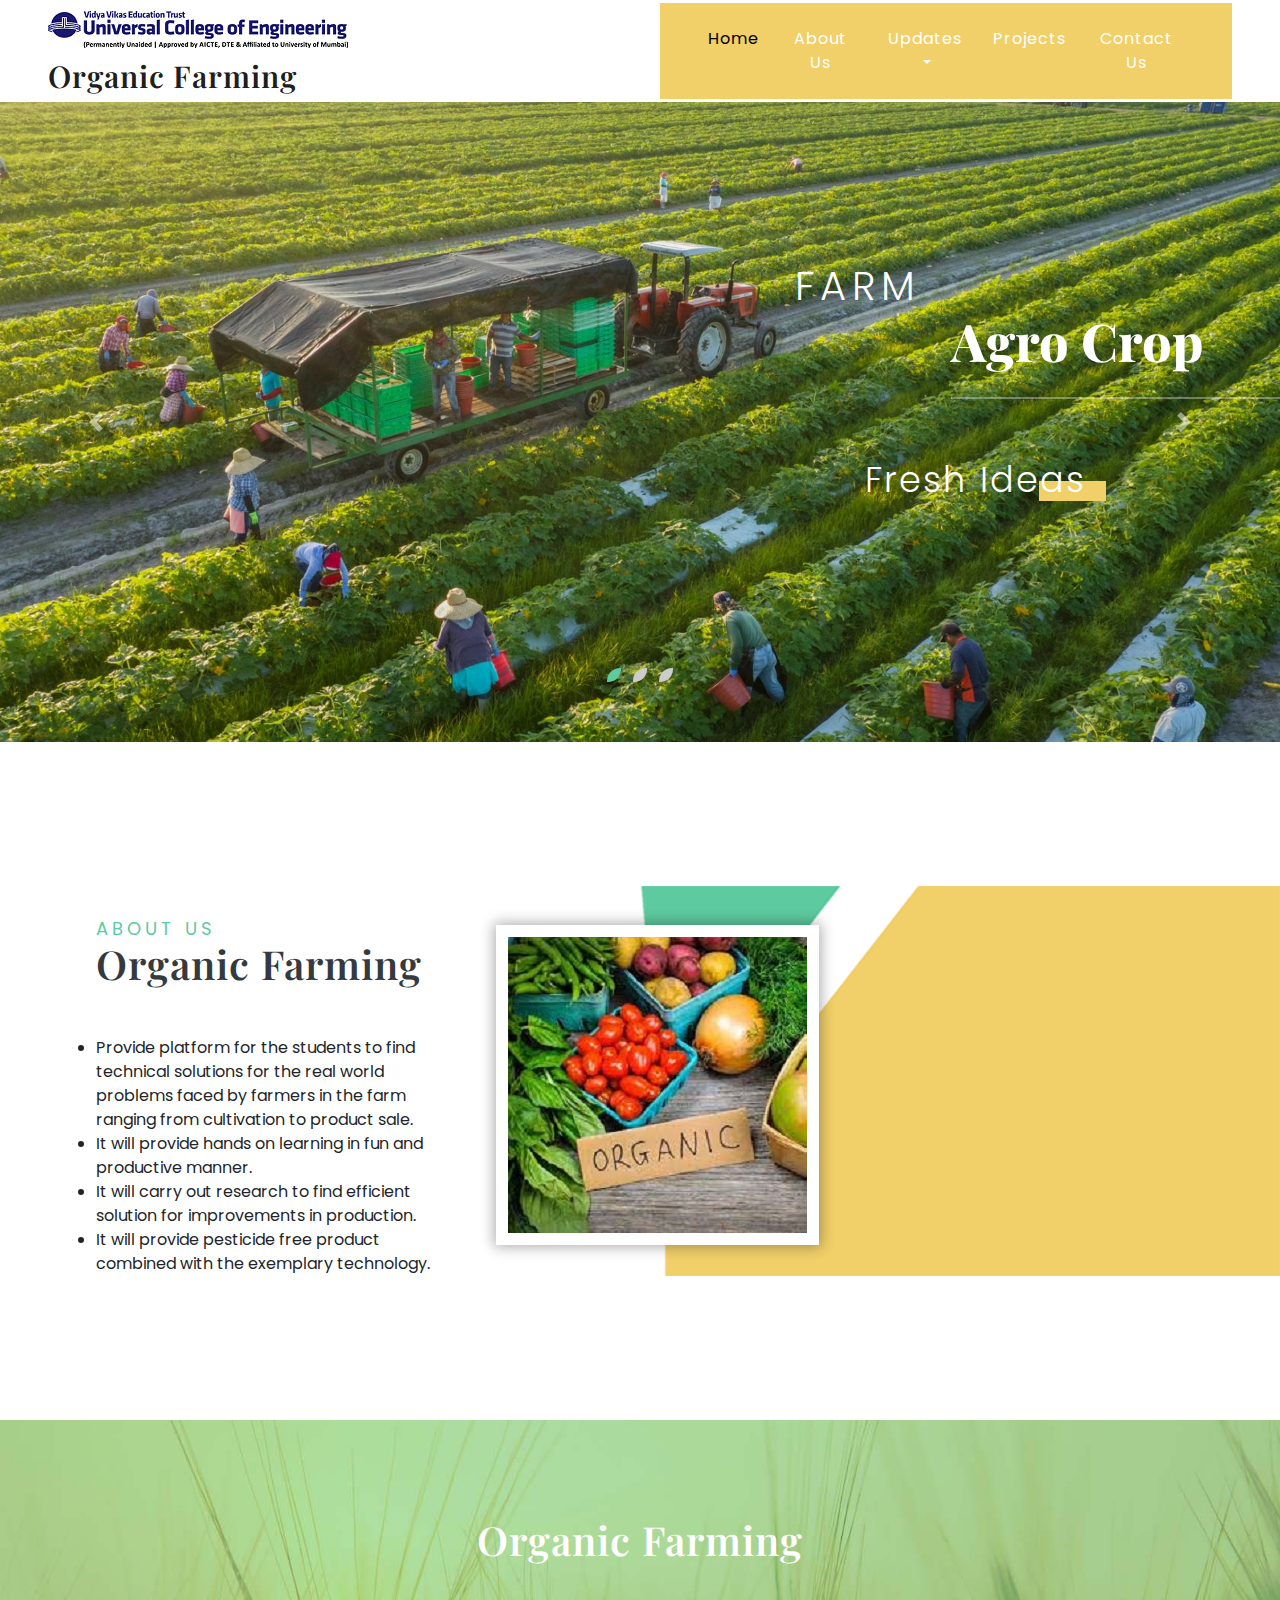
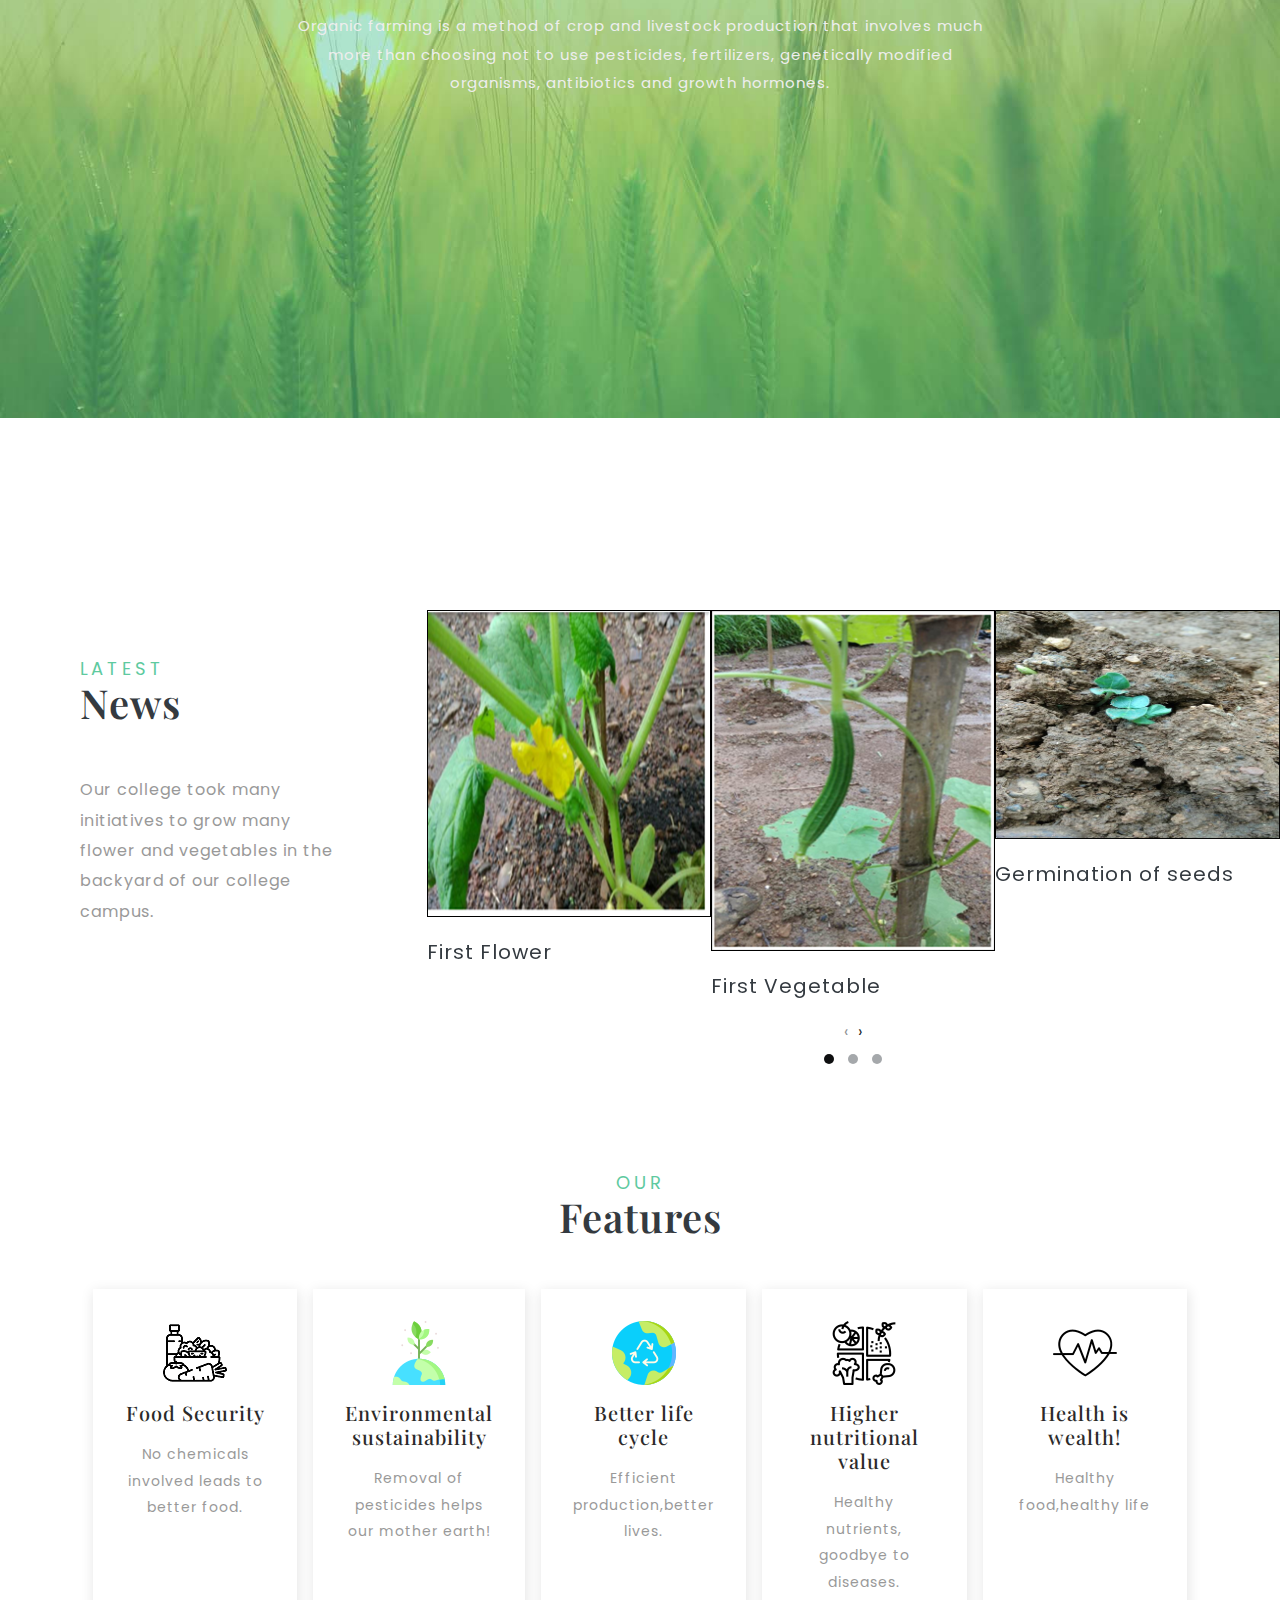
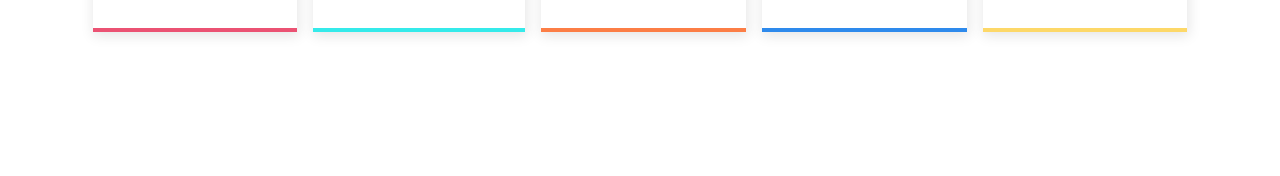
<file: index.html>
<!DOCTYPE html>
<html lang="eng">

<head>
	<title>Organic Farming</title>
	<!-- Meta tag Keywords -->
	<meta name="viewport" content="width=device-width, initial-scale=1">
	<meta charset="UTF-8" />
	
	<script>
		addEventListener("load", function () {
			setTimeout(hideURLbar, 0);
		}, false);

		function hideURLbar() {
			window.scrollTo(0, 1);
		}
	</script>
	<!-- //Meta tag Keywords -->

	<!-- Custom-Files -->
	<link rel="stylesheet" href="css/bootstrap.css">
	<!-- Bootstrap-Core-CSS -->
	<link rel="stylesheet" href="css/owl.carousel.css" type="text/css" media="all">
	<link rel="stylesheet" href="css/owl.theme.css" type="text/css" media="all">
	<!-- Carousel (for News section) -->
	<link rel="stylesheet" href="css/flexslider.css" type="text/css" media="screen" property="" />
	<!-- Flexslider css (for Testimonials) -->
	<link rel="stylesheet" href="css/style.css" type="text/css" media="all" />
	<!-- Style-CSS -->
	<link rel="stylesheet" href="css/fontawesome-all.css">
	<!-- Font-Awesome-Icons-CSS -->
	<!-- Favicon -->
	<link rel="shortcut icon" type="image/png" href="images/favicon.ico">
	<!-- //Custom-Files -->

	<!-- Web-Fonts -->
	<link href="//fonts.googleapis.com/css?family=Playfair+Display:400,400i,700,700i,900,900i&amp;subset=cyrillic,latin-ext,vietnamese"
	    rel="stylesheet">
	<link href="//fonts.googleapis.com/css?family=Poppins:100,100i,200,200i,300,300i,400,400i,500,500i,600,600i,700,700i,800,800i,900,900i&amp;subset=devanagari,latin-ext"
	    rel="stylesheet">
	<!-- //Web-Fonts -->

</head>

<body>
	<!-- header -->
	<header>
		<!-- navigation -->
		<nav class="navbar navbar-expand-lg navbar-light px-sm-5 px-3 py-0">
			<h1>
				<img src="images/Logo1.png" alt="">
				<a class="navbar-brand py-2" href="index.html">Organic Farming</a>
			</h1>
			<button class="navbar-toggler" type="button" data-toggle="collapse" data-target="#navbarSupportedContent" aria-controls="navbarSupportedContent"
			    aria-expanded="false" aria-label="Toggle navigation">
				<span class="navbar-toggler-icon"></span>
			</button>

			<div class="collapse navbar-collapse" id="navbarSupportedContent">
				<ul class="navbar-nav mr-auto ml-xl-5 ml-lg-3 px-xl-5 px-lg-4 py-4 text-center">
					<li class="nav-item">
						<a class="nav-link active" href="index.html">Home
							<span class="sr-only">(current)</span>
						</a>
					</li>
					<li class="nav-item mx-lg-4 my-lg-0 my-3">
						<a class="nav-link" href="about.html">About Us</a>
					</li>
					 <li class="nav-item dropdown">
						<a class="nav-link dropdown-toggle" href="#" id="navbarDropdown" role="button" data-toggle="dropdown" aria-haspopup="true"
						    aria-expanded="false">
							Updates
						</a>
						<div class="dropdown-menu" aria-labelledby="navbarDropdown">
							<a class="dropdown-item scroll" href="#news">Our News</a>
							<!-- <a class="dropdown-item scroll" #href="#testi">Office order</a> -->
							<!-- <a class="dropdown-item scroll" #href="#works">Our Visits</a> -->
							<a class="dropdown-item" href="coc.html">Code of Conduct</a>
							<!--<div class="dropdown-divider"></div>
							<a class="dropdown-item" href="404.html">404 Error Page</a>
						</div>-->
					</li> 
					<li class="nav-item mx-lg-4 my-lg-0 my-3">
						<a class="nav-link" href="projects.html">Projects</a>
					</li>
					<li class="nav-item">
						<a class="nav-link" href="contact.html">Contact Us</a>
					</li>
				</ul>
				<!-- <div class="header-contact-w3ls text-center mt-lg-0 mt-4">
					<a href="contact.html" class="py-sm-4 py-3 px-4">
						<i class="fas fa-at mr-2"></i>Contact Us</a>
				</div> -->
			</div>
		</nav>
		<!-- //navigation -->
	</header>
	<!-- //header -->

	<!-- banner -->
	<!-- banner slider -->
	<div id="carouselExampleIndicators" class="carousel slide" data-ride="carousel">
		<ol class="carousel-indicators">
			<li data-target="#carouselExampleIndicators" data-slide-to="0" class="active"></li>
			<li data-target="#carouselExampleIndicators" data-slide-to="1"></li>
			<li data-target="#carouselExampleIndicators" data-slide-to="2"></li>
		</ol>
		<!-- Wrapper for slides -->
		<div class="carousel-inner">
			<div class="carousel-item active">
				<div class=" banner-slider1">
					<div class="banner-agile-text text-white offset-xl-7 offset-sm-6 offset-5">
						<h4 class="text-uppercase">Farm</h4>
						<h3 class="pb-md-4 pb-3 mb-md-5 mb-3">Agro Crop</h3>
						<p>Fresh Ideas</p>
						<!-- banner social icons -->
						<!-- <div class="social-agile-banner">
							<ul>
								<li class="para-share-ew3ls mr-3">Share :</li>
								<li>
									<a href="#" class="rounded-circle">
										<i class="fab fa-facebook-f"></i>
									</a>
								</li>
								<li class="px-sm-2 px-1">
									<a href="#" class="rounded-circle">
										<i class="fab fa-google-plus-g"></i>
									</a>
								</li>
								<li>
									<a href="#" class="rounded-circle">
										<i class="fab fa-twitter"></i>
									</a>
								</li>
								<li class="pl-sm-2 pl-1">
									<a href="#" class="rounded-circle">
										<i class="fab fa-dribbble"></i>
									</a>
								</li>
							</ul>
						</div> -->
						<!-- //banner social icons -->
					</div>
				</div>
			</div>
			<div class="carousel-item">
				<div class=" banner-slider2">
					<div class="banner-agile-text text-white offset-xl-7 offset-md-6 offset-sm-5">
						<h4 class="text-uppercase">Fruits</h4>
						<h3 class="pb-4 mb-md-5 mb-3">Agro Crop</h3>
						<p>Fresh Ideas</p>
						<!-- banner social icons -->
						<!-- <div class="social-agile-banner">
							<ul>
								<li class="para-share-ew3ls mr-3">Share :</li>
								<li>
									<a href="#" class="rounded-circle">
										<i class="fab fa-facebook-f"></i>
									</a>
								</li>
								<li class="px-2">
									<a href="#" class="rounded-circle">
										<i class="fab fa-google-plus-g"></i>
									</a>
								</li>
								<li>
									<a href="#" class="rounded-circle">
										<i class="fab fa-twitter"></i>
									</a>
								</li>
								<li class="pl-2">
									<a href="#" class="rounded-circle">
										<i class="fab fa-dribbble"></i>
									</a>
								</li>
							</ul>
						</div> -->
						<!-- //banner social icons -->
					</div>
				</div>
			</div>
			<div class="carousel-item">
				<div class=" banner-slider3">
					<div class="banner-agile-text text-white offset-xl-7 offset-md-6 offset-sm-5">
						<h4 class="text-uppercase">Healthy</h4>
						<h3 class="pb-4 mb-md-5 mb-3">Agro Crop</h3>
						<p>Fresh Ideas</p>
					</div>
				</div>
			</div>
		</div>
		<!-- Left and right controls -->
		<a class="carousel-control-prev" href="#carouselExampleIndicators" role="button" data-slide="prev">
			<span class="carousel-control-prev-icon" aria-hidden="true"></span>
			<span class="sr-only">Previous</span>
		</a>
		<a class="carousel-control-next" href="#carouselExampleIndicators" role="button" data-slide="next">
			<span class="carousel-control-next-icon" aria-hidden="true"></span>
			<span class="sr-only">Next</span>
		</a>
	</div>

	<!-- banner bottom -->
	<div class="about py-5">
		<div class="py-xl-5 py-lg-3">
			<div class="d-flex py-xl-5 py-lg-3">
				<div class="col-lg-5 agileits_works-grid">
					<h3 class="tittle mb-xl-5 mb-4 text-dark">
						<span class="text-uppercase">About Us</span>Organic Farming</h3>
						<ul>
							<li>
								Provide platform for the students to find technical solutions for the real world
									problems faced by farmers in the farm ranging from cultivation to product sale.
							</li>
							<li>
								It will provide hands on learning in fun and productive manner.
							</li>
							<li>
								It will carry out research to find efficient solution for improvements in production.
							</li>
							<li>
								It will provide pesticide free product combined with the exemplary technology.
							</li>
						</ul>
				</div>
				<div class="col-lg-7 agileits_works-grid1 p-0 text-right mt-lg-0 mt-5">
					<img src="images/bg.png" alt="" class="img-fluid first-img" />
					<img src="images/h1.png" alt="" class="img-fluid img-posi-2" />
				</div>
			</div>
		</div>
	</div>
	<!-- //banner bottom -->

	<!-- middle section -->
	<section class="middle-w3ls py-5 text-center">
		<div class="container py-xl-5 py-lg-3">
			<h3 class="tittle mb-xl-5 mb-4 text-white">Organic Farming</h3>
			<p>Organic farming is a method of crop and livestock production that involves much more than choosing not to use pesticides, fertilizers, genetically modified organisms, antibiotics and growth hormones.</p>
			<!-- <img src="images/screens2.png" alt="" class="img-fluid" /> -->
		</div>
	</section>
	<!-- //middle section -->

	<!-- news -->
	<section class="banner-bottom-w3ls py-5" id="news">
		<div class="py-xl-5 py-lg-3">
			<div class="d-flex">
				<div class="col-lg-4 about-right slider-right-con">
					<h3 class="tittle mb-xl-5 mb-4 text-dark">
						<span class="text-uppercase">Latest</span>News</h3>
					<p> Our college took many initiatives to grow many flower and vegetables in the backyard of our college campus.
					</p>
				</div>
				<div class="col-lg-8 left-slider p-lg-0 mt-lg-0 mt-sm-5 mt-4">
					<div class="owl-carousel owl-theme">
						<div class="item">
							<div class="item-review">
								<img src="images/Flower.png" class="img-fluid" alt="First Flower" />
								<p class="mt-3 text-dark">First Flower</p>
							</div>
						</div>
						<div class="item">
							<div class="item-review">
								<img src="images/Vegetable.png" class="img-fluid" alt="First Vegetable" />
								<p class="mt-3 text-dark">First Vegetable</p>
							</div>
						</div>
						<div class="item">
							<div class="item-review">
								<img src="images/Germination.png" class="img-fluid" alt="Germination of seeds" />
								<p class="mt-3 text-dark">Germination of seeds</p>
							</div>
						</div>
						<div class="item">
							<div class="item-review">
								<img src="images/tomato.png" class="img-fluid" alt="" />
								<p class="mt-3 text-dark">Tomato Saplings</p>
							</div>
						</div>
						<div class="item">
							<div class="item-review">
								<img src="images/Collection of leaves.png" class="img-fluid" alt="Collection of leaves" />
								<p class="mt-3 text-dark">Collection of leaves</p>
							</div>
						</div>
						<div class="item">
							<div class="item-review">
								<img src="images/Cripper.png" class="img-fluid" alt="Cripper" />
								<p class="mt-3 text-dark">Cripper</p>
							</div>
						</div>
						<div class="item">
							<div class="item-review">
								<img src="images/n1.jpg" class="img-fluid" alt="" />
								<p class="mt-3 text-dark">Pomegranate</p>
							</div>
						</div>
						
						<div class="item">
							<div class="item-review">
								<img src="images/n3.jpg" class="img-fluid" alt="" />
								<p class="mt-3 text-dark">Grains</p>
							</div>
						</div>
					</div>
				</div>
			</div>
		</div>
	</section>
	<!-- //news -->

	<!-- blogs -->
	<!-- <div class="blogs py-5">
		<div class="container py-xl-5 py-lg-3">
			<div class="blogs-main offset-lg-2">
				<h3 class="tittle mb-xl-5 mb-4 text-dark">
					<span class="text-uppercase text-white">new</span>Blog
				</h3>
				<section class="slider">
					<div class="flexslider">
						<ul class="slides">
							<li>
								<div class="inner-blogs-w3ls">
									<img src="images/n1.jpg" alt=" " class="img-fluid" />
									<div class="blogs-info-wthree text-center">
										<p>Sed ut perspiciatis</p>
										<h5 class="para-w3-agileits text-dark mt-3 mb-5">Luis aute irure dolor in com modo consequat.</h5>
										<a href="single.html" class="button-w3ls">Read More</a>
									</div>
									<div class="clearfix"></div>
								</div>
							</li>
							<li>
								<div class="inner-blogs-w3ls">
									<img src="images/n3.jpg" alt=" " class="img-fluid" />
									<div class="blogs-info-wthree text-center">
										<p>Sed ut perspiciatis</p>
										<h5 class="para-w3-agileits text-dark mt-3 mb-5">Luis aute irure dolor in com modo consequat.</h5>
										<a href="single.html" class="button-w3ls">Read More</a>
									</div>
									<div class="clearfix"></div>
								</div>
							</li>
							<li>
								<div class="inner-blogs-w3ls">
									<img src="images/n2.jpg" alt=" " class="img-fluid" />
									<div class="blogs-info-wthree text-center">
										<p>Sed ut perspiciatis</p>
										<h5 class="para-w3-agileits text-dark mt-3 mb-5">Luis aute irure dolor in com modo consequat.</h5>
										<a href="single.html" class="button-w3ls">Read More</a>
									</div>
									<div class="clearfix"></div>
								</div>
							</li>
						</ul>
					</div>
				</section>
			</div>
		</div> -->
		<!-- blog social icons -->
		<!-- <div class="backeffect-social">
			<p class="text-white mb-2">Share</p>
			<ul class="list-unstyled text-center py-sm-5 py-4 px-lg-4 px-3">
				<li>
					<a href="#" class="rounded-circle">
						<i class="fab fa-facebook-f active"></i>
					</a>
				</li>
				<li class="my-sm-5 my-4">
					<a href="#" class="rounded-circle">
						<i class="fab fa-google-plus-g"></i>
					</a>
				</li>
				<li>
					<a href="#" class="rounded-circle">
						<i class="fab fa-twitter"></i>
					</a>
				</li>
			</ul>
		</div> -->
		<!-- //blog social icons -->
	<!-- </div> -->
	<!-- //blogs -->

	<!-- testimonials -->
	<!-- <div class="testimonials py-5" id="testi">
		<div class="py-xl-5 py-lg-3">
			<h3 class="tittle mb-xl-5 mb-4 text-dark text-center">
				<span class="text-uppercase">our</span>Testimonials</h3>
			<div class="d-flex testi-grid-row testi-grid-row-2">
				<div class="col-md-6 testi-grid-bg p-0">

				</div>
				<div class="col-md-6 testi-grid testi-text text-center p-5 active">
					<h4 class="text-white">Consectetur adipiscing</h4>
					<p class="text-white">consectetur adipiscing elit tincidunt ellus feugiat porttitor nulla magna vitae nisl </p> -->
					<!-- <div class="testi-social test-social2 mt-4">
						<ul class="list-unstyled text-center">
							<li>
								<a href="#" class="rounded-circle">
									<i class="fab fa-facebook-f"></i>
								</a>
							</li>
							<li class="mx-3">
								<a href="#" class="rounded-circle">
									<i class="fab fa-google-plus-g"></i>
								</a>
							</li>
							<li>
								<a href="#" class="rounded-circle">
									<i class="fab fa-twitter"></i>
								</a>
							</li>
						</ul>
					</div> -->
				<!-- </div>
			</div> -->
			<!-- <div class="d-flex testi-w3l">
				<div class="col-xl-6 testi-wthreegrids p-0">
					<div class="d-flex testi-grid-row">
						<div class="col-sm-6 testi-grid-bg1 p-0">

						</div>
						<div class="col-sm-6 testi-grid testi-text text-center p-4">
							<h4>Vishakha Shelke</h4>
							<p>consectetur adipiscing elit tincidunt ellus feugiat porttitor nulla magna vitae nisl </p> -->
							<!-- <div class="testi-social mt-5">
								<ul class="list-unstyled text-center">
									<li>
										<a href="#" class="rounded-circle">
											<i class="fab fa-facebook-f"></i>
										</a>
									</li>
									<li class="mx-3">
										<a href="#" class="rounded-circle">
											<i class="fab fa-google-plus-g"></i>
										</a>
									</li>
									<li>
										<a href="#" class="rounded-circle">
											<i class="fab fa-twitter"></i>
										</a>
									</li>
								</ul>
							</div> -->
						<!-- </div>
					</div> -->
					<!-- <div class="d-flex testi-grid-row">
						<div class="col-sm-6 testi-grid-bg2 p-0">

						</div>
						<div class="col-sm-6 testi-grid testi-text text-center p-4">
							<h4>Rose Sue</h4>
							<p>consectetur adipiscing elit tincidunt ellus feugiat porttitor nulla magna vitae nisl </p> -->
							<!-- <div class="testi-social mt-5">
								<ul class="list-unstyled text-center">
									<li>
										<a href="#" class="rounded-circle">
											<i class="fab fa-facebook-f"></i>
										</a>
									</li>
									<li class="mx-3">
										<a href="#" class="rounded-circle">
											<i class="fab fa-google-plus-g"></i>
										</a>
									</li>
									<li>
										<a href="#" class="rounded-circle">
											<i class="fab fa-twitter"></i>
										</a>
									</li>
								</ul>
							</div> -->
						<!-- </div>
					</div>
				</div> -->
				<!-- <div class="col-xl-6 testi-wthreegrids p-0">
					<div class="d-flex testi-grid-row">
						<div class="col-sm-6 testi-grid-bg3 p-0">

						</div>
						<div class="col-sm-6 testi-grid testi-text text-center p-4">
							<h4>Alan Austin</h4>
							<p>consectetur adipiscing elit tincidunt ellus feugiat porttitor nulla magna vitae nisl </p> -->
							<!-- <div class="testi-social mt-5">
								<ul class="list-unstyled text-center">
									<li>
										<a href="#" class="rounded-circle">
											<i class="fab fa-facebook-f"></i>
										</a>
									</li>
									<li class="mx-3">
										<a href="#" class="rounded-circle">
											<i class="fab fa-google-plus-g"></i>
										</a>
									</li>
									<li>
										<a href="#" class="rounded-circle">
											<i class="fab fa-twitter"></i>
										</a>
									</li>
								</ul>
							</div> -->
						<!-- </div>
					</div> -->
					<!-- <div class="d-flex testi-grid-row">
						<div class="col-sm-6 testi-grid-bg4 p-0">

						</div>
						<div class="col-sm-6 testi-grid testi-text text-center p-4">
							<h4>Jake Tim</h4>
							<p>consectetur adipiscing elit tincidunt ellus feugiat porttitor nulla magna vitae nisl </p> -->
							<!-- <div class="testi-social mt-5">
								<ul class="list-unstyled text-center">
									<li>
										<a href="#" class="rounded-circle">
											<i class="fab fa-facebook-f"></i>
										</a>
									</li>
									<li class="mx-3">
										<a href="#" class="rounded-circle">
											<i class="fab fa-google-plus-g"></i>
										</a>
									</li>
									<li>
										<a href="#" class="rounded-circle">
											<i class="fab fa-twitter"></i>
										</a>
									</li>
								</ul>
							</div> -->
						<!-- </div>
					</div>
				</div>
			</div>
		</div>
	</div> -->
	<!-- //testimonials -->

	<!-- works -->
	<div class="serives-agile pb-5" id="works">
		<div class="container pb-xl-5 pb-lg-3">
			<h3 class="tittle mb-xl-5 mb-4 text-dark text-center">
				<span class="text-uppercase">our</span>Features</h3>
			<div class="d-flex welcome-bottom text-center">
				<div class="welcome-grid">
					<img src="images/diet.png" alt="">
					<!-- <i class="fab fa-apple"></i> -->
					<h4 class="my-3">Food Security</h4>
					<p>No chemicals involved leads to better food.</p>
				</div>
				<div class="welcome-grid">
					<img src="images/green-earth.png" alt="">
					<!-- <i class="fab fa-skyatlas"></i> -->
					<h4 class="my-3">Environmental sustainability</h4>
					<p>Removal of pesticides helps our mother earth!</p>
				</div>

				<div class="welcome-grid">
					<img src="images/recycle.png" alt="">
					<!-- <i class="fab fa-yelp"></i> -->
					<h4 class="my-3">Better life cycle</h4>
					<p>Efficient production,better lives.</p>
				</div>
				<div class="welcome-grid">
					<img src="images/nutrition.png" alt="">
					<!-- <i class="fab fa-viadeo"></i> -->
					<h4 class="my-3">Higher nutritional value</h4>
					<p>Healthy nutrients, goodbye to diseases.</p>
				</div>
				<div class="welcome-grid">
					<img src="images/heart.png" alt="">
					<!-- <i class="fab fa-pagelines"></i> -->
					<h4 class="my-3">Health is wealth!</h4>
					<p>Healthy food,healthy life</p>
				</div>
			</div>
		</div>
	</div>
	<!-- works -->

	<!-- footer -->
	<footer>
		<div class="padding-w3ls-footer pt-sm-5">
			<!-- <div class="d-flex footer-ones"> -->
				<!-- logo -->
				<!-- <div class="col-lg-3 col-sm-4 logo2 text-sm-left text-center mb-sm-0 mb-3">
					<h2>
						<a href="index.html">Agro Crop</a>
					</h2>
				</div> -->
				<!-- //logo -->
				<!-- navigation -->
				<!-- <div class="col-lg-4 col-sm-8 ftr-menu py-xl-4 py-3 text-center">
					<ul>
						<li>
							<a href="index.html">Home</a>
						</li>
						<li class="mx-xl-3 mx-lg-2 mx-3">
							<a href="about.html">About Us</a>
						</li>
						<li>
							<a href="projects.html">Projects</a>
						</li>
						<li class="ml-xl-3 ml-lg-2 ml-3">
							<a href="contact.html">Contact Us</a>
						</li>
					</ul>
				</div> -->
				<!-- //navigation -->
			<!-- </div> -->
			<!-- footer end -->
			<!-- <div class="d-flex footer-end"> -->
				<!-- footer social icons -->
				<!-- <div class="col-lg-3 footer-social">
					<ul class="list-unstyled text-center">
						<li class="text-white mr-3">Share</li>
						<li>
							<a href="#" class="rounded-circle active">
								<i class="fab fa-facebook-f"></i>
							</a>
						</li>
						<li class="mx-3">
							<a href="#" class="rounded-circle">
								<i class="fab fa-google-plus-g"></i>
							</a>
						</li>
						<li>
							<a href="#" class="rounded-circle">
								<i class="fab fa-twitter"></i>
							</a>
						</li>
					</ul>
				</div> -->
				<!-- //footer social icons -->
				<!-- newsletter -->
				<!-- <div class="col-lg-4 subscribe wthree-sub py-4">
					<form action="#" method="post">
						<input type="email" name="email" placeholder="Enter your Email..." required="">
						<input type="submit" value="Subscribe">
					</form>
				</div> -->
				<!-- //newsletter -->
				
			<!-- </div> -->
			<!-- //footer end -->
		</div>
	</footer>
	<!-- //footer -->


	<!-- Js files -->
	<!-- JavaScript -->
	<script src="js/jquery-2.2.3.min.js"></script>
	<!-- Default-JavaScript-File -->

	<!-- carousel (for new section) -->
	<script src="js/owl.carousel.js"></script>
	<script>
		$(document).ready(function () {
			$('.owl-carousel').owlCarousel({
				loop: true,
				margin: 10,
				responsiveClass: true,
				responsive: {
					0: {
						items: 1,
						nav: true
					},
					480: {
						items: 2,
						nav: true,
						loop: false
					},
					736: {
						items: 4,
						nav: true,
						loop: false
					},
					991: {
						items: 3,
						nav: true,
						loop: false,
						margin: 0
					}
				}
			})
		})
	</script>
	<!-- //carousel (for new section) -->

	<!-- flexSlider (for testimonials) -->
	<script defer src="js/jquery.flexslider.js"></script>
	<script>
		$(window).load(function () {
			$('.flexslider').flexslider({
				animation: "slide",
				start: function (slider) {
					$('body').removeClass('loading');
				}
			});
		});
	</script>
	<!-- //flexSlider (for testimonials) -->

	<!-- smooth scrolling -->
	<script src="js/SmoothScroll.min.js"></script>
	<!-- move-top -->
	<script src="js/move-top.js"></script>
	<!-- easing -->
	<script src="js/easing.js"></script>
	<!--  necessary snippets for few javascript files -->
	<script src="js/Agro Crop.js"></script>

	<script src="js/bootstrap.js"></script>
	<!-- Necessary-JavaScript-File-For-Bootstrap -->

	<!-- //Js files -->

</body>

</html>
</file>
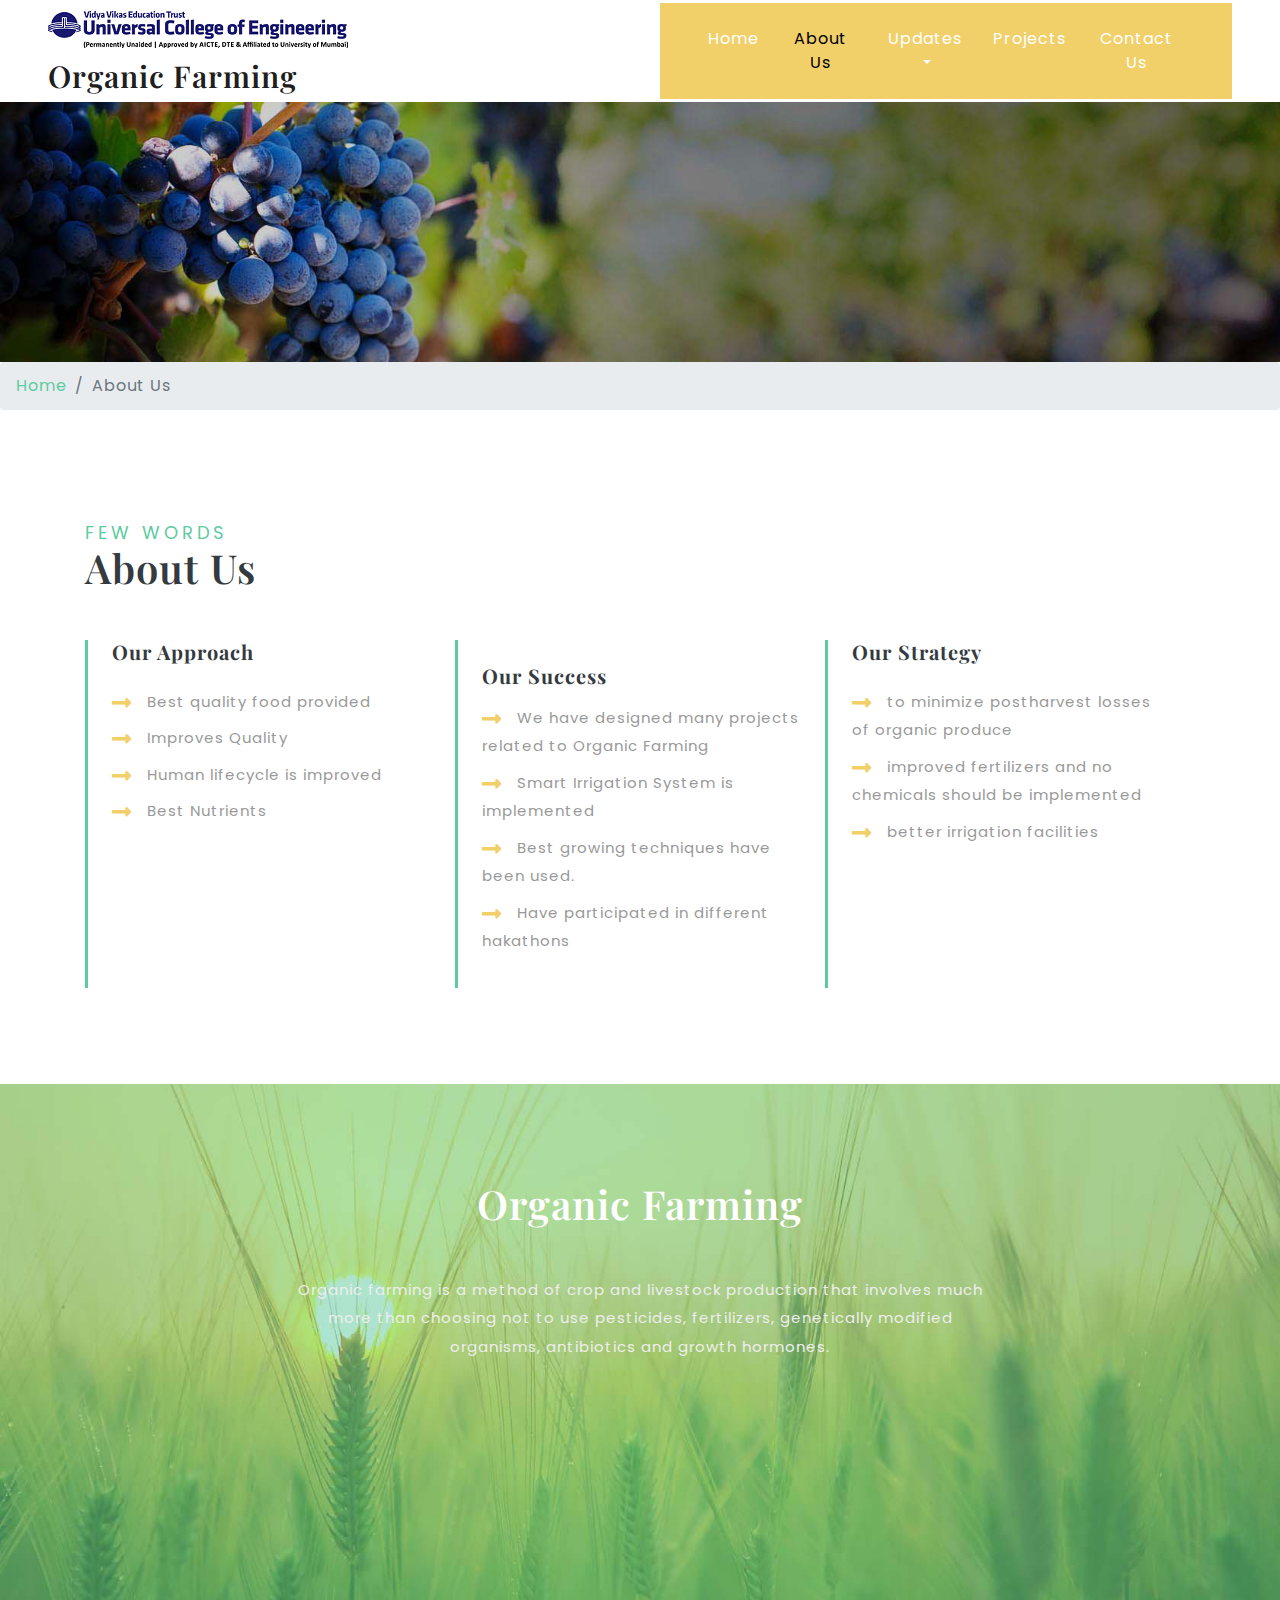
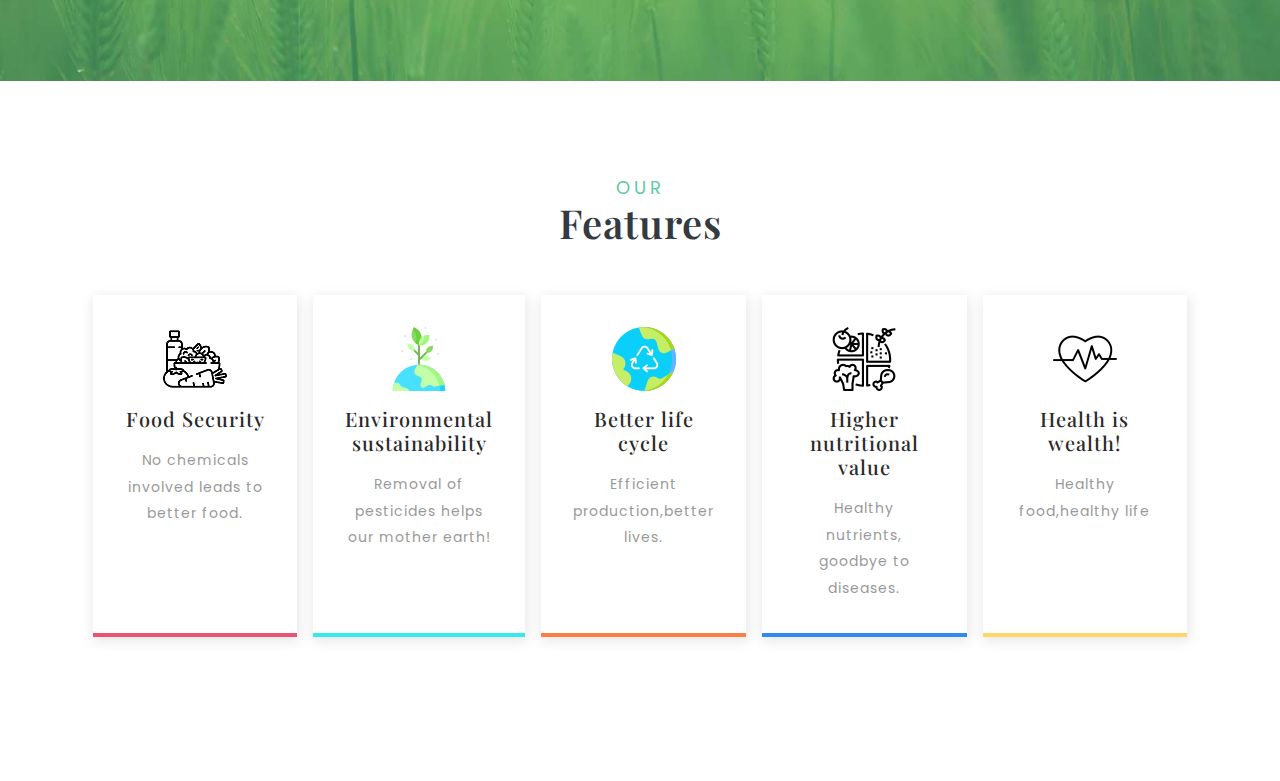
<file: about.html>
<!DOCTYPE html>
<html lang="eng">
	<head>
		<title>Organic Farming</title>
		<!-- Meta tag Keywords -->
		<meta name="viewport" content="width=device-width, initial-scale=1" />
		<meta charset="UTF-8" />

		<script>
			addEventListener(
				"load",
				function () {
					setTimeout(hideURLbar, 0);
				},
				false
			);

			function hideURLbar() {
				window.scrollTo(0, 1);
			}
		</script>
		<!-- //Meta tag Keywords -->

		<!-- Custom-Files -->
		<link rel="stylesheet" href="css/bootstrap.css" />
		<!-- Bootstrap-Core-CSS -->
		<link
			rel="stylesheet"
			href="css/flexslider.css"
			type="text/css"
			media="screen"
			property=""
		/>
		<!-- Flexslider css (for Testimonials) -->
		<link rel="stylesheet" href="css/style.css" type="text/css" media="all" />
		<!-- Style-CSS -->
		<link rel="stylesheet" href="css/fontawesome-all.css" />
		<!-- Font-Awesome-Icons-CSS -->
		<!-- Favicon -->
		<link rel="shortcut icon" type="image/png" href="images/favicon.ico" />
		<!-- //Custom-Files -->

		<!-- Web-Fonts -->
		<link
			href="//fonts.googleapis.com/css?family=Playfair+Display:400,400i,700,700i,900,900i&amp;subset=cyrillic,latin-ext,vietnamese"
			rel="stylesheet"
		/>
		<link
			href="//fonts.googleapis.com/css?family=Poppins:100,100i,200,200i,300,300i,400,400i,500,500i,600,600i,700,700i,800,800i,900,900i&amp;subset=devanagari,latin-ext"
			rel="stylesheet"
		/>
		<!-- //Web-Fonts -->
	</head>

	<body>
		<!-- header -->
		<header>
			<!-- navigation -->
			<nav class="navbar navbar-expand-lg navbar-light px-sm-5 px-3 py-0">
				<h1>
					<img src="images/Logo1.png" alt="" />
					<a class="navbar-brand py-2" href="index.html">Organic Farming</a>
				</h1>
				<button
					class="navbar-toggler"
					type="button"
					data-toggle="collapse"
					data-target="#navbarSupportedContent"
					aria-controls="navbarSupportedContent"
					aria-expanded="false"
					aria-label="Toggle navigation"
				>
					<span class="navbar-toggler-icon"></span>
				</button>

				<div class="collapse navbar-collapse" id="navbarSupportedContent">
					<ul
						class="navbar-nav mr-auto ml-xl-5 ml-lg-3 px-xl-5 px-lg-4 py-4 text-center"
					>
						<li class="nav-item">
							<a class="nav-link" href="index.html"
								>Home
								<span class="sr-only">(current)</span>
							</a>
						</li>
						<li class="nav-item mx-lg-4 my-lg-0 my-3">
							<a class="nav-link active" href="about.html">About Us</a>
						</li>
						<li class="nav-item dropdown">
							<a
								class="nav-link dropdown-toggle"
								href="#"
								id="navbarDropdown"
								role="button"
								data-toggle="dropdown"
								aria-haspopup="true"
								aria-expanded="false"
							>
								Updates
							</a>
							<div class="dropdown-menu" aria-labelledby="navbarDropdown">
								<a class="dropdown-item" href="#news">Our News</a>
								<!-- <a class="dropdown-item scroll" href="#testi">Office order</a> -->
								<!-- <a class="dropdown-item scroll" href="#works">Our visits</a> -->
								<a class="dropdown-item" href="coc.html">Code of conduct</a>
								<!--<div class="dropdown-divider"></div>
							<a class="dropdown-item" href="404.html">404 Error Page</a>-->
							</div>
						</li>
						<li class="nav-item mx-lg-4 my-lg-0 my-3">
							<a class="nav-link" href="projects.html">Projects</a>
						</li>
						<li class="nav-item">
							<a class="nav-link" href="contact.html">Contact Us</a>
						</li>
					</ul>
				</div>
			</nav>
			<!-- //navigation -->
		</header>
		<!-- //header -->

		<!-- banner 2 -->
		<div class="banner2-w3ls"></div>
		<!-- //banner 2 -->
		<!-- page details -->
		<div class="breadcrumb-agile">
			<nav aria-label="breadcrumb">
				<ol class="breadcrumb">
					<li class="breadcrumb-item">
						<a href="index.html">Home</a>
					</li>
					<li class="breadcrumb-item active" aria-current="page">About Us</li>
				</ol>
			</nav>
		</div>
		<!-- //page details -->

		<!-- about-top -->
		<div class="about-page py-5">
			<div class="container py-xl-5 py-lg-3">
				<h3 class="tittle mb-xl-5 mb-4 text-dark">
					<span class="text-uppercase">few words</span>About Us
				</h3>
				<!-- <div class="abt-img">
				<h3 class="sub-w3ls-headf text-white text-right pr-4">A few words about our Agro Crop</h3>
			</div> -->
				<div class="d-flex abtf-info mt-5">
					<div class="about-grids px-4">
						<h5 class="about-w3ls-page font-weight-bold text-dark pb-3">
							Our Approach
						</h5>
						<p class="paragraphf my-2">
							<i class="fas fa-long-arrow-alt-right"></i> Best quality food
							provided
						</p>
						<p class="paragraphf my-2">
							<i class="fas fa-long-arrow-alt-right"></i> Improves Quality
						</p>
						<p class="paragraphf my-2">
							<i class="fas fa-long-arrow-alt-right"></i> Human lifecycle is
							improved
						</p>
						<p class="paragraphf my-2">
							<i class="fas fa-long-arrow-alt-right"></i> Best Nutrients
						</p>
						<!-- <p class="paragraphf mt-3">In lectus lectus, euismod eu lacus non, blandit imperdiet nulla. </p> -->
					</div>
					<div class="about-grids px-4 py-4 my-lg-0 my-4">
						<h5 class="about-w3ls-page font-weight-bold text-dark pb-3">
							Our Success
						</h5>
						<p class="paragraphf">
							<i class="fas fa-long-arrow-alt-right"></i> We have designed many
							projects related to Organic Farming
						</p>
						<p class="paragraphf my-2">
							<i class="fas fa-long-arrow-alt-right"></i> Smart Irrigation
							System is implemented
						</p>
						<p class="paragraphf">
							<i class="fas fa-long-arrow-alt-right"></i> Best growing
							techniques have been used.
						</p>
						<p class="paragraphf my-2">
							<i class="fas fa-long-arrow-alt-right"></i> Have participated in
							different hakathons
						</p>
						<!-- <p class="paragraphf">
						<i class="fas fa-long-arrow-alt-right"></i> Aenean ipsum elit</p> -->
					</div>
					<div class="about-grids px-4">
						<h5 class="about-w3ls-page font-weight-bold text-dark pb-3">
							Our Strategy
						</h5>
						<p class="paragraphf my-2">
							<i class="fas fa-long-arrow-alt-right"></i> to minimize
							postharvest losses of organic produce
						</p>
						<p class="paragraphf my-2">
							<i class="fas fa-long-arrow-alt-right"></i> improved fertilizers
							and no chemicals should be implemented
						</p>
						<p class="paragraphf my-2">
							<i class="fas fa-long-arrow-alt-right"></i> better irrigation
							facilities
						</p>
					</div>
				</div>
			</div>
		</div>
		<!--//about-top-->

		<!-- middle section -->
		<section class="middle-w3ls py-5 text-center">
			<div class="container py-xl-5 py-lg-3">
				<h3 class="tittle mb-xl-5 mb-4 text-white">Organic Farming</h3>
				<p>
					Organic farming is a method of crop and livestock production that
					involves much more than choosing not to use pesticides, fertilizers,
					genetically modified organisms, antibiotics and growth hormones.
				</p>
				<!-- <img src="images/screens2.png" alt="" class="img-fluid" /> -->
			</div>
		</section>
		<!-- //middle section -->

		<!-- team -->
		<!-- <div class="team py-5">
		<div class="container py-xl-5 py-lg-3">
			<h3 class="tittle mb-xl-5 mb-4 text-dark">
				<span class="text-uppercase">our</span>Team</h3>
			<div class="row team-agileinfo agileits-w3layouts">
				<div class="col-md-6 team-grid w3-agileits">
					<div class="row">
						<div class="col-8 team-grid-left text-right mt-xl-3">
							<h4>Angela Lea</h4>
							<p>Adipisci velit, sed quia non numquam eius modi tempora incidunt ut labore et dolore magnam</p>
						</div>
						<div class="col-4 team-grid-right">
							<img src="images/t1.jpg" alt=" " class="img-fluid" />
						</div>
					</div>
				</div>
				<div class="col-md-6 team-grid w3-agileits mt-md-0 mt-4">
					<div class="row">
						<div class="col-4 team-grid-right">
							<img src="images/t3.jpg" alt=" " class="img-fluid" />
						</div>
						<div class="col-8 team-grid-left text-left mt-xl-3">
							<h4>Irene Jan</h4>
							<p>Adipisci velit, sed quia non numquam eius modi tempora incidunt ut labore et dolore magnam</p>
						</div>
					</div>
				</div>
			</div>
			<div class="row team-agileinfo agileits-w3layouts mt-lg-5 mt-4">
				<div class="col-md-6 team-grid w3-agileits">
					<div class="row">
						<div class="col-4 team-grid-right">
							<img src="images/t2.jpg" alt=" " class="img-fluid" />
						</div>
						<div class="col-8 team-grid-left text-left mt-xl-3">
							<h4>Nathan Tim</h4>
							<p>Adipisci velit, sed quia non numquam eius modi tempora incidunt ut labore et dolore magnam</p>
						</div>
					</div>
				</div>
				<div class="col-md-6 team-grid w3-agileits mt-md-0 mt-4">
					<div class="row">
						<div class="col-8 team-grid-left text-right mt-xl-3">
							<h4>Keith Ryan</h4>
							<p>Adipisci velit, sed quia non numquam eius modi tempora incidunt ut labore et dolore magnam</p>
						</div>
						<div class="col-4 team-grid-right">
							<img src="images/t4.jpg" alt=" " class="img-fluid" />
						</div>

					</div>
				</div>
			</div>
		</div>
	</div> -->
		<!-- //team -->

		<!-- blogs -->
		<!-- <div class="blogs py-5">
		<div class="container py-xl-5 py-lg-3">
			<div class="blogs-main offset-lg-2">
				<h3 class="tittle mb-xl-5 mb-4 text-dark">
					<span class="text-uppercase text-white">new</span>Blog
				</h3>
				<section class="slider">
					<div class="flexslider">
						<ul class="slides">
							<li>
								<div class="inner-blogs-w3ls">
									<img src="images/n1.jpg" alt=" " class="img-fluid" />
									<div class="blogs-info-wthree text-center">
										<p>Sed ut perspiciatis</p>
										<h5 class="para-w3-agileits text-dark mt-3 mb-5">Luis aute irure dolor in com modo consequat.</h5>
										<a href="single.html" class="button-w3ls">Read More</a>
									</div>
									<div class="clearfix"></div>
								</div>
							</li>
							<li>
								<div class="inner-blogs-w3ls">
									<img src="images/n3.jpg" alt=" " class="img-fluid" />
									<div class="blogs-info-wthree text-center">
										<p>Sed ut perspiciatis</p>
										<h5 class="para-w3-agileits text-dark mt-3 mb-5">Luis aute irure dolor in com modo consequat.</h5>
										<a href="single.html" class="button-w3ls">Read More</a>
									</div>
									<div class="clearfix"></div>
								</div>
							</li>
							<li>
								<div class="inner-blogs-w3ls">
									<img src="images/n2.jpg" alt=" " class="img-fluid" />
									<div class="blogs-info-wthree text-center">
										<p>Sed ut perspiciatis</p>
										<h5 class="para-w3-agileits text-dark mt-3 mb-5">Luis aute irure dolor in com modo consequat.</h5>
										<a href="single.html" class="button-w3ls">Read More</a>
									</div>
									<div class="clearfix"></div>
								</div>
							</li>
						</ul>
					</div>
				</section>
			</div>
		</div> -->
		<!-- blog social icons -->
		<!-- <div class="backeffect-social">
			<p class="text-white mb-2">Share</p>
			<ul class="list-unstyled text-center py-sm-5 py-4 px-lg-4 px-3">
				<li>
					<a href="#" class="rounded-circle">
						<i class="fab fa-facebook-f active"></i>
					</a>
				</li>
				<li class="my-sm-5 my-4">
					<a href="#" class="rounded-circle">
						<i class="fab fa-google-plus-g"></i>
					</a>
				</li>
				<li>
					<a href="#" class="rounded-circle">
						<i class="fab fa-twitter"></i>
					</a>
				</li>
			</ul>
		</div> -->
		<!-- //blog social icons -->
		<!-- </div> -->
		<!-- //blogs -->

		<!-- testimonials -->
		<!-- <div class="testimonials py-5" id="testi">
		<div class="py-xl-5 py-lg-3">
			<h3 class="tittle mb-xl-5 mb-4 text-dark text-center">
				<span class="text-uppercase">our</span>Testimonials</h3>
			<div class="d-flex testi-grid-row testi-grid-row-2">
				<div class="col-md-6 testi-grid-bg p-0">

				</div>
				<div class="col-md-6 testi-grid testi-text text-center p-5 active">
					<h4 class="text-white">Consectetur adipiscing</h4>
					<p class="text-white">consectetur adipiscing elit tincidunt ellus feugiat porttitor nulla magna vitae nisl </p>
					<div class="testi-social test-social2 mt-4">
						<ul class="list-unstyled text-center">
							<li>
								<a href="#" class="rounded-circle">
									<i class="fab fa-facebook-f"></i>
								</a>
							</li>
							<li class="mx-3">
								<a href="#" class="rounded-circle">
									<i class="fab fa-google-plus-g"></i>
								</a>
							</li>
							<li>
								<a href="#" class="rounded-circle">
									<i class="fab fa-twitter"></i>
								</a>
							</li>
						</ul>
					</div>
				</div>
			</div>
			<div class="d-flex testi-w3l">
				<div class="col-xl-6 testi-wthreegrids p-0">
					<div class="d-flex testi-grid-row">
						<div class="col-sm-6 testi-grid-bg1 p-0">

						</div>
						<div class="col-sm-6 testi-grid testi-text text-center p-4">
							<h4>Fiona Kylie</h4>
							<p>consectetur adipiscing elit tincidunt ellus feugiat porttitor nulla magna vitae nisl </p>
							<div class="testi-social mt-5">
								<ul class="list-unstyled text-center">
									<li>
										<a href="#" class="rounded-circle">
											<i class="fab fa-facebook-f"></i>
										</a>
									</li>
									<li class="mx-3">
										<a href="#" class="rounded-circle">
											<i class="fab fa-google-plus-g"></i>
										</a>
									</li>
									<li>
										<a href="#" class="rounded-circle">
											<i class="fab fa-twitter"></i>
										</a>
									</li>
								</ul>
							</div>
						</div>
					</div>
					<div class="d-flex testi-grid-row">
						<div class="col-sm-6 testi-grid-bg2 p-0">

						</div>
						<div class="col-sm-6 testi-grid testi-text text-center p-4">
							<h4>Rose Sue</h4>
							<p>consectetur adipiscing elit tincidunt ellus feugiat porttitor nulla magna vitae nisl </p>
							<div class="testi-social mt-5">
								<ul class="list-unstyled text-center">
									<li>
										<a href="#" class="rounded-circle">
											<i class="fab fa-facebook-f"></i>
										</a>
									</li>
									<li class="mx-3">
										<a href="#" class="rounded-circle">
											<i class="fab fa-google-plus-g"></i>
										</a>
									</li>
									<li>
										<a href="#" class="rounded-circle">
											<i class="fab fa-twitter"></i>
										</a>
									</li>
								</ul>
							</div>
						</div>
					</div>
				</div>
				<div class="col-xl-6 testi-wthreegrids p-0">
					<div class="d-flex testi-grid-row">
						<div class="col-sm-6 testi-grid-bg3 p-0">

						</div>
						<div class="col-sm-6 testi-grid testi-text text-center p-4">
							<h4>Alan Austin</h4>
							<p>consectetur adipiscing elit tincidunt ellus feugiat porttitor nulla magna vitae nisl </p>
							<div class="testi-social mt-5">
								<ul class="list-unstyled text-center">
									<li>
										<a href="#" class="rounded-circle">
											<i class="fab fa-facebook-f"></i>
										</a>
									</li>
									<li class="mx-3">
										<a href="#" class="rounded-circle">
											<i class="fab fa-google-plus-g"></i>
										</a>
									</li>
									<li>
										<a href="#" class="rounded-circle">
											<i class="fab fa-twitter"></i>
										</a>
									</li>
								</ul>
							</div>
						</div>
					</div>
					<div class="d-flex testi-grid-row">
						<div class="col-sm-6 testi-grid-bg4 p-0">

						</div>
						<div class="col-sm-6 testi-grid testi-text text-center p-4">
							<h4>Jake Tim</h4>
							<p>consectetur adipiscing elit tincidunt ellus feugiat porttitor nulla magna vitae nisl </p>
							<div class="testi-social mt-5">
								<ul class="list-unstyled text-center">
									<li>
										<a href="#" class="rounded-circle">
											<i class="fab fa-facebook-f"></i>
										</a>
									</li>
									<li class="mx-3">
										<a href="#" class="rounded-circle">
											<i class="fab fa-google-plus-g"></i>
										</a>
									</li>
									<li>
										<a href="#" class="rounded-circle">
											<i class="fab fa-twitter"></i>
										</a>
									</li>
								</ul>
							</div>
						</div>
					</div>
				</div>
			</div>
		</div>
	</div> -->
		<!-- //testimonials -->

		<!-- works -->
		<div class="serives-agile pb-5" id="works">
			<div class="container pb-xl-5 pb-lg-3">
				<h3 class="tittle mb-xl-5 mb-4 text-dark text-center">
					<span class="text-uppercase">our</span>Features
				</h3>
				<div class="d-flex welcome-bottom text-center">
					<div class="welcome-grid">
						<img src="images/diet.png" alt="" />
						<!-- <i class="fab fa-apple"></i> -->
						<h4 class="my-3">Food Security</h4>
						<p>No chemicals involved leads to better food.</p>
					</div>
					<div class="welcome-grid">
						<img src="images/green-earth.png" alt="" />
						<!-- <i class="fab fa-skyatlas"></i> -->
						<h4 class="my-3">Environmental sustainability</h4>
						<p>Removal of pesticides helps our mother earth!</p>
					</div>

					<div class="welcome-grid">
						<!-- <i class="fab fa-yelp"></i> -->
						<img src="images/recycle.png" alt="" />
						<h4 class="my-3">Better life cycle</h4>
						<p>Efficient production,better lives.</p>
					</div>
					<div class="welcome-grid">
						<!-- <i class="fab fa-viadeo"></i> -->
						<img src="images/nutrition.png" alt="" />
						<h4 class="my-3">Higher nutritional value</h4>
						<p>Healthy nutrients, goodbye to diseases.</p>
					</div>
					<div class="welcome-grid">
						<img src="images/heart.png" alt="" />
						<!-- <i class="fab fa-pagelines"></i> -->
						<h4 class="my-3">Health is wealth!</h4>
						<p>Healthy food,healthy life</p>
					</div>
				</div>
			</div>
		</div>
		<!-- works -->

		<!-- footer -->
		<footer>
			<div class="padding-w3ls-footer pt-sm-5">
				<!-- <div class="d-flex footer-ones"> -->
				<!-- logo -->
				<!-- <div class="col-lg-3 col-sm-4 logo2 text-sm-left text-center mb-sm-0 mb-3">
					<h2>
						<a href="index.html">Organic Farming</a>
					</h2>
				</div> -->
				<!-- //logo -->
				<!-- navigation -->
				<!-- <div class="col-lg-4 col-sm-8 ftr-menu py-xl-4 py-3 text-center">
					<ul>
						<li>
							<a href="index.html">Home</a>
						</li>
						<li class="mx-xl-3 mx-lg-2 mx-3">
							<a href="about.html">About Us</a>
						</li>
						<li>
							<a href="projects.html">Projects</a>
						</li>
						<li class="ml-xl-3 ml-lg-2 ml-3">
							<a href="contact.html">Contact Us</a>
						</li>
					</ul>
				</div> -->
				<!-- //navigation -->
				<!-- </div> -->
				<!-- footer end -->
				<!-- <div class="d-flex footer-end"> -->
				<!-- footer social icons -->
				<!-- <div class="col-lg-3 footer-social">
					<ul class="list-unstyled text-center">
						<li class="text-white mr-3">Share</li>
						<li>
							<a href="#" class="rounded-circle active">
								<i class="fab fa-facebook-f"></i>
							</a>
						</li>
						<li class="mx-3">
							<a href="#" class="rounded-circle">
								<i class="fab fa-google-plus-g"></i>
							</a>
						</li>
						<li>
							<a href="#" class="rounded-circle">
								<i class="fab fa-twitter"></i>
							</a>
						</li>
					</ul>
				</div> -->
				<!-- //footer social icons -->
				<!-- newsletter -->
				<!-- <div class="col-lg-4 subscribe wthree-sub py-4">
					<form action="#" method="post">
						<input type="email" name="email" placeholder="Enter your Email..." required="">
						<input type="submit" value="Subscribe">
					</form>
				</div> -->
				<!-- //newsletter -->

				<!-- </div> -->
				<!-- //footer end -->
			</div>
		</footer>
		<!-- //footer -->

		<!-- Js files -->
		<!-- JavaScript -->
		<script src="js/jquery-2.2.3.min.js"></script>
		<!-- Default-JavaScript-File -->

		<!-- flexSlider (for testimonials) -->
		<script defer src="js/jquery.flexslider.js"></script>
		<script>
			$(window).load(function () {
				$(".flexslider").flexslider({
					animation: "slide",
					start: function (slider) {
						$("body").removeClass("loading");
					},
				});
			});
		</script>
		<!-- //flexSlider (for testimonials) -->

		<!-- smooth scrolling -->
		<script src="js/SmoothScroll.min.js"></script>
		<!-- move-top -->
		<script src="js/move-top.js"></script>
		<!-- easing -->
		<script src="js/easing.js"></script>
		<!--  necessary snippets for few javascript files -->
		<script src="js/Agro Crop.js"></script>

		<script src="js/bootstrap.js"></script>
		<!-- Necessary-JavaScript-File-For-Bootstrap -->

		<!-- //Js files -->
	</body>
</html>
</file>
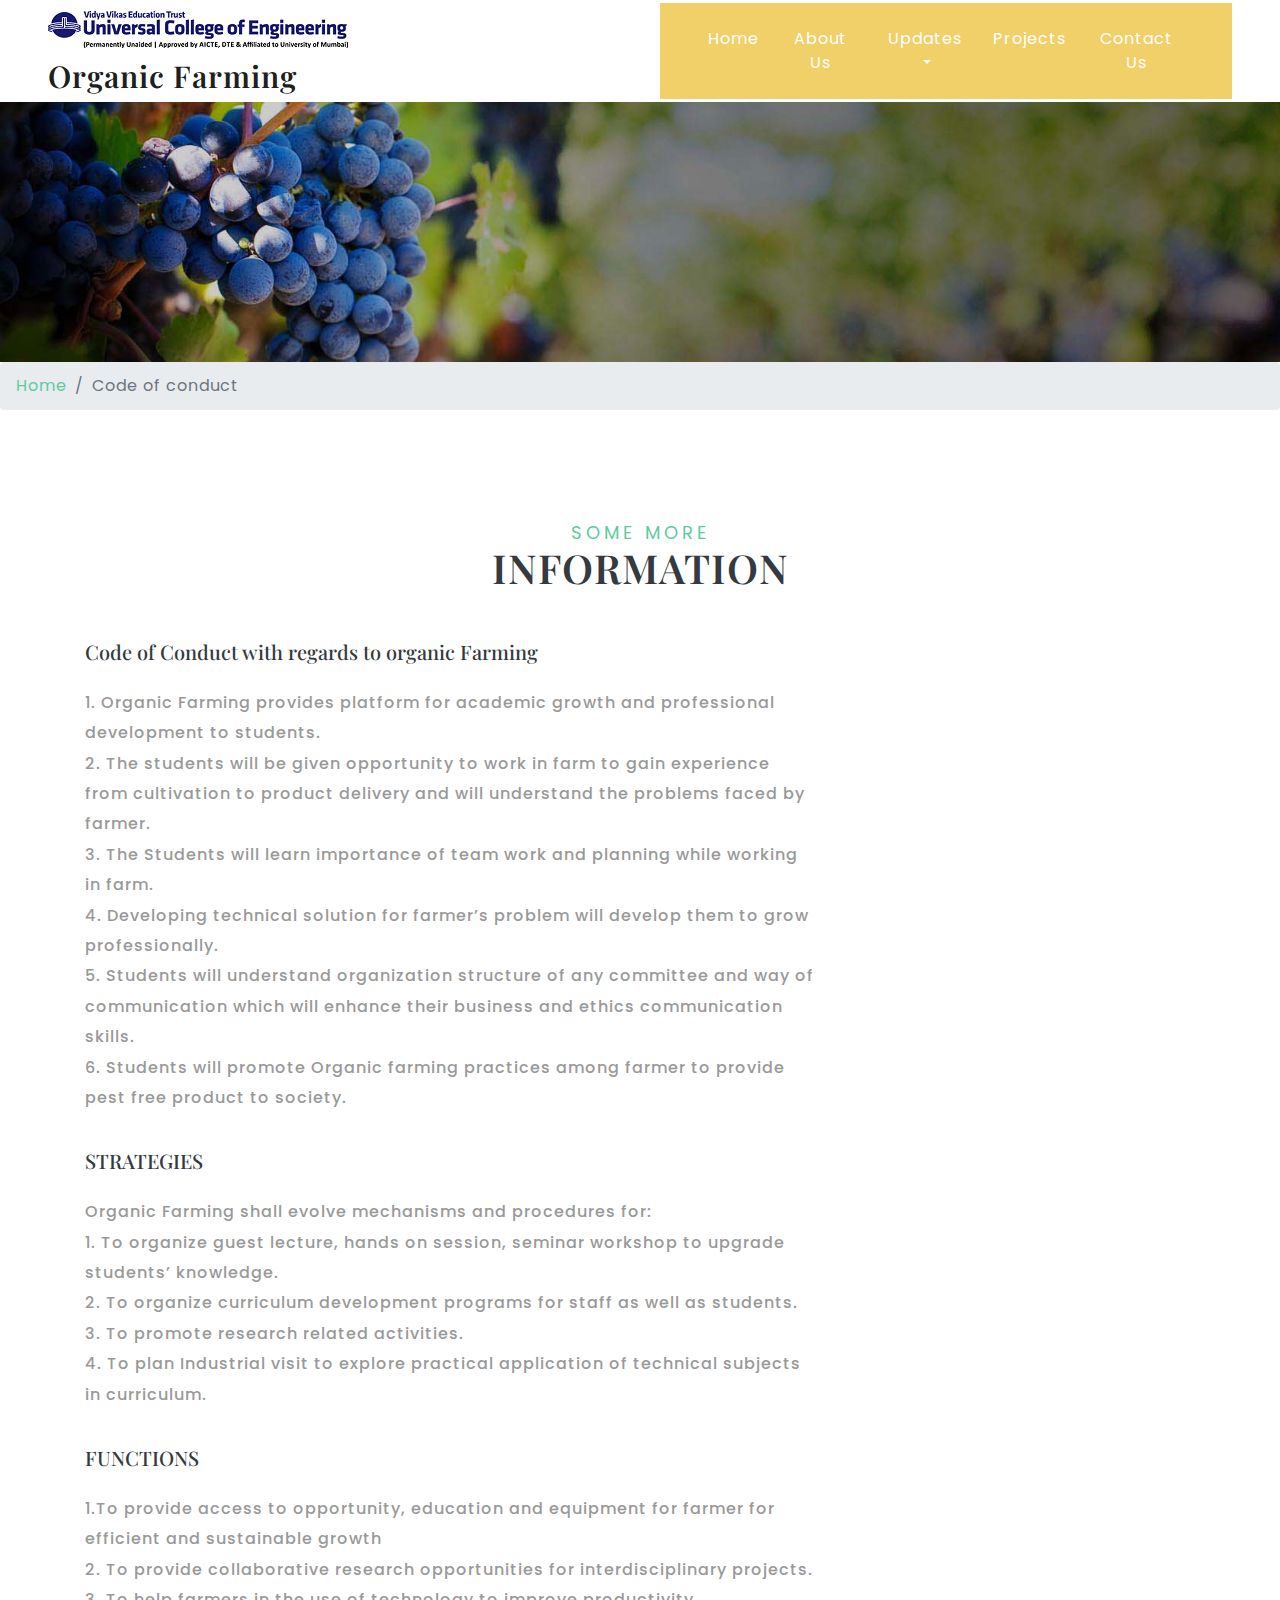
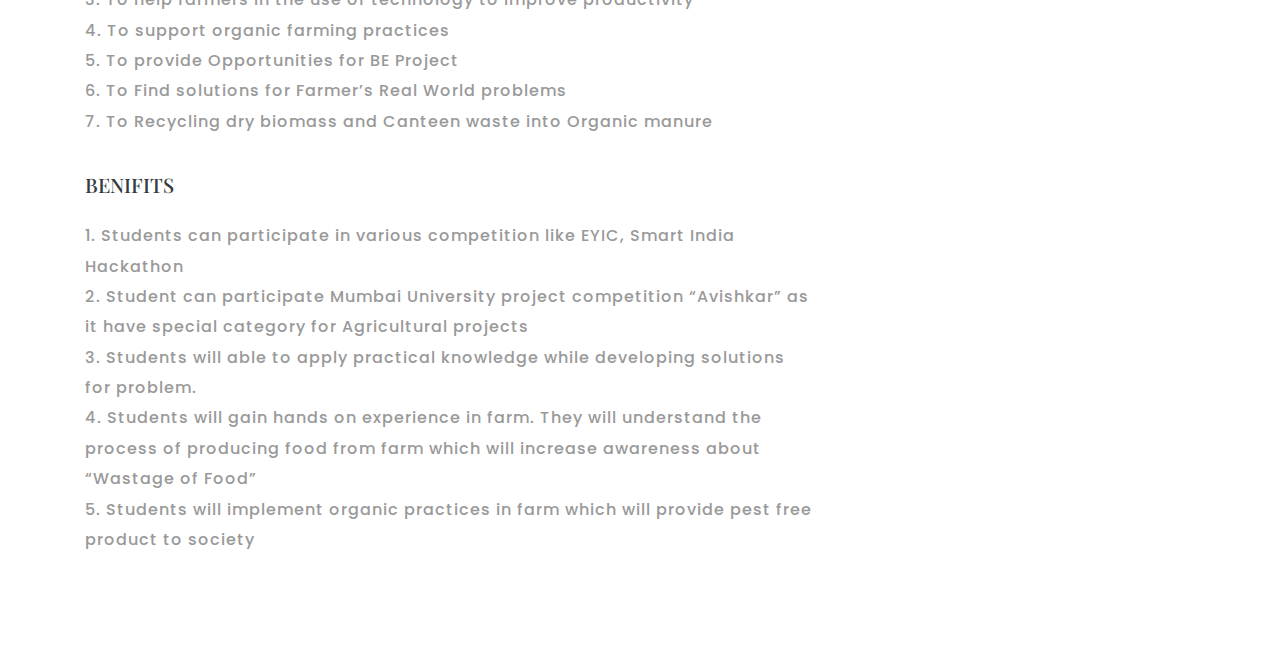
<file: coc.html>
<!DOCTYPE html>
<html lang="eng">

<head>
	<title>Organic Farming</title>
	<!-- Meta tag Keywords -->
	<meta name="viewport" content="width=device-width, initial-scale=1">
	<meta charset="UTF-8" />
	
	<script>
		addEventListener("load", function () {
			setTimeout(hideURLbar, 0);
		}, false);

		function hideURLbar() {
			window.scrollTo(0, 1);
		}
	</script>
	<!-- //Meta tag Keywords -->

	<!-- Custom-Files -->
	<link rel="stylesheet" href="css/bootstrap.css">
	<!-- Bootstrap-Core-CSS -->
	<link rel="stylesheet" href="css/lightbox.css">
	<!-- lightbox css -->
	<link rel="stylesheet" href="css/style.css" type="text/css" media="all" />
	<!-- Style-CSS -->
	<link rel="stylesheet" href="css/fontawesome-all.css">
	<!-- Font-Awesome-Icons-CSS -->
	<!-- Favicon -->
	<link rel="shortcut icon" type="image/png" href="images/favicon.ico">
	<!-- //Custom-Files -->

	<!-- Web-Fonts -->
	<link href="//fonts.googleapis.com/css?family=Playfair+Display:400,400i,700,700i,900,900i&amp;subset=cyrillic,latin-ext,vietnamese"
	    rel="stylesheet">
	<link href="//fonts.googleapis.com/css?family=Poppins:100,100i,200,200i,300,300i,400,400i,500,500i,600,600i,700,700i,800,800i,900,900i&amp;subset=devanagari,latin-ext"
	    rel="stylesheet">
	<!-- //Web-Fonts -->

</head>

<body>
	<!-- header -->
	<header>
		<!-- navigation -->
		<nav class="navbar navbar-expand-lg navbar-light px-sm-5 px-3 py-0">
		<h1>
			<img src="images\Logo1.png">
			<a class="navbar-brand py-2" href="index.html">Organic Farming</a>
		</h1>
			<button class="navbar-toggler" type="button" data-toggle="collapse" data-target="#navbarSupportedContent" aria-controls="navbarSupportedContent"
			    aria-expanded="false" aria-label="Toggle navigation">
				<span class="navbar-toggler-icon"></span>
			</button>

			<div class="collapse navbar-collapse" id="navbarSupportedContent">
				<ul class="navbar-nav mr-auto ml-xl-5 ml-lg-3 px-xl-5 px-lg-4 py-4 text-center">
					<li class="nav-item">
						<a class="nav-link" href="index.html">Home
							<span class="sr-only">(current)</span>
						</a>
					</li>
					<li class="nav-item mx-lg-4 my-lg-0 my-3">
						<a class="nav-link" href="about.html">About Us</a>
                    </li>
                    <li class="nav-item dropdown">
						<a class="nav-link dropdown-toggle" href="#" id="navbarDropdown" role="button" data-toggle="dropdown" aria-haspopup="true"
						    aria-expanded="false">
							Updates
						</a>
						<div class="dropdown-menu" aria-labelledby="navbarDropdown">
							<a class="dropdown-item" href="index.html">Our News</a>
							<!-- <a class="dropdown-item scroll" href="index.html">Office order</a> -->
							<!-- <a class="dropdown-item scroll" href="index.html">Our visits</a> -->
							<a class="dropdown-item" href="coc.html">Code of conduct</a>
						<!--	<div class="dropdown-divider"></div>
							<a class="dropdown-item" href="404.html">404 Error Page</a>
						</div>-->
					</li> 
                    <li class="nav-item mx-lg-4 my-lg-0 my-3">
						<a class="nav-link " href="projects.html">Projects</a>
					</li>
					<li class="nav-item">
						<a class="nav-link" href="contact.html">Contact Us</a>
					</li>
                </ul>
            </div>
        </nav>
    </header>
    <!-- //middle section -->
<!-- banner 2 -->
<div class="banner2-w3ls">

</div>
<!-- //banner 2 -->
<!-- page details -->
<div class="breadcrumb-agile">
	<nav aria-label="breadcrumb">
		<ol class="breadcrumb">
			<li class="breadcrumb-item">
				<a href="index.html">Home</a>
			</li>
			<li class="breadcrumb-item active" aria-current="page">Code of conduct</li>
		</ol>
	</nav>
</div>
<!-- single page-->
<div class="single-w3l py-5">
	<div class="container py-xl-5 py-lg-3">
		<h3 class="tittle mb-xl-5 mb-4 text-dark text-center">
			<span class="text-uppercase">some more</span>INFORMATION</h3>
		<div class="row inner_sec_info">
        <!-- left side -->
			<div class="col-xl-8 single-left">
				<div class="single-left1">
            <h5 class="card-title">
                <a #href="single.html" class="text-dark">Code of Conduct with regards to organic Farming</a><br>
                <br><p>
                    1.	Organic Farming provides platform for academic growth and professional development to students.<br>
                    2.	The students will be given opportunity to work in farm to gain experience from cultivation to product delivery and will understand the problems faced by farmer.<br>
                    3.	The Students will learn importance of team work and planning while working in farm.<br>
                    4.	Developing technical solution for farmer’s problem will develop them to grow professionally.<br>
                    5.	Students will understand organization structure of any committee and way of communication which will enhance their business and ethics communication skills.<br>
                    6.	Students will promote Organic farming practices among farmer to provide pest free product to society.<br>
                </p><br></h5></div></div>
            <div class="col-xl-8 single-left">
				<div class="single-left1">
            <h5 class="card-title">
                <a #href="single.html" class="text-dark">STRATEGIES</a><br>
                <br><p>Organic Farming shall evolve mechanisms and procedures for:<br>
                    1.	To organize guest lecture, hands on session, seminar workshop to upgrade students’ knowledge.<br>
                    2.	To organize curriculum development programs for staff as well as students.<br>
                    3.	To promote research related activities.<br>
                    4.	To plan Industrial visit to explore practical application of technical subjects in curriculum.<br>
                    </p><br></h5></div></div>
                    <div class="col-xl-8 single-left">
                        <div class="single-left1">
                    <h5 class="card-title">
                        <a #href="single.html" class="text-dark">FUNCTIONS</a><br>
                        <br><p>1.To provide access to opportunity, education and equipment for farmer for efficient and sustainable growth<br>
                            2.	To provide collaborative research opportunities for interdisciplinary projects.<br>
                            3.	To help farmers in the use of technology to improve productivity <br>
                            4.	To support organic farming practices<br>
                            5.	To provide Opportunities for BE Project<br>
                            6.	To Find solutions for Farmer’s Real World problems<br>
                            7.	To Recycling dry biomass and Canteen waste into Organic manure<br>
                            </p><br></h5></div></div>
                            <div class="col-xl-8 single-left">
                                <div class="single-left1">
                            <h5 class="card-title">
                                <a #href="single.html" class="text-dark">BENIFITS</a><br>
								<br><p>	1. Students can participate in various competition like EYIC, Smart India Hackathon<br>
									2.	Student can participate Mumbai University project competition “Avishkar” as it have special category for Agricultural projects<br>
                                    3.	Students will able to apply practical knowledge while developing solutions for problem.<br>
                                    4.	Students will gain hands on experience in farm. They will understand the process of producing food from farm which will increase awareness about “Wastage of Food”<br>
                                    5.	Students will implement organic practices in farm which will provide pest free product to society<br>
								
								</p></h5></div></div>


                                    
			</div>
	</div>
</div>


<!-- Js files -->
	<!-- JavaScript -->
	<script src="js/jquery-2.2.3.min.js"></script>
	<!-- Default-JavaScript-File -->

	<!-- carousel (for new section) -->
	<script src="js/owl.carousel.js"></script>
	<script>
		$(document).ready(function () {
			$('.owl-carousel').owlCarousel({
				loop: true,
				margin: 10,
				responsiveClass: true,
				responsive: {
					0: {
						items: 1,
						nav: true
					},
					480: {
						items: 2,
						nav: true,
						loop: false
					},
					736: {
						items: 4,
						nav: true,
						loop: false
					},
					991: {
						items: 3,
						nav: true,
						loop: false,
						margin: 0
					}
				}
			})
		})
	</script>
	<!-- //carousel (for new section) -->

	<!-- flexSlider (for testimonials) -->
	<script defer src="js/jquery.flexslider.js"></script>
	<script>
		$(window).load(function () {
			$('.flexslider').flexslider({
				animation: "slide",
				start: function (slider) {
					$('body').removeClass('loading');
				}
			});
		});
	</script>
	<!-- //flexSlider (for testimonials) -->

	<!-- smooth scrolling -->
	<script src="js/SmoothScroll.min.js"></script>
	<!-- move-top -->
	<script src="js/move-top.js"></script>
	<!-- easing -->
	<script src="js/easing.js"></script>
	<!--  necessary snippets for few javascript files -->
	<script src="js/Agro Crop.js"></script>

	<script src="js/bootstrap.js"></script>
	<!-- Necessary-JavaScript-File-For-Bootstrap -->

	<!-- //Js files -->

</body>
</html>
</file>
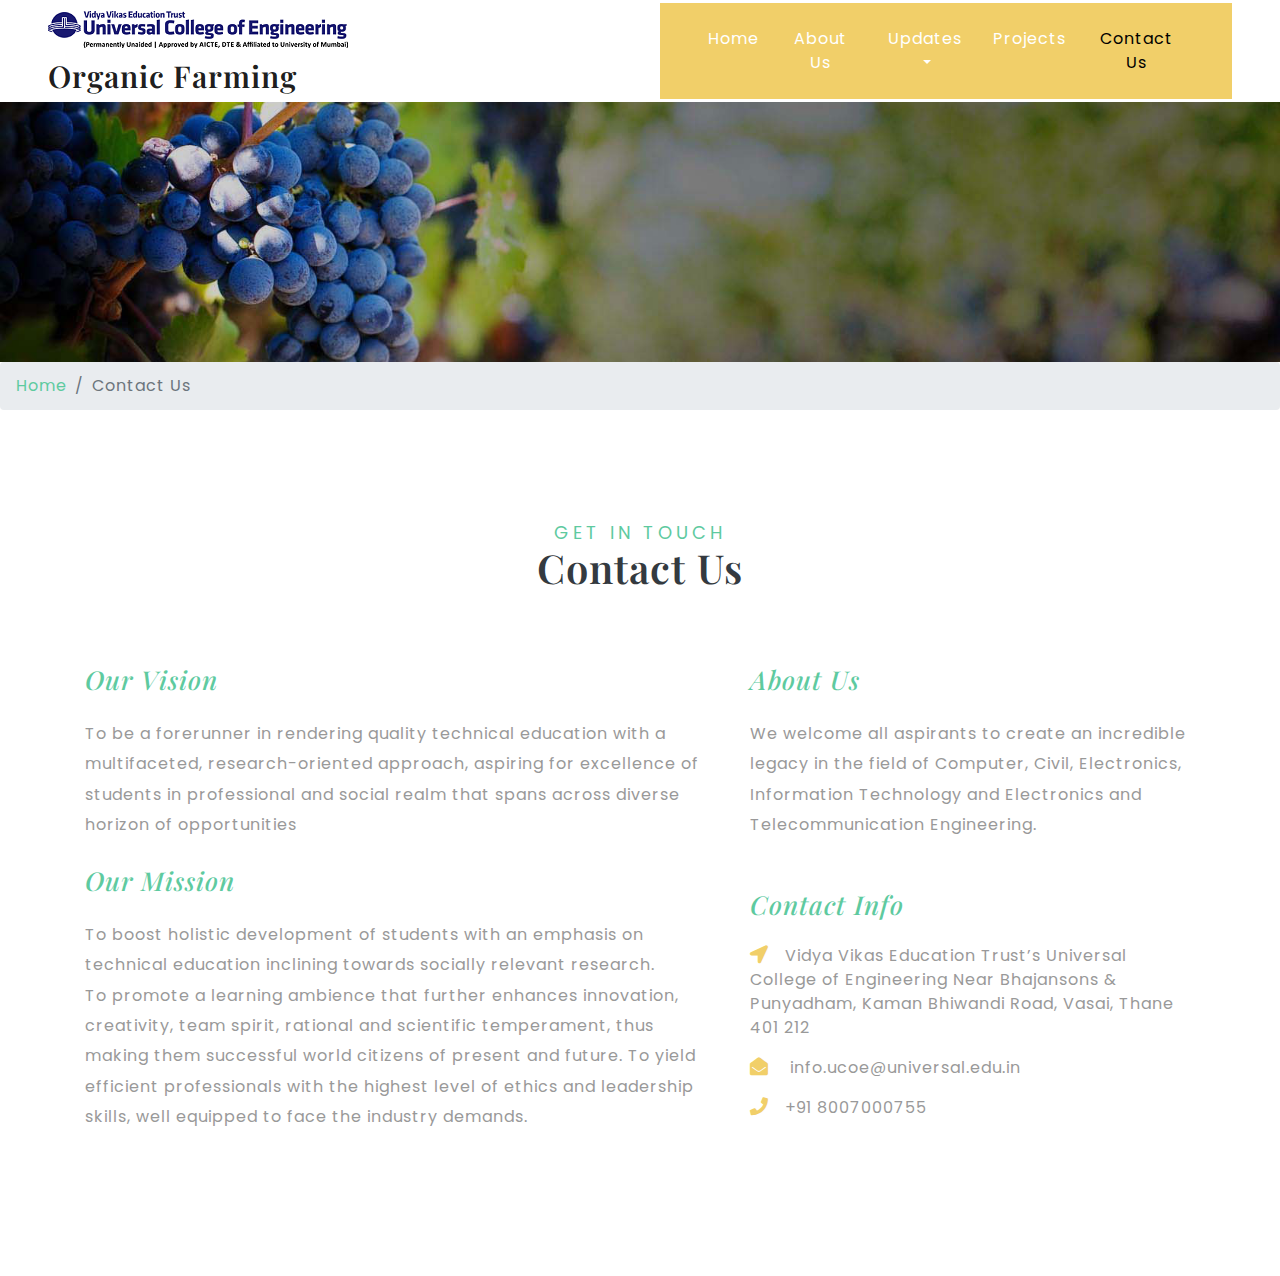
<file: contact.html>
<!DOCTYPE html>
<html lang="eng">

<head>
	<title>Organic Farming</title>
	<!-- Meta tag Keywords -->
	<meta name="viewport" content="width=device-width, initial-scale=1">
	<meta charset="UTF-8" />
	
	<script>
		addEventListener("load", function () {
			setTimeout(hideURLbar, 0);
		}, false);

		function hideURLbar() {
			window.scrollTo(0, 1);
		}
	</script>
	<!-- //Meta tag Keywords -->

	<!-- Custom-Files -->
	<link rel="stylesheet" href="css/bootstrap.css">
	<!-- Bootstrap-Core-CSS -->
	<link rel="stylesheet" href="css/style.css" type="text/css" media="all" />
	<!-- Style-CSS -->
	<link rel="stylesheet" href="css/fontawesome-all.css">
	<!-- Font-Awesome-Icons-CSS -->
	<!-- Favicon -->
	<link rel="shortcut icon" type="image/png" href="images/favicon.ico">
	<!-- //Custom-Files -->

	<!-- Web-Fonts -->
	<link href="//fonts.googleapis.com/css?family=Playfair+Display:400,400i,700,700i,900,900i&amp;subset=cyrillic,latin-ext,vietnamese"
	    rel="stylesheet">
	<link href="//fonts.googleapis.com/css?family=Poppins:100,100i,200,200i,300,300i,400,400i,500,500i,600,600i,700,700i,800,800i,900,900i&amp;subset=devanagari,latin-ext"
	    rel="stylesheet">
	<!-- //Web-Fonts -->

</head>

<body>
	<!-- header -->
	<header>
		<!-- navigation -->
		<nav class="navbar navbar-expand-lg navbar-light px-sm-5 px-3 py-0">
			<h1>
				<img src="images/Logo1.png" alt="">
				<a class="navbar-brand py-2" href="index.html">Organic Farming</a>
			</h1>
			<button class="navbar-toggler" type="button" data-toggle="collapse" data-target="#navbarSupportedContent" aria-controls="navbarSupportedContent"
			    aria-expanded="false" aria-label="Toggle navigation">
				<span class="navbar-toggler-icon"></span>
			</button>

			<div class="collapse navbar-collapse" id="navbarSupportedContent">
				<ul class="navbar-nav mr-auto ml-xl-5 ml-lg-3 px-xl-5 px-lg-4 py-4 text-center">
					<li class="nav-item">
						<a class="nav-link" href="index.html">Home
							<span class="sr-only">(current)</span>
						</a>
					</li>
					<li class="nav-item mx-lg-4 my-lg-0 my-3">
						<a class="nav-link" href="about.html">About Us</a>
					</li>
					 <li class="nav-item dropdown">
						<a class="nav-link dropdown-toggle" href="#" id="navbarDropdown" role="button" data-toggle="dropdown" aria-haspopup="true"
						    aria-expanded="false">
							Updates
						</a>
						<div class="dropdown-menu" aria-labelledby="navbarDropdown">
							<a class="dropdown-item" href="index.html">Our News</a>
							<!-- <a class="dropdown-item scroll" href="index.html">Testimonials</a> -->
							<!-- <a class="dropdown-item scroll" href="index.html">Our Works</a> -->
							<a class="dropdown-item" href="single.html">Code of conduct</a>
							<!--<div class="dropdown-divider"></div>
							<a class="dropdown-item" href="404.html">404 Error Page</a>
						</div>-->
					</li>
					<li class="nav-item mx-lg-4 my-lg-0 my-3">
						<a class="nav-link" href="projects.html">Projects</a>
					</li>
					<li class="nav-item">
						<a class="nav-link active" href="contact.html">Contact Us</a>
					</li> 
				</ul>
				
			</div>
		</nav>
		<!-- //navigation -->
	</header>
	<!-- //header -->

	<!-- banner 2 -->
	<div class="banner2-w3ls">

	</div>
	<!-- //banner 2 -->
	<!-- page details -->
	<div class="breadcrumb-agile">
		<nav aria-label="breadcrumb">
			<ol class="breadcrumb">
				<li class="breadcrumb-item">
					<a href="index.html">Home</a>
				</li>
				<li class="breadcrumb-item active" aria-current="page">Contact Us</li>
			</ol>
		</nav>
	</div>
	<!-- //page details -->

	<!-- contact -->
	<div class="contact py-5">
		<div class="container py-xl-5 py-lg-3">
			<h3 class="tittle mb-xl-5 mb-4 text-dark text-center">
				<span class="text-uppercase">get in touch</span>Contact Us</h3>
			<div class="row contact_wthreerow agileits-w3layouts pt-4">
				 <div class="col-md-7 w3l_contact_form">
					<div class="agileits_mail_grid_right_grid">
						<h4 class="font-italic mb-4">Our Vision</h4>
						<p>To be a forerunner in rendering quality technical education with a multifaceted, research-oriented approach, aspiring for excellence of students in professional and social realm that spans across diverse horizon of opportunities</p>
					</div>
					<br>
					<div class="agileits_mail_grid_right_grid">
						<h4 class="font-italic mb-4">Our Mission</h4>
						<p>To boost holistic development of students with an emphasis on technical education inclining towards socially relevant research. <br>
							To promote a learning ambience that further enhances innovation, creativity, team spirit, rational and scientific temperament, thus making them successful world citizens of present and future. To yield efficient professionals with the highest level of ethics and leadership skills, well equipped to face the industry demands.</p>
					</div>
				</div> 
				
				<div class="col-md-5 agileits_w3layouts_contact_gridl mt-md-0 mt-4">
					<div class="agileits_mail_grid_right_grid">
						<h4 class="font-italic mb-4">About Us</h4>
						<p>We welcome all aspirants to create an incredible legacy in the field of Computer, Civil, Electronics, Information Technology and Electronics and Telecommunication Engineering.</p>
					</div>
					<div class="agileits_mail_grid_right_grid mt-md-5 mt-4">
						<h4 class="font-italic mb-4">Contact Info</h4>
						<ul class="contact_info list-unstyled">
							<li>
								<i class="fas fa-location-arrow mr-3"></i>Vidya Vikas Education Trust’s
								Universal College of Engineering
								Near Bhajansons & Punyadham, 
								Kaman Bhiwandi Road,
								Vasai, Thane 401 212</li>
							<li class="my-3">
								<i class="fas fa-envelope-open mr-3"></i>
								<a href="mailto:info@example.com">info.ucoe@universal.edu.in</a>
							</li>
							<li>
								<i class="fas fa-phone mr-3"></i>+91 8007000755</li>
						</ul>
					</div>
				</div>
			</div>
		</div>
	</div>
	<!-- map -->
	<!-- <div class="w3ls_map"> -->
		<!-- <iframe src="https://www.google.com/maps/embed?pb=!1m18!1m12!1m3!1d48306.05339877067!2d-74.245183970742!3d40.825144655510556!2m3!1f0!2f0!3f0!3m2!1i1024!2i768!4f13.1!3m3!1m2!1s0x89c2555646a723a1%3A0x449f3366d017b214!2sMontclair%2C+NJ%2C+USA!5e0!3m2!1sen!2sin!4v1465991700675"
			style="border:0"></iframe> -->
			<!-- <iframe width="600" height="450" frameborder="0" style="border:0" src="https://www.google.com/maps/embed/v1/place?q=place_id:ChIJZfxk1W2l5zsR6-cec2Jv3N4&key=AIzaSyCzY7Dm03NJ15wZ7XC6mUn8IHJbQcVBZ5M" allowfullscreen></iframe> -->
	<!-- </div> -->
	<!-- //map -->
	<!-- //contact -->

	<!-- footer -->
	<footer>
		<div class="padding-w3ls-footer pt-sm-5">
			
		</div>
	</footer>
	<!-- //footer -->


	<!-- Js files -->
	<!-- JavaScript -->
	<script src="js/jquery-2.2.3.min.js"></script>
	<!-- Default-JavaScript-File -->

	<!-- smooth scrolling -->
	<script src="js/SmoothScroll.min.js"></script>
	<!-- move-top -->
	<script src="js/move-top.js"></script>
	<!-- easing -->
	<script src="js/easing.js"></script>
	<!--  necessary snippets for few javascript files -->
	<script src="js/Agro Crop.js"></script>

	<script src="js/bootstrap.js"></script>
	<!-- Necessary-JavaScript-File-For-Bootstrap -->

	<!-- //Js files -->

</body>

</html>
</file>
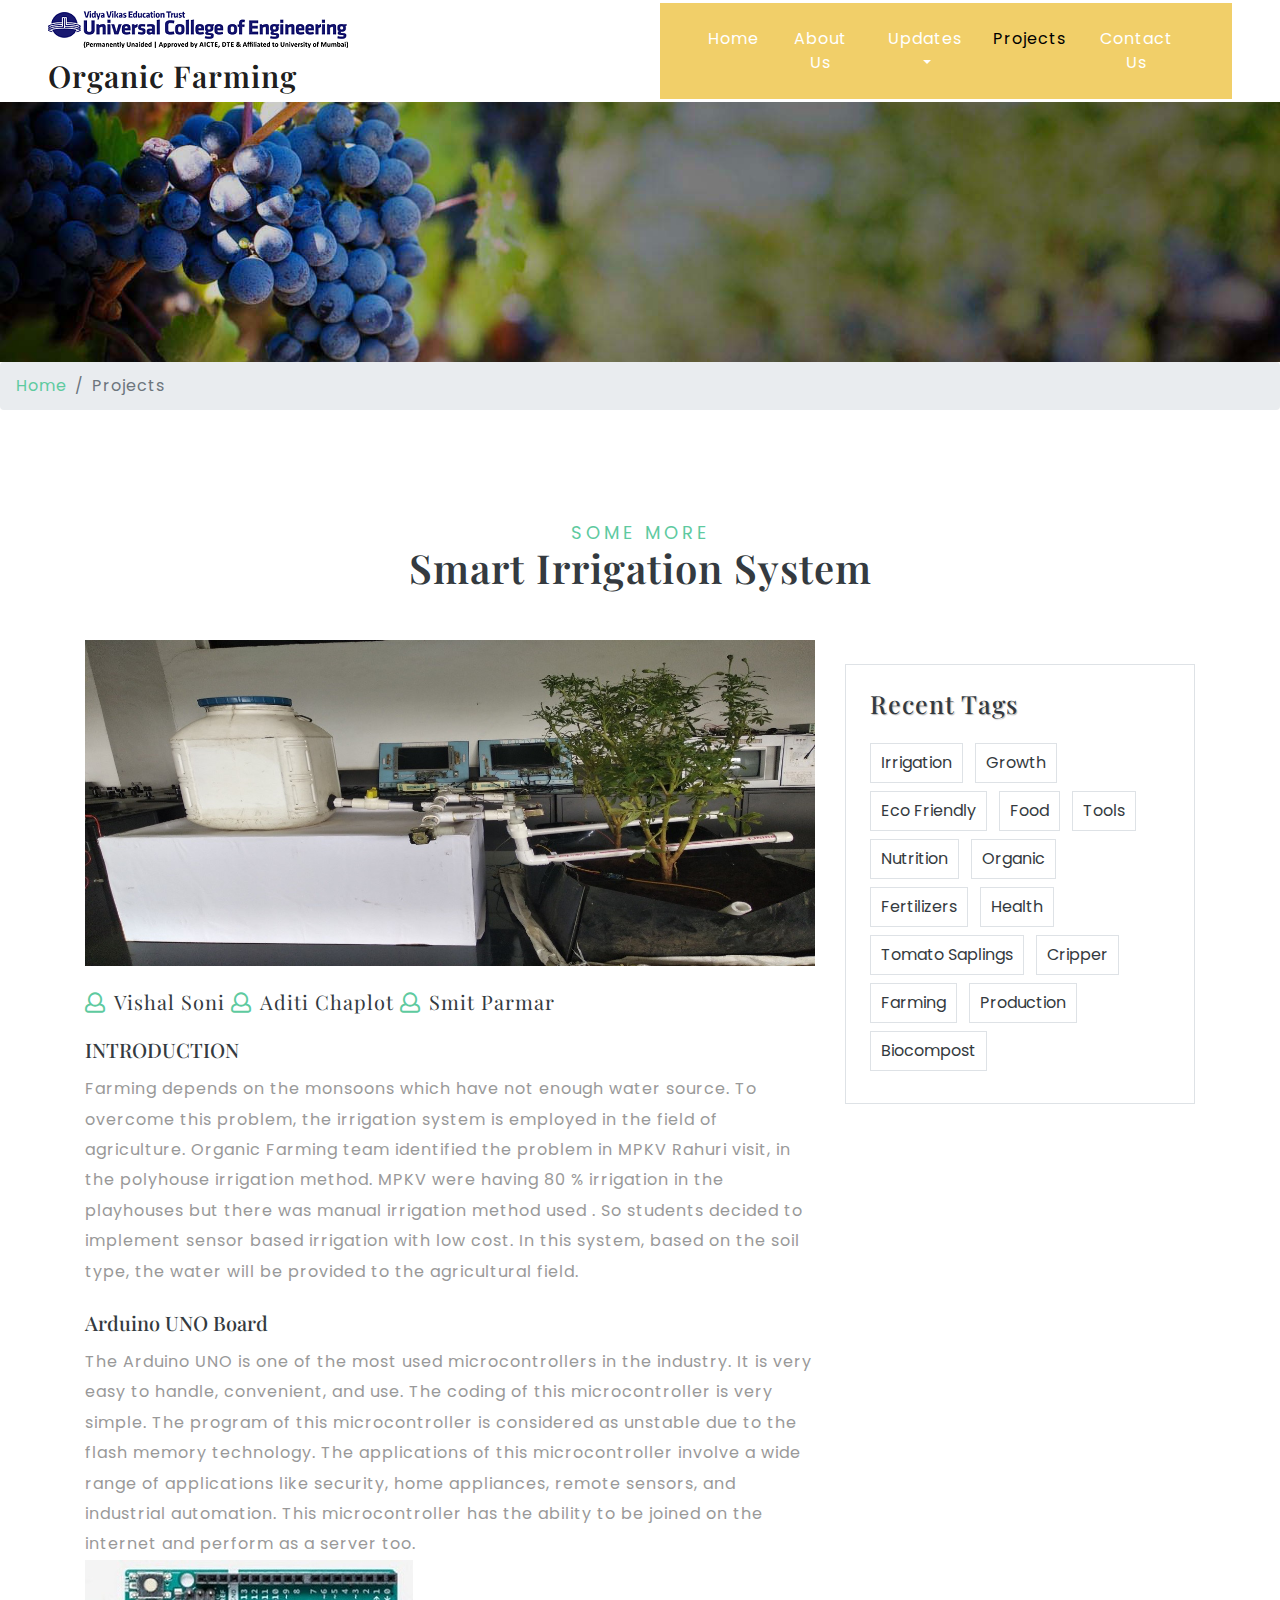
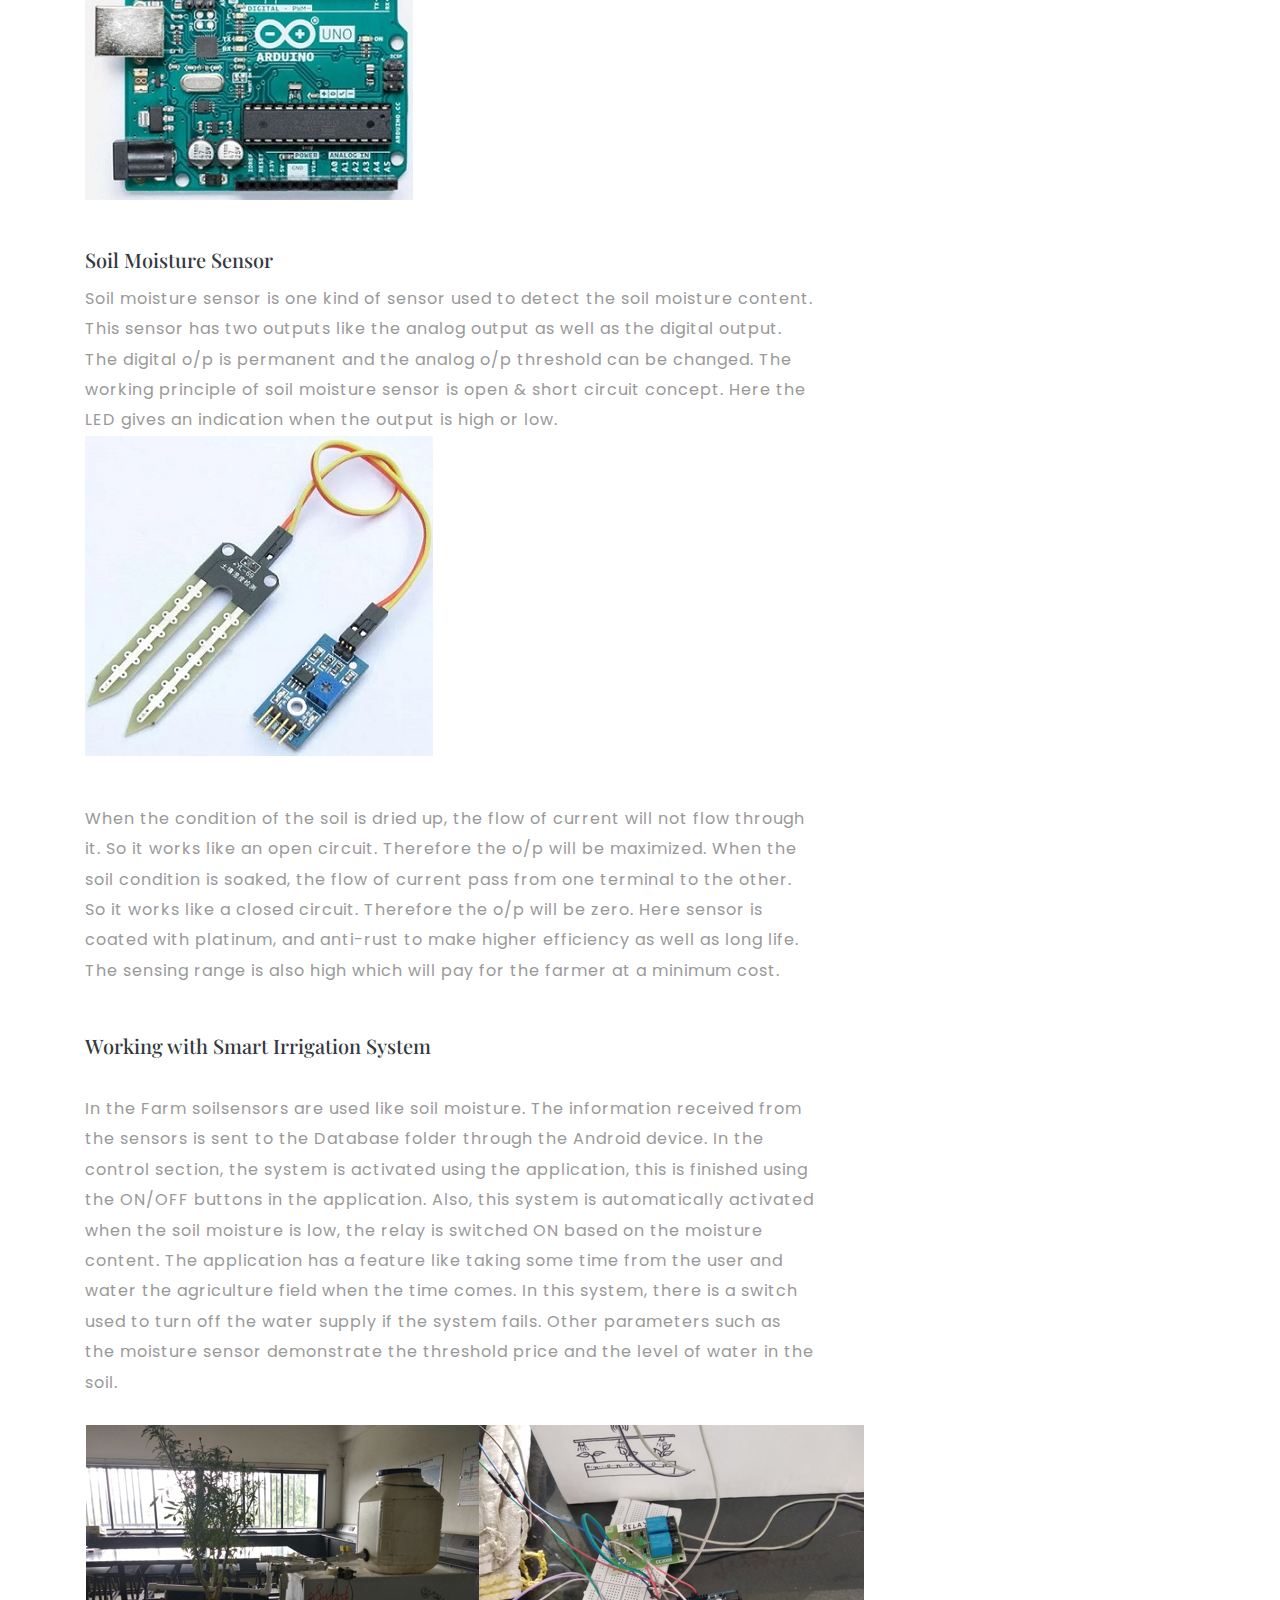
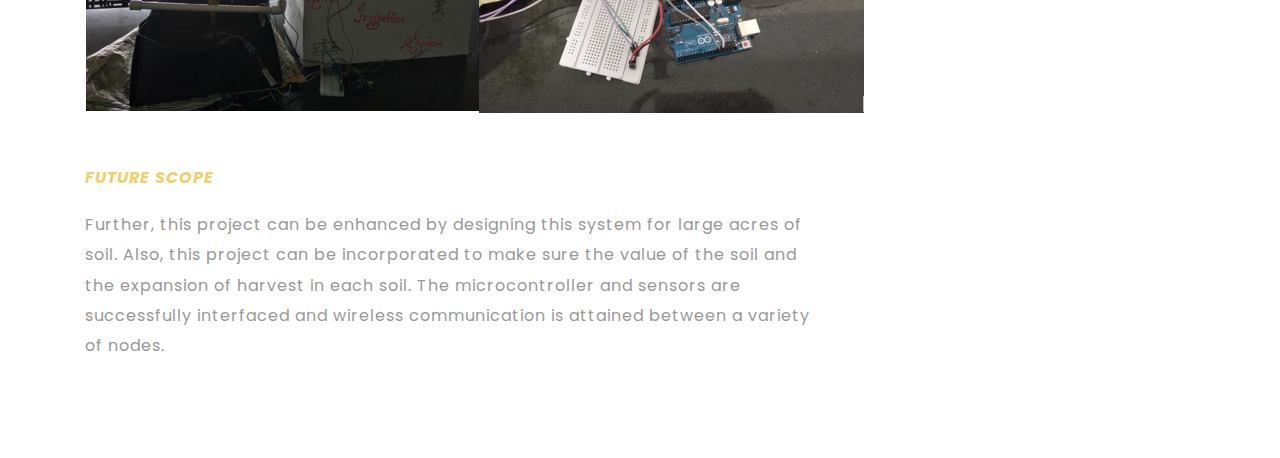
<file: project1.html>
<!DOCTYPE html>
<html lang="eng">

<head>
	<title>Organic Farming</title>
	<!-- Meta tag Keywords -->
	<meta name="viewport" content="width=device-width, initial-scale=1">
	<meta charset="UTF-8" />
	
	<script>
		addEventListener("load", function () {
			setTimeout(hideURLbar, 0);
		}, false);

		function hideURLbar() {
			window.scrollTo(0, 1);
		}
	</script>
	<!-- //Meta tag Keywords -->

	<!-- Custom-Files -->
	<link rel="stylesheet" href="css/bootstrap.css">
	<!-- Bootstrap-Core-CSS -->
	<link rel="stylesheet" href="css/lightbox.css">
	<!-- lightbox css -->
	<link rel="stylesheet" href="css/style.css" type="text/css" media="all" />
	<!-- Style-CSS -->
	<link rel="stylesheet" href="css/fontawesome-all.css">
	<!-- Font-Awesome-Icons-CSS -->
	<!-- Favicon -->
	<link rel="shortcut icon" type="image/png" href="images/favicon.ico">
	<!-- //Custom-Files -->

	<!-- Web-Fonts -->
	<link href="//fonts.googleapis.com/css?family=Playfair+Display:400,400i,700,700i,900,900i&amp;subset=cyrillic,latin-ext,vietnamese"
	    rel="stylesheet">
	<link href="//fonts.googleapis.com/css?family=Poppins:100,100i,200,200i,300,300i,400,400i,500,500i,600,600i,700,700i,800,800i,900,900i&amp;subset=devanagari,latin-ext"
	    rel="stylesheet">
	<!-- //Web-Fonts -->

</head>

<body>
	<!-- header -->
	<header>
		<!-- navigation -->
		<nav class="navbar navbar-expand-lg navbar-light px-sm-5 px-3 py-0">
		<h1>
			<img src="images\Logo1.png">
			<a class="navbar-brand py-2" href="index.html">Organic Farming</a>
		</h1>
			<button class="navbar-toggler" type="button" data-toggle="collapse" data-target="#navbarSupportedContent" aria-controls="navbarSupportedContent"
			    aria-expanded="false" aria-label="Toggle navigation">
				<span class="navbar-toggler-icon"></span>
			</button>

			<div class="collapse navbar-collapse" id="navbarSupportedContent">
				<ul class="navbar-nav mr-auto ml-xl-5 ml-lg-3 px-xl-5 px-lg-4 py-4 text-center">
					<li class="nav-item">
						<a class="nav-link" href="index.html">Home
							<span class="sr-only">(current)</span>
						</a>
					</li>
					<li class="nav-item mx-lg-4 my-lg-0 my-3">
						<a class="nav-link" href="about.html">About Us</a>
					</li>
					<li class="nav-item dropdown">
						<a class="nav-link dropdown-toggle" href="#" id="navbarDropdown" role="button" data-toggle="dropdown" aria-haspopup="true"
						    aria-expanded="false">
							Updates
						</a>
						<div class="dropdown-menu" aria-labelledby="navbarDropdown">
							<a class="dropdown-item" href="index.html">Our News</a>
							<!-- <a class="dropdown-item scroll" href="index.html">Office order</a> -->
							<!-- <a class="dropdown-item scroll" href="index.html">Our visits</a> -->
							<a class="dropdown-item" href="coc.html">Code of conduct</a>
						<!--	<div class="dropdown-divider"></div>
							<a class="dropdown-item" href="404.html">404 Error Page</a>
						</div>-->
					</li> 
					<li class="nav-item mx-lg-4 my-lg-0 my-3">
						<a class="nav-link active" href="projects.html">Projects</a>
					</li>
					<li class="nav-item">
						<a class="nav-link" href="contact.html">Contact Us</a>
					</li>
				</ul>
				<!-- <div class="header-contact-w3ls text-center mt-lg-0 mt-4">
					<a href="contact.html" class="py-sm-4 py-3 px-4">
						<i class="fas fa-at mr-2"></i>Contact Us</a>
				</div> -->
			</div>
		</nav>
		<!-- //navigation -->
	</header>
    <!-- //header -->
    
    <!-- middle section -->
	<!-- <section class="middle-w3ls py-5 text-center">
		<div class="container py-xl-5 py-lg-3">
			<h3 class="tittle mb-xl-5 mb-4 text-white">Organic Farming</h3>
			<p>Organic farming is a method of crop and livestock production that involves much more than choosing not to use pesticides, fertilizers, genetically modified organisms, antibiotics and growth hormones.</p>
			<img src="images/screens2.png" alt="" class="img-fluid" />
		</div>
	</section> -->
	<!-- //middle section -->
<!-- banner 2 -->
<div class="banner2-w3ls">

</div>
<!-- //banner 2 -->
<!-- page details -->
<div class="breadcrumb-agile">
	<nav aria-label="breadcrumb">
		<ol class="breadcrumb">
			<li class="breadcrumb-item">
				<a href="index.html">Home</a>
			</li>
			<li class="breadcrumb-item active" aria-current="page">Projects</li>
		</ol>
	</nav>
</div>
<!-- single page-->
<div class="single-w3l py-5">
	<div class="container py-xl-5 py-lg-3">
		<h3 class="tittle mb-xl-5 mb-4 text-dark text-center">
			<span class="text-uppercase">some more</span>Smart Irrigation System</h3>
		<div class="row inner_sec_info">
			<!-- left side -->
			<div class="col-xl-8 single-left">
				<div class="single-left1">
					<img src="images/IAS.jpg" alt=" " class="img-fluid" />
					<h6 class="blog-first text-dark #text-center my-4">
						<i class="far fa-user mr-2"></i>Vishal Soni 
						<i class="far fa-user mr-2"></i>Aditi Chaplot
						<i class="far fa-user mr-2"></i>Smit Parmar 
					</h6>

					<!--<ul class="blog_list my-3 text-center">
						<li>June 02, 2018</li>
						<li class="mx-3">
							<a href="#">
								<i class="far fa-heart mr-1"></i>
								22</a>
						</li>
						<li>
							<a href="#">
								<i class="far fa-comments mr-1"></i>
								16</a>
						</li>
					</ul>-->
					<h5 class="card-title">
						<a #href="single.html" class="text-dark">INTRODUCTION</a>
					</h5>
					<p>Farming depends on the monsoons which have not enough water source. To overcome this problem, the irrigation system is employed in the field of agriculture.
						 Organic Farming team identified the problem in MPKV Rahuri visit, in the polyhouse irrigation method. MPKV were having 80 % irrigation in the playhouses but there was manual irrigation method used .
						 So students decided to implement sensor based irrigation with low cost.
						 In this system, based on the soil type, the water will be provided to the agricultural field.
						
						</p><br>
						<h5 class="card-title">
							<a #href="single.html" class="text-dark">Arduino UNO Board</a>
						</h5>
						<p>The Arduino UNO is one of the most used microcontrollers in the industry. It is very easy to handle, convenient, and use. 
							The coding of this microcontroller is very simple. The program of this microcontroller is considered as unstable due to the flash memory technology.
							 The applications of this microcontroller involve a wide range of applications like security, home appliances, remote sensors, and industrial automation. 
							This microcontroller has the ability to be joined on the internet and perform as a server too.<br> 
							<img src="images/UNO.jpg">
							</p>
						<br>
						<br>
						<h5 class="card-title">
							<a #href="single.html" class="text-dark">Soil Moisture Sensor</a>
						</h5>
						<p>Soil moisture sensor is one kind of sensor used to detect the soil moisture content. This sensor has two outputs like the analog output as well as the digital output.
							The digital o/p is permanent and the analog o/p threshold can be changed. The working principle of soil moisture sensor is open & short circuit concept. 
							Here the LED gives an indication when the output is high or low.<br>
							<img src="images/soil.jpg">
							</p>
							<br>
							<br>
						<p>When the condition of the soil is dried up, the flow of current will not flow through it. So it works like an open circuit. 
							Therefore the o/p will be maximized. When the soil condition is soaked, the flow of current pass from one terminal to the other. So it works like a closed circuit. 
							Therefore the o/p will be zero. Here sensor is coated with platinum, and anti-rust to make higher efficiency as well as long life.
							 The sensing range is also high which will pay for the farmer at a minimum cost.
							</p>

						<br>
						<br>
						<h5 class="card-title">
							<a #href="single.html" class="text-dark">Working with Smart Irrigation System </a>
						</h5><br>
						 
						<p>In the Farm  soilsensors are used like soil moisture. The information received from the sensors is sent to the Database folder through the Android device. 
							In the control section, the system is activated using the application, this is finished using the ON/OFF buttons in the application. Also, this system is automatically activated when the soil moisture is low, 
							the relay is switched ON based on the moisture content.
							The application has a feature like taking some time from the user and water the agriculture field when the time comes. In this system, there is a switch used to turn off the water supply if the system fails. 
							Other parameters such as the moisture sensor demonstrate the threshold price and the level of water in the soil.
						</p><br>
						<img src="images/merge.png">

						<p><br><i class="my-3 font-weight-bold">FUTURE SCOPE</i>
							Further, this project can be enhanced by designing this system for large acres of soil.
							 Also, this project can be incorporated to make sure the value of the soil and the expansion of harvest in each soil. 
							The microcontroller and sensors are successfully interfaced and wireless communication is attained between a variety of nodes.
						</p>	
						</div>
				</div>
				<!-- right side -->
<div class="col-xl-4 event-right mt-xl-0 mt-sm-5 mt-4">
	<div class="event-right1">
	<!--<div class="search1">
			<form class="form-inline" action="#" method="post">
				<input class="form-control rounded-0 mr-sm-2" type="search" placeholder="Search Here" aria-label="Search" required>
				<button class="btn btn-outline-success rounded-0 mt-3" type="submit">Search</button>
			</form>
		</div>
		<div class="categories my-4 p-4 border">
			<h3 class="blog-title text-dark">Categories</h3>
			<ul>
				<li class="mt-3">
					<i class="fas fa-check mr-2"></i>
					<a href="single.html">At vero eos et accusamus iusto</a>
				</li>
				<li class="mt-3">
					<i class="fas fa-check mr-2"></i>
					<a href="single.html">Sed ut perspiciatis unde omnis</a>
				</li>
				<li class="mt-3">
					<i class="fas fa-check mr-2"></i>
					<a href="single.html">Accusantium doloremque lauda</a>
				</li>
				<li class="mt-3">
					<i class="fas fa-check mr-2"></i>
					<a href="single.html">Vel illum qui dolorem fugiat quo</a>
				</li>
				<li class="mt-3">
					<i class="fas fa-check mr-2"></i>
					<a href="single.html">Quis autem vel eum repreh</a>
				</li>
				<li class="mt-3">
					<i class="fas fa-check mr-2"></i>
					<a href="single.html">Neque porro quisquam est qui</a>
				</li>
			</ul>
		</div> -->

		<!-- <div class="posts p-4 border">
			<h3 class="blog-title text-dark">Our Events</h3>
			<div class="posts-grids">
				<div class="row posts-grid mt-4">
					<div class="col-lg-4 col-md-3 col-4 posts-grid-left pr-0">
						<a href="single.html">
							<img src="images/n1.jpg" alt=" " class="img-fluid" />
						</a>
					</div>
					<div class="col-lg-8 col-md-7 col-8 posts-grid-right mt-lg-0 mt-3">
						<h4>
							<a href="single.html" class="text-dark">Sed ut perspiciatis unde omni</a>
						</h4>
						<ul class="wthree_blog_events_list mt-2">
							<li class="mr-2 text-dark">
								<i class="fa fa-calendar mr-2" aria-hidden="true"></i>07/07/18</li>
							<li>
								<i class="fa fa-user" aria-hidden="true"></i>
								<a href="single.html" class="text-dark ml-2">Admin</a>
							</li>
						</ul>
					</div>
				</div>
				<div class="row posts-grid mt-4">
					<div class="col-lg-4 col-md-3 col-4 posts-grid-left pr-0">
						<a href="single.html">
							<img src="images/n6.jpg" alt=" " class="img-fluid" />
						</a>
					</div>
					<div class="col-lg-8 col-md-7 col-8 posts-grid-right mt-lg-0 mt-3">
						<h4>
							<a href="single.html" class="text-dark">Sed ut perspiciatis unde omni</a>
						</h4>
						<ul class="wthree_blog_events_list mt-2">
							<li class="mr-2 text-dark">
								<i class="fa fa-calendar mr-2" aria-hidden="true"></i>23/08/18</li>
							<li>
								<i class="fa fa-user" aria-hidden="true"></i>
								<a href="single.html" class="text-dark ml-2">Admin</a>
							</li>
						</ul>
					</div>
				</div>
				<div class="row posts-grid mt-4">
					<div class="col-lg-4 col-md-3 col-4 posts-grid-left pr-0">
						<a href="single.html">
							<img src="images/n3.jpg" alt=" " class="img-fluid" />
						</a>
					</div>
					<div class="col-lg-8 col-md-7 col-8 posts-grid-right mt-lg-0 mt-3">
						<h4>
							<a href="single.html" class="text-dark">Sed ut perspiciatis unde omni</a>
						</h4>
						<ul class="wthree_blog_events_list mt-2">
							<li class="mr-2 text-dark">
								<i class="fa fa-calendar mr-2" aria-hidden="true"></i>13/08/18</li>
							<li>
								<i class="fa fa-user" aria-hidden="true"></i>
								<a href="single.html" class="text-dark ml-2">Admin</a>
							</li>
						</ul>
					</div>
				</div>
			</div>
		</div> -->

		<!--Recent Tags-->
		<div class="tags mt-4 p-4 border">
			<h3 class="blog-title text-dark">Recent Tags</h3>
			<ul class="mt-4">
				<li>
					<a href="single.html" class="text-dark border">Irrigation</a>
				</li>
				<li>
					<a href="single.html" class="text-dark border">Growth</a>
				</li>
				<li>
					<a href="single.html" class="text-dark border">Eco Friendly</a>
				</li>
				<li>
					<a href="single.html" class="text-dark border">Food</a>
				</li>
				<li>
					<a href="single.html" class="text-dark border">Tools</a>
				</li>
				<li>
					<a href="single.html" class="text-dark border">Nutrition</a>
				</li>
				<li>
					<a href="single.html" class="text-dark border">Organic</a>
				</li>
				<li>
					<a href="single.html" class="text-dark border">Fertilizers</a>
				</li>
				<li>
					<a href="single.html" class="text-dark border">Health</a>
				</li>
				<li>
					<a href="single.html" class="text-dark border">Tomato Saplings</a>
				</li>
				<li>
					<a href="single.html" class="text-dark border">Cripper</a>
				</li>
				<li>
					<a href="single.html" class="text-dark border">Farming</a>
				</li>
				<li>
					<a href="single.html" class="text-dark border">Production</a>
				</li>
				<li>
					<a href="single.html" class="text-dark border">Biocompost</a>
				</li>
			</ul>
		</div>
	</div>
</div>
			<!--//right-->
		</div>
	</div>
</div>
		

	<!-- Js files -->
	<!-- JavaScript -->
	<script src="js/jquery-2.2.3.min.js"></script>
	<!-- Default-JavaScript-File -->

	<!-- carousel (for new section) -->
	<script src="js/owl.carousel.js"></script>
	<script>
		$(document).ready(function () {
			$('.owl-carousel').owlCarousel({
				loop: true,
				margin: 10,
				responsiveClass: true,
				responsive: {
					0: {
						items: 1,
						nav: true
					},
					480: {
						items: 2,
						nav: true,
						loop: false
					},
					736: {
						items: 4,
						nav: true,
						loop: false
					},
					991: {
						items: 3,
						nav: true,
						loop: false,
						margin: 0
					}
				}
			})
		})
	</script>
	<!-- //carousel (for new section) -->

	<!-- flexSlider (for testimonials) -->
	<script defer src="js/jquery.flexslider.js"></script>
	<script>
		$(window).load(function () {
			$('.flexslider').flexslider({
				animation: "slide",
				start: function (slider) {
					$('body').removeClass('loading');
				}
			});
		});
	</script>
	<!-- //flexSlider (for testimonials) -->

	<!-- smooth scrolling -->
	<script src="js/SmoothScroll.min.js"></script>
	<!-- move-top -->
	<script src="js/move-top.js"></script>
	<!-- easing -->
	<script src="js/easing.js"></script>
	<!--  necessary snippets for few javascript files -->
	<script src="js/Agro Crop.js"></script>

	<script src="js/bootstrap.js"></script>
	<!-- Necessary-JavaScript-File-For-Bootstrap -->

	<!-- //Js files -->

</body>	
</html>
</file>
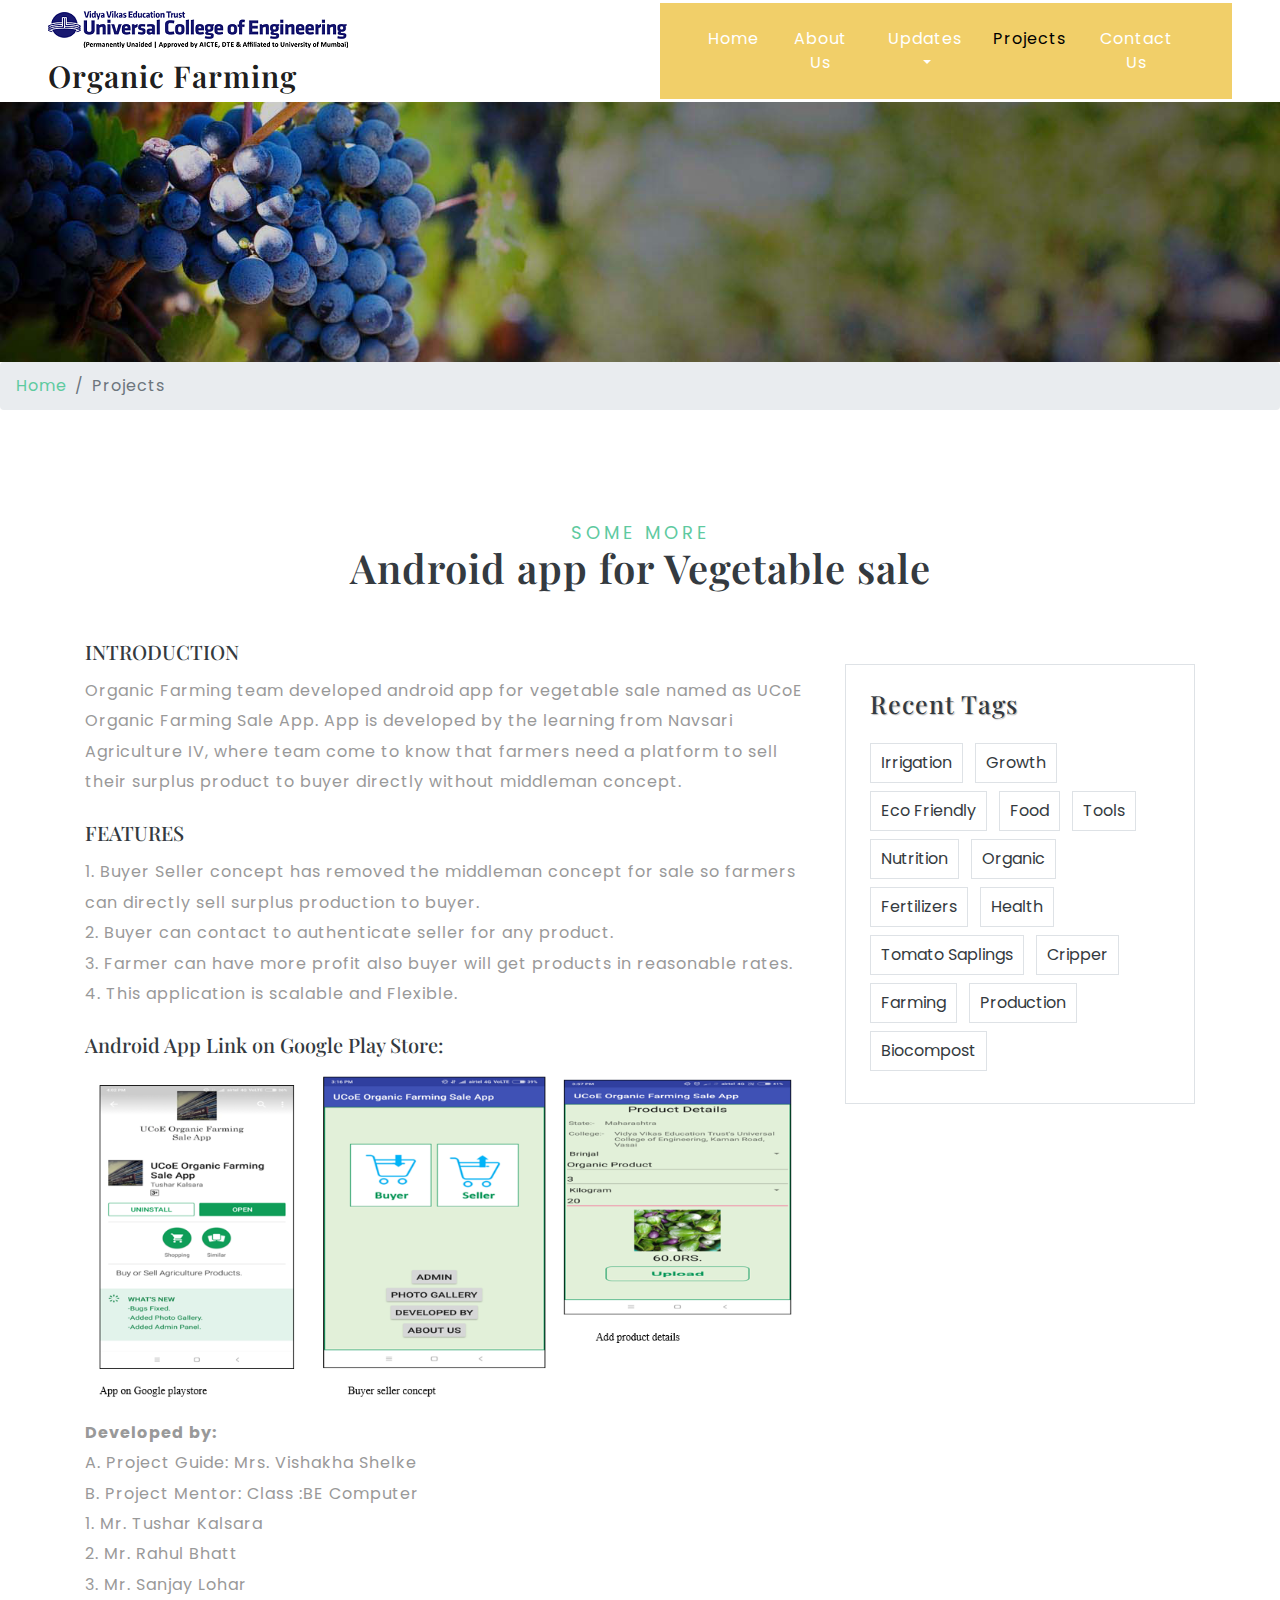
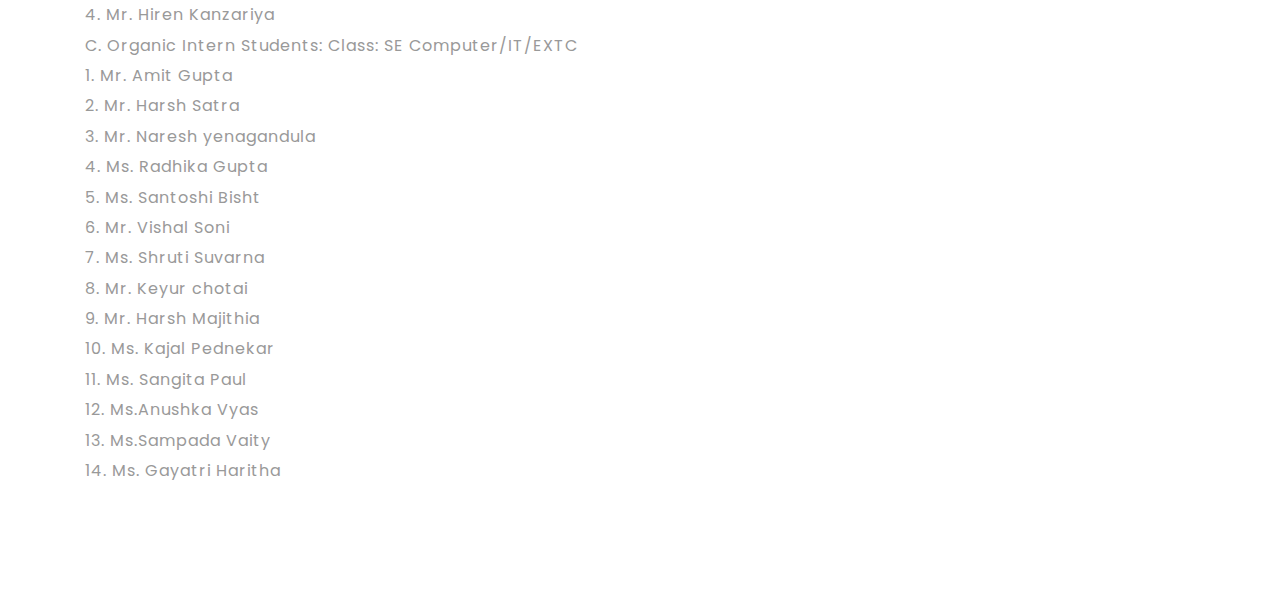
<file: project2.html>
<!DOCTYPE html>
<html lang="eng">

<head>
	<title>Organic Farming</title>
	<!-- Meta tag Keywords -->
	<meta name="viewport" content="width=device-width, initial-scale=1">
	<meta charset="UTF-8" />
	
	<script>
		addEventListener("load", function () {
			setTimeout(hideURLbar, 0);
		}, false);

		function hideURLbar() {
			window.scrollTo(0, 1);
		}
	</script>
	<!-- //Meta tag Keywords -->

	<!-- Custom-Files -->
	<link rel="stylesheet" href="css/bootstrap.css">
	<!-- Bootstrap-Core-CSS -->
	<link rel="stylesheet" href="css/lightbox.css">
	<!-- lightbox css -->
	<link rel="stylesheet" href="css/style.css" type="text/css" media="all" />
	<!-- Style-CSS -->
	<link rel="stylesheet" href="css/fontawesome-all.css">
	<!-- Font-Awesome-Icons-CSS -->
	<!-- Favicon -->
	<link rel="shortcut icon" type="image/png" href="images/favicon.ico">
	<!-- //Custom-Files -->

	<!-- Web-Fonts -->
	<link href="//fonts.googleapis.com/css?family=Playfair+Display:400,400i,700,700i,900,900i&amp;subset=cyrillic,latin-ext,vietnamese"
	    rel="stylesheet">
	<link href="//fonts.googleapis.com/css?family=Poppins:100,100i,200,200i,300,300i,400,400i,500,500i,600,600i,700,700i,800,800i,900,900i&amp;subset=devanagari,latin-ext"
	    rel="stylesheet">
	<!-- //Web-Fonts -->

</head>

<body>
	<!-- header -->
	<header>
		<!-- navigation -->
		<nav class="navbar navbar-expand-lg navbar-light px-sm-5 px-3 py-0">
		<h1>
			<img src="images\Logo1.png">
			<a class="navbar-brand py-2" href="index.html">Organic Farming</a>
		</h1>
			<button class="navbar-toggler" type="button" data-toggle="collapse" data-target="#navbarSupportedContent" aria-controls="navbarSupportedContent"
			    aria-expanded="false" aria-label="Toggle navigation">
				<span class="navbar-toggler-icon"></span>
			</button>

			<div class="collapse navbar-collapse" id="navbarSupportedContent">
				<ul class="navbar-nav mr-auto ml-xl-5 ml-lg-3 px-xl-5 px-lg-4 py-4 text-center">
					<li class="nav-item">
						<a class="nav-link" href="index.html">Home
							<span class="sr-only">(current)</span>
						</a>
					</li>
					<li class="nav-item mx-lg-4 my-lg-0 my-3">
						<a class="nav-link" href="about.html">About Us</a>
					</li>
					<li class="nav-item dropdown">
						<a class="nav-link dropdown-toggle" href="#" id="navbarDropdown" role="button" data-toggle="dropdown" aria-haspopup="true"
						    aria-expanded="false">
							Updates
						</a>
						<div class="dropdown-menu" aria-labelledby="navbarDropdown">
							<a class="dropdown-item" href="index.html">Our News</a>
							<!-- <a class="dropdown-item scroll" href="index.html">Office order</a> -->
							<!-- <a class="dropdown-item scroll" href="index.html">Our visits</a> -->
							<a class="dropdown-item" href="coc.html">Code of conduct</a>
						<!--	<div class="dropdown-divider"></div>
							<a class="dropdown-item" href="404.html">404 Error Page</a>
						</div>-->
					</li> 
                    <li class="nav-item mx-lg-4 my-lg-0 my-3">
						<a class="nav-link active" href="projects.html">Projects</a>
					</li>
					<li class="nav-item">
						<a class="nav-link" href="contact.html">Contact Us</a>
					</li>
                </ul>
            </div>
        </nav>
    </header>
    <!-- //middle section -->
<!-- banner 2 -->
<div class="banner2-w3ls">

</div>
<!-- //banner 2 -->
<!-- page details -->
<div class="breadcrumb-agile">
	<nav aria-label="breadcrumb">
		<ol class="breadcrumb">
			<li class="breadcrumb-item">
				<a href="index.html">Home</a>
			</li>
			<li class="breadcrumb-item active" aria-current="page">Projects</li>
		</ol>
	</nav>
</div>
<!-- single page-->
<div class="single-w3l py-5">
	<div class="container py-xl-5 py-lg-3">
		<h3 class="tittle mb-xl-5 mb-4 text-dark text-center">
			<span class="text-uppercase">some more</span>Android app for Vegetable sale</h3>
		<div class="row inner_sec_info">
        <!-- left side -->
			<div class="col-xl-8 single-left">
				<div class="single-left1">
            <h5 class="card-title">
                <a #href="single.html" class="text-dark">INTRODUCTION</a>
            </h5>
            <p>Organic Farming team developed android app for vegetable sale named as UCoE Organic Farming Sale App. 
                App is developed by the learning from Navsari Agriculture IV, 
                where team come to know that farmers need a platform to sell their surplus product to buyer directly without middleman concept.
                </p><br>
                <h5 class="card-title">
                    <a #href="single.html" class="text-dark">FEATURES</a>
                </h5> 
                <p> 1.	Buyer Seller concept has removed the middleman concept for sale so farmers   can directly sell surplus production to buyer.<br>
                    2.	Buyer can contact to authenticate seller for any product.<br>
                    3.	Farmer can have more profit also buyer will get products in reasonable rates.<br>
                    4.	This application is scalable and Flexible.<br>
                    </p><br>
                    <h5 class="card-title">
						<a #href="single.html" class="text-dark">Android App Link on Google Play Store:</a>
						
                    </h5> 
                    <p> <a link="https://play.google.com/store/apps/details?id=com.tk.ucoeagriculturebuyerseller"></a></p>
                    
                    <img src="images/appfinal.PNG" alt=" " class="img-fluid" />
                    
                    <strong><p>Developed by:<br></strong>
                        A.	Project Guide: Mrs. Vishakha Shelke<br>
                        B.	Project Mentor: Class :BE Computer <br>
                        1.	Mr. Tushar Kalsara<br>
                        2.	Mr. Rahul Bhatt<br>
                        3.	Mr. Sanjay Lohar<br>
                        4.	Mr. Hiren Kanzariya<br>
                        C.	Organic Intern Students: Class: SE Computer/IT/EXTC <br>
                        1.	Mr. Amit Gupta<br>
                        2.	Mr. Harsh Satra<br>
                        3.	Mr. Naresh yenagandula<br>
                        4.	Ms. Radhika Gupta<br>
                        5.	 Ms. Santoshi Bisht<br>
                        6.	 Mr. Vishal Soni<br>
                        7.	Ms. Shruti Suvarna<br>
                        8.	Mr. Keyur chotai<br>
                        9.	Mr. Harsh Majithia<br>
                        10.	 Ms. Kajal Pednekar<br>
                        11.	Ms. Sangita Paul<br>
                        12.	 Ms.Anushka Vyas<br>
                        13.	 Ms.Sampada Vaity<br>
                        14.	 Ms. Gayatri Haritha <br>   
					</p><br>  
					</div>
				</div>                      
					
			<!-- right side -->
<div class="col-xl-4 event-right mt-xl-0 mt-sm-5 mt-4">
	<div class="event-right1">
	<!--<div class="search1">
			<form class="form-inline" action="#" method="post">
				<input class="form-control rounded-0 mr-sm-2" type="search" placeholder="Search Here" aria-label="Search" required>
				<button class="btn btn-outline-success rounded-0 mt-3" type="submit">Search</button>
			</form>
		</div>
		<div class="categories my-4 p-4 border">
			<h3 class="blog-title text-dark">Categories</h3>
			<ul>
				<li class="mt-3">
					<i class="fas fa-check mr-2"></i>
					<a href="single.html">At vero eos et accusamus iusto</a>
				</li>
				<li class="mt-3">
					<i class="fas fa-check mr-2"></i>
					<a href="single.html">Sed ut perspiciatis unde omnis</a>
				</li>
				<li class="mt-3">
					<i class="fas fa-check mr-2"></i>
					<a href="single.html">Accusantium doloremque lauda</a>
				</li>
				<li class="mt-3">
					<i class="fas fa-check mr-2"></i>
					<a href="single.html">Vel illum qui dolorem fugiat quo</a>
				</li>
				<li class="mt-3">
					<i class="fas fa-check mr-2"></i>
					<a href="single.html">Quis autem vel eum repreh</a>
				</li>
				<li class="mt-3">
					<i class="fas fa-check mr-2"></i>
					<a href="single.html">Neque porro quisquam est qui</a>
				</li>
			</ul>
		</div> -->
		<!-- <div class="posts p-4 border">
			<h3 class="blog-title text-dark">Our Events</h3>
			<div class="posts-grids">
				<div class="row posts-grid mt-4">
					<div class="col-lg-4 col-md-3 col-4 posts-grid-left pr-0">
						<a href="single.html">
							<img src="images/n1.jpg" alt=" " class="img-fluid" />
						</a>
					</div>
					<div class="col-lg-8 col-md-7 col-8 posts-grid-right mt-lg-0 mt-3">
						<h4>
							<a href="single.html" class="text-dark">Sed ut perspiciatis unde omni</a>
						</h4>
						<ul class="wthree_blog_events_list mt-2">
							<li class="mr-2 text-dark">
								<i class="fa fa-calendar mr-2" aria-hidden="true"></i>07/07/18</li>
							<li>
								<i class="fa fa-user" aria-hidden="true"></i>
								<a href="single.html" class="text-dark ml-2">Admin</a>
							</li>
						</ul>
					</div>
				</div>
				<div class="row posts-grid mt-4">
					<div class="col-lg-4 col-md-3 col-4 posts-grid-left pr-0">
						<a href="single.html">
							<img src="images/n6.jpg" alt=" " class="img-fluid" />
						</a>
					</div>
					<div class="col-lg-8 col-md-7 col-8 posts-grid-right mt-lg-0 mt-3">
						<h4>
							<a href="single.html" class="text-dark">Sed ut perspiciatis unde omni</a>
						</h4>
						<ul class="wthree_blog_events_list mt-2">
							<li class="mr-2 text-dark">
								<i class="fa fa-calendar mr-2" aria-hidden="true"></i>23/08/18</li>
							<li>
								<i class="fa fa-user" aria-hidden="true"></i>
								<a href="single.html" class="text-dark ml-2">Admin</a>
							</li>
						</ul>
					</div>
				</div>
				<div class="row posts-grid mt-4">
					<div class="col-lg-4 col-md-3 col-4 posts-grid-left pr-0">
						<a href="single.html">
							<img src="images/n3.jpg" alt=" " class="img-fluid" />
						</a>
					</div>
					<div class="col-lg-8 col-md-7 col-8 posts-grid-right mt-lg-0 mt-3">
						<h4>
							<a href="single.html" class="text-dark">Sed ut perspiciatis unde omni</a>
						</h4>
						<ul class="wthree_blog_events_list mt-2">
							<li class="mr-2 text-dark">
								<i class="fa fa-calendar mr-2" aria-hidden="true"></i>13/08/18</li>
							<li>
								<i class="fa fa-user" aria-hidden="true"></i>
								<a href="single.html" class="text-dark ml-2">Admin</a>
							</li>
						</ul>
					</div>
				</div>
			</div>
		</div> -->
		<!--Recent Tags-->
		<div class="tags mt-4 p-4 border">
			<h3 class="blog-title text-dark">Recent Tags</h3>
			<ul class="mt-4">
				<li>
					<a href="single.html" class="text-dark border">Irrigation</a>
				</li>
				<li>
					<a href="single.html" class="text-dark border">Growth</a>
				</li>
				<li>
					<a href="single.html" class="text-dark border">Eco Friendly</a>
				</li>
				<li>
					<a href="single.html" class="text-dark border">Food</a>
				</li>
				<li>
					<a href="single.html" class="text-dark border">Tools</a>
				</li>
				<li>
					<a href="single.html" class="text-dark border">Nutrition</a>
				</li>
				<li>
					<a href="single.html" class="text-dark border">Organic</a>
				</li>
				<li>
					<a href="single.html" class="text-dark border">Fertilizers</a>
				</li>
				<li>
					<a href="single.html" class="text-dark border">Health</a>
				</li>
				<li>
					<a href="single.html" class="text-dark border">Tomato Saplings</a>
				</li>
				<li>
					<a href="single.html" class="text-dark border">Cripper</a>
				</li>
				<li>
					<a href="single.html" class="text-dark border">Farming</a>
				</li>
				<li>
					<a href="single.html" class="text-dark border">Production</a>
				</li>
				<li>
					<a href="single.html" class="text-dark border">Biocompost</a>
				</li>
			</ul>
		</div>
	</div>
</div>
			<!--//right-->
		</div>
	</div>
</div>
		

	<!-- Js files -->
	<!-- JavaScript -->
	<script src="js/jquery-2.2.3.min.js"></script>
	<!-- Default-JavaScript-File -->

	<!-- carousel (for new section) -->
	<script src="js/owl.carousel.js"></script>
	<script>
		$(document).ready(function () {
			$('.owl-carousel').owlCarousel({
				loop: true,
				margin: 10,
				responsiveClass: true,
				responsive: {
					0: {
						items: 1,
						nav: true
					},
					480: {
						items: 2,
						nav: true,
						loop: false
					},
					736: {
						items: 4,
						nav: true,
						loop: false
					},
					991: {
						items: 3,
						nav: true,
						loop: false,
						margin: 0
					}
				}
			})
		})
	</script>
	<!-- //carousel (for new section) -->

	<!-- flexSlider (for testimonials) -->
	<script defer src="js/jquery.flexslider.js"></script>
	<script>
		$(window).load(function () {
			$('.flexslider').flexslider({
				animation: "slide",
				start: function (slider) {
					$('body').removeClass('loading');
				}
			});
		});
	</script>
	<!-- //flexSlider (for testimonials) -->

	<!-- smooth scrolling -->
	<script src="js/SmoothScroll.min.js"></script>
	<!-- move-top -->
	<script src="js/move-top.js"></script>
	<!-- easing -->
	<script src="js/easing.js"></script>
	<!--  necessary snippets for few javascript files -->
	<script src="js/Agro Crop.js"></script>

	<script src="js/bootstrap.js"></script>
	<!-- Necessary-JavaScript-File-For-Bootstrap -->

	<!-- //Js files -->

</body>
</html>
</file>
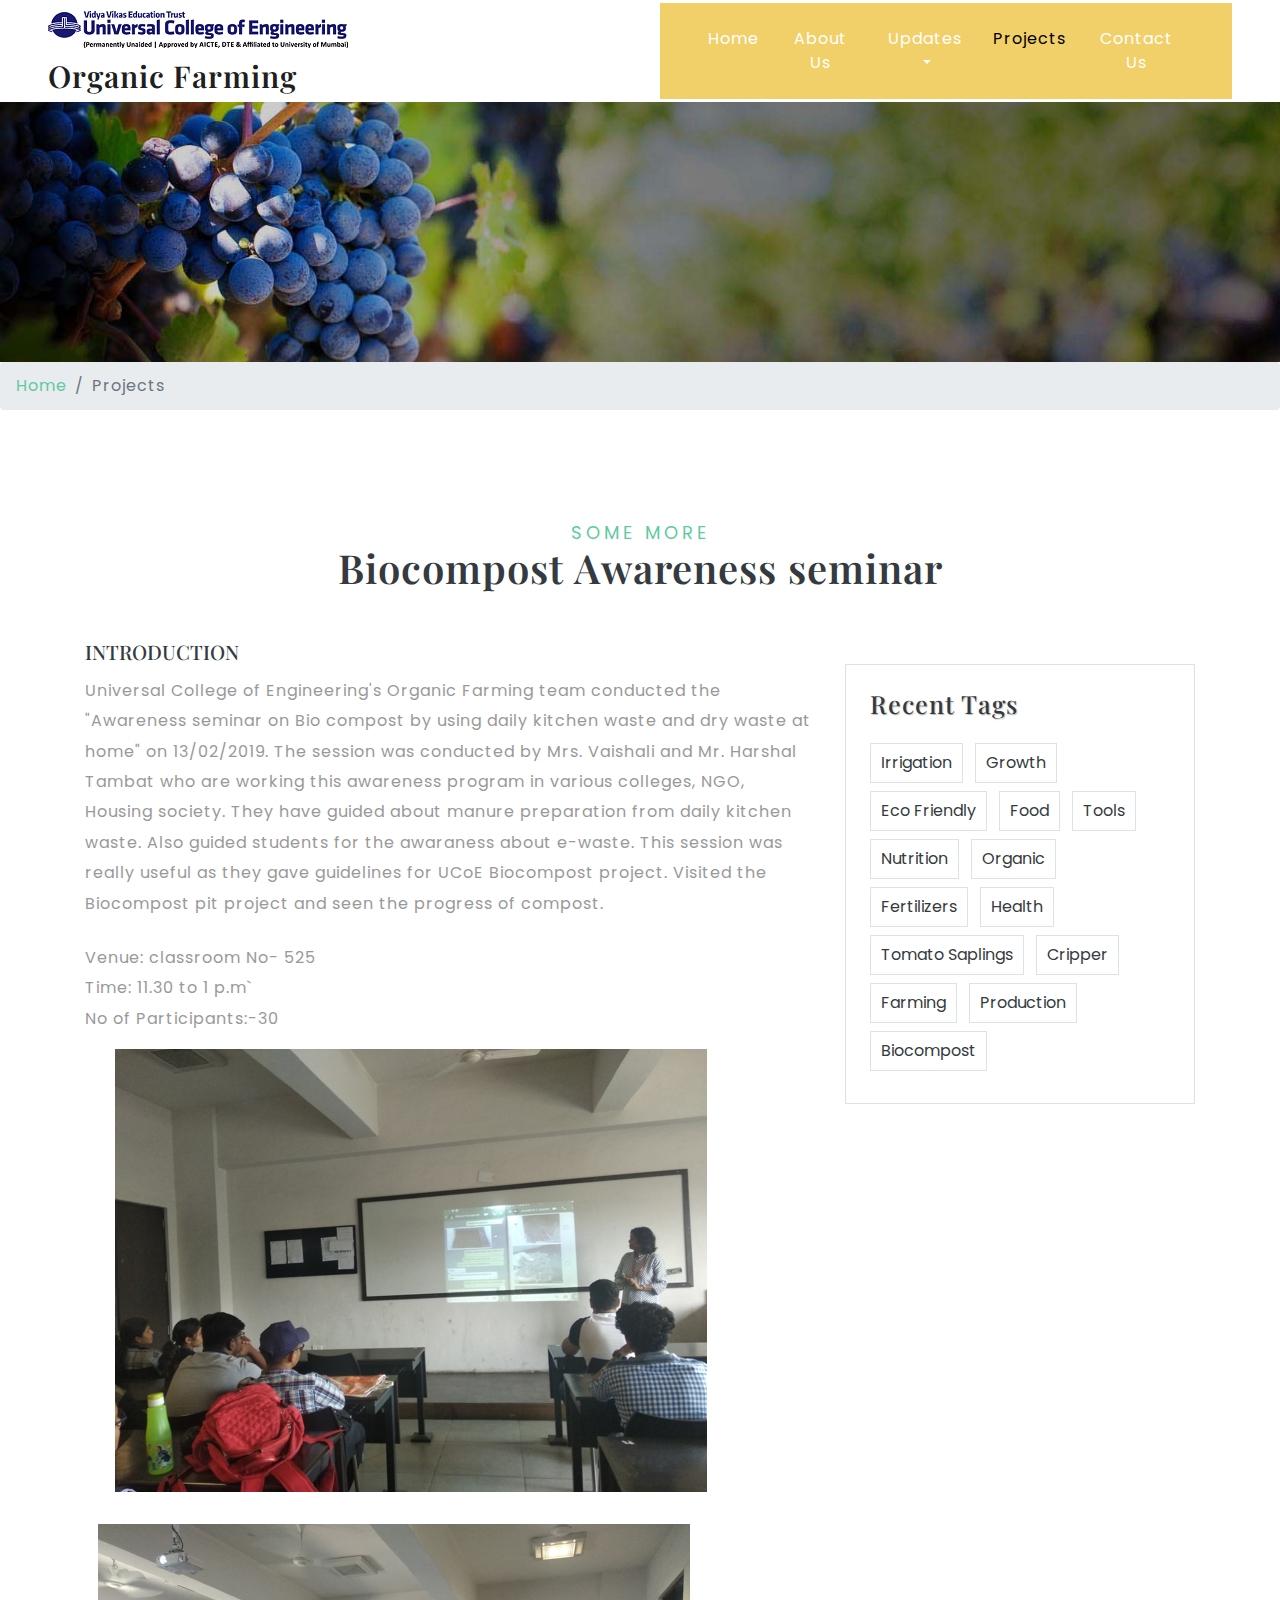
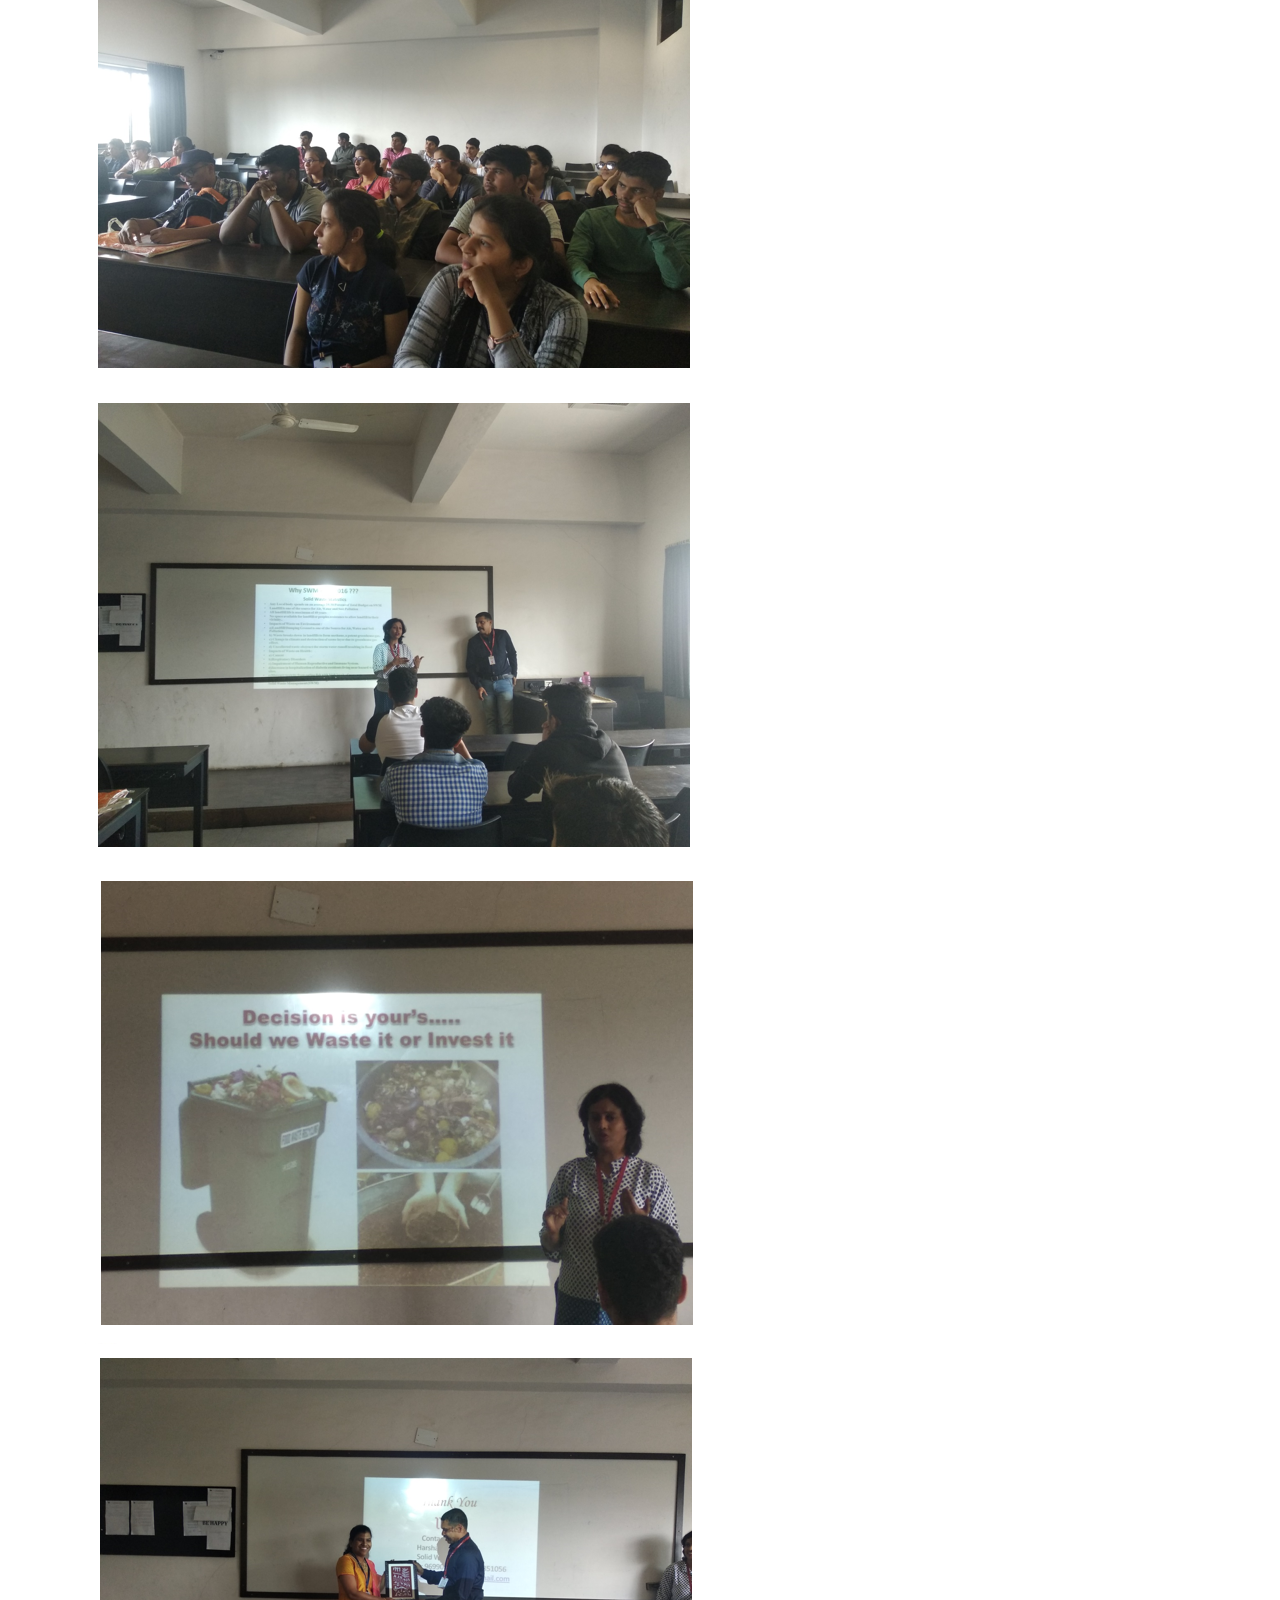
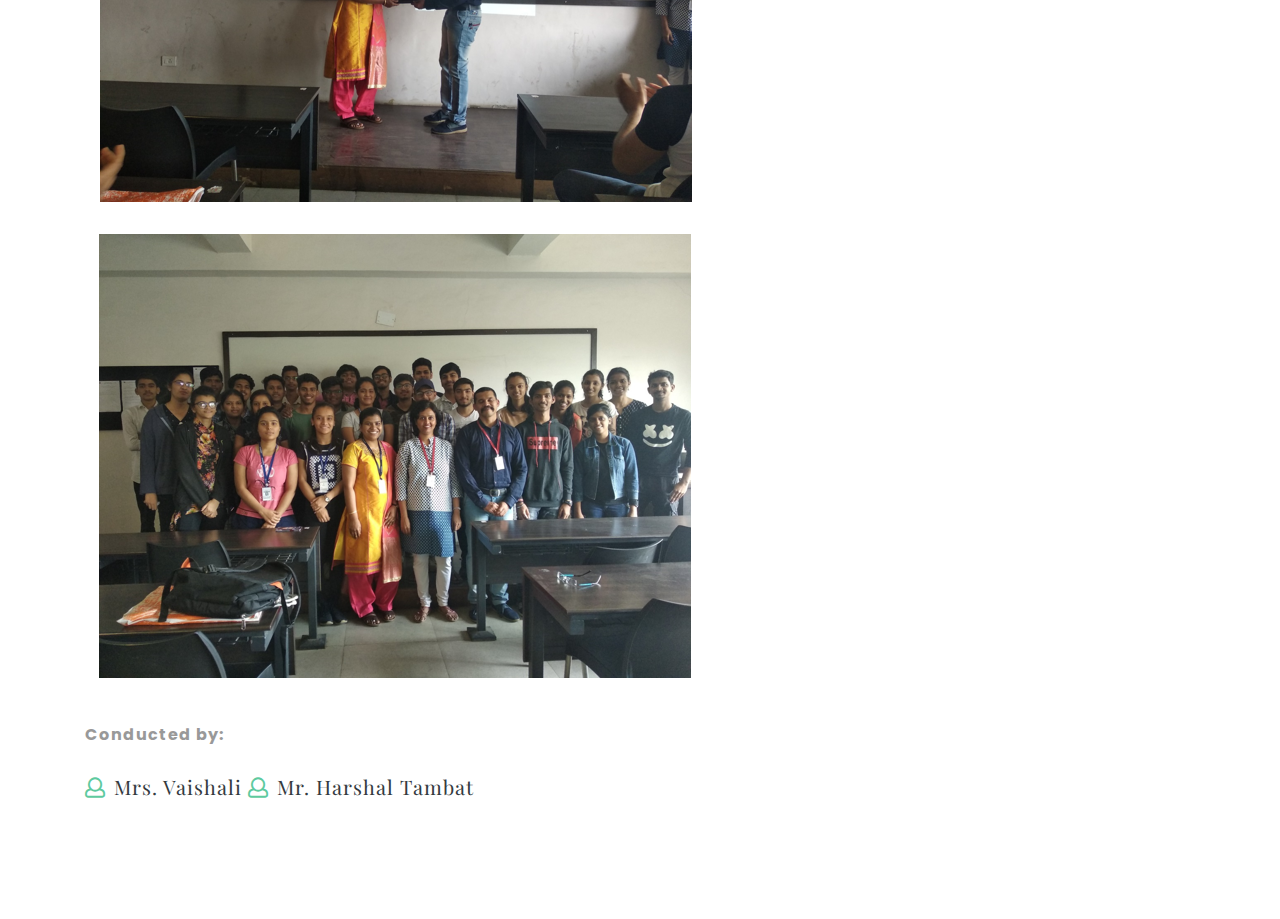
<file: project3.html>
<!DOCTYPE html>
<html lang="eng">

<head>
	<title>Organic Farming</title>
	<!-- Meta tag Keywords -->
	<meta name="viewport" content="width=device-width, initial-scale=1">
	<meta charset="UTF-8" />
	
	<script>
		addEventListener("load", function () {
			setTimeout(hideURLbar, 0);
		}, false);

		function hideURLbar() {
			window.scrollTo(0, 1);
		}
	</script>
	<!-- //Meta tag Keywords -->

	<!-- Custom-Files -->
	<link rel="stylesheet" href="css/bootstrap.css">
	<!-- Bootstrap-Core-CSS -->
	<link rel="stylesheet" href="css/lightbox.css">
	<!-- lightbox css -->
	<link rel="stylesheet" href="css/style.css" type="text/css" media="all" />
	<!-- Style-CSS -->
	<link rel="stylesheet" href="css/fontawesome-all.css">
	<!-- Font-Awesome-Icons-CSS -->
	<!-- Favicon -->
	<link rel="shortcut icon" type="image/png" href="images/favicon.ico">
	<!-- //Custom-Files -->

	<!-- Web-Fonts -->
	<link href="//fonts.googleapis.com/css?family=Playfair+Display:400,400i,700,700i,900,900i&amp;subset=cyrillic,latin-ext,vietnamese"
	    rel="stylesheet">
	<link href="//fonts.googleapis.com/css?family=Poppins:100,100i,200,200i,300,300i,400,400i,500,500i,600,600i,700,700i,800,800i,900,900i&amp;subset=devanagari,latin-ext"
	    rel="stylesheet">
	<!-- //Web-Fonts -->

</head>

<body>
	<!-- header -->
	<header>
		<!-- navigation -->
		<nav class="navbar navbar-expand-lg navbar-light px-sm-5 px-3 py-0">
		<h1>
			<img src="images\Logo1.png">
			<a class="navbar-brand py-2" href="index.html">Organic Farming</a>
		</h1>
			<button class="navbar-toggler" type="button" data-toggle="collapse" data-target="#navbarSupportedContent" aria-controls="navbarSupportedContent"
			    aria-expanded="false" aria-label="Toggle navigation">
				<span class="navbar-toggler-icon"></span>
			</button>

			<div class="collapse navbar-collapse" id="navbarSupportedContent">
				<ul class="navbar-nav mr-auto ml-xl-5 ml-lg-3 px-xl-5 px-lg-4 py-4 text-center">
					<li class="nav-item">
						<a class="nav-link" href="index.html">Home
							<span class="sr-only">(current)</span>
						</a>
					</li>
					<li class="nav-item mx-lg-4 my-lg-0 my-3">
						<a class="nav-link" href="about.html">About Us</a>
					</li>
					<li class="nav-item dropdown">
						<a class="nav-link dropdown-toggle" href="#" id="navbarDropdown" role="button" data-toggle="dropdown" aria-haspopup="true"
						    aria-expanded="false">
							Updates
						</a>
						<div class="dropdown-menu" aria-labelledby="navbarDropdown">
							<a class="dropdown-item" href="index.html">Our News</a>
							<!-- <a class="dropdown-item scroll" href="index.html">Office order</a> -->
							<!-- <a class="dropdown-item scroll" href="index.html">Our visits</a> -->
							<a class="dropdown-item" href="coc.html">Code of conduct</a>
						<!--	<div class="dropdown-divider"></div>
							<a class="dropdown-item" href="404.html">404 Error Page</a>
						</div>-->
					</li> 
                    <li class="nav-item mx-lg-4 my-lg-0 my-3">
						<a class="nav-link active" href="projects.html">Projects</a>
					</li>
					<li class="nav-item">
						<a class="nav-link" href="contact.html">Contact Us</a>
					</li>
                </ul>
            </div>
        </nav>
    </header>
    <!-- //middle section -->
<!-- banner 2 -->
<div class="banner2-w3ls">

</div>
<!-- //banner 2 -->
<!-- page details -->
<div class="breadcrumb-agile">
	<nav aria-label="breadcrumb">
		<ol class="breadcrumb">
			<li class="breadcrumb-item">
				<a href="index.html">Home</a>
			</li>
			<li class="breadcrumb-item active" aria-current="page">Projects</li>
		</ol>
	</nav>
</div>
<!-- single page-->
<div class="single-w3l py-5">
	<div class="container py-xl-5 py-lg-3">
		<h3 class="tittle mb-xl-5 mb-4 text-dark text-center">
			<span class="text-uppercase">some more</span> Biocompost Awareness seminar </h3>
		<div class="row inner_sec_info">
        <!-- left side -->
			<div class="col-xl-8 single-left">
				<div class="single-left1">
            <h5 class="card-title">
                <a #href="single.html" class="text-dark">INTRODUCTION</a>
            </h5>
            <p>
            Universal College of Engineering's Organic Farming team conducted  the "Awareness seminar on Bio compost by using daily kitchen waste and dry waste at home" on 13/02/2019.
                The session was conducted by Mrs. Vaishali and Mr. Harshal Tambat who are working this awareness   program in various colleges, NGO, Housing society.
                They have guided about manure preparation from daily kitchen waste. Also guided students for the  awaraness about e-waste. 
                This session was really useful as they gave guidelines for UCoE Biocompost project. Visited the Biocompost pit project and seen the progress of compost.  
			</p><br>
            <p>
                Venue: classroom No- 525<br>
                Time: 11.30  to 1 p.m`<br>
                No of Participants:-30<br>
             </p>
             <img src="images/bio1.png" alt=" " class="img-fluid" /> <br>
             <img src="images/bio2.png" alt=" " class="img-fluid" /> <br>
             <img src="images/bio3.png" alt=" " class="img-fluid" /> <br>
             <img src="images/bio4.png" alt=" " class="img-fluid" /> <br>
             <img src="images/bio5.png" alt=" " class="img-fluid" /> <br>
             <img src="images/bio6.png" alt=" " class="img-fluid" /> <br>

             <h6 class="blog-first text-dark #text-center my-4">
                 <strong><p>Conducted by:</p></strong><br>
                <i class="far fa-user mr-2"></i>Mrs. Vaishali 
                <i class="far fa-user mr-2"></i>Mr. Harshal Tambat 
                
			</h6>
			</div>
			</div>
					

<!-- right side -->
<div class="col-xl-4 event-right mt-xl-0 mt-sm-5 mt-4">
	<div class="event-right1">
	<!--<div class="search1">
			<form class="form-inline" action="#" method="post">
				<input class="form-control rounded-0 mr-sm-2" type="search" placeholder="Search Here" aria-label="Search" required>
				<button class="btn btn-outline-success rounded-0 mt-3" type="submit">Search</button>
			</form>
		</div>
		<div class="categories my-4 p-4 border">
			<h3 class="blog-title text-dark">Categories</h3>
			<ul>
				<li class="mt-3">
					<i class="fas fa-check mr-2"></i>
					<a href="single.html">At vero eos et accusamus iusto</a>
				</li>
				<li class="mt-3">
					<i class="fas fa-check mr-2"></i>
					<a href="single.html">Sed ut perspiciatis unde omnis</a>
				</li>
				<li class="mt-3">
					<i class="fas fa-check mr-2"></i>
					<a href="single.html">Accusantium doloremque lauda</a>
				</li>
				<li class="mt-3">
					<i class="fas fa-check mr-2"></i>
					<a href="single.html">Vel illum qui dolorem fugiat quo</a>
				</li>
				<li class="mt-3">
					<i class="fas fa-check mr-2"></i>
					<a href="single.html">Quis autem vel eum repreh</a>
				</li>
				<li class="mt-3">
					<i class="fas fa-check mr-2"></i>
					<a href="single.html">Neque porro quisquam est qui</a>
				</li>
			</ul>
		</div> -->


		<!-- <div class="posts p-4 border">
			<h3 class="blog-title text-dark">Our Events</h3>
			<div class="posts-grids">
				<div class="row posts-grid mt-4">
					<div class="col-lg-4 col-md-3 col-4 posts-grid-left pr-0">
						<a href="single.html">
							<img src="images/n1.jpg" alt=" " class="img-fluid" />
						</a>
					</div>
					<div class="col-lg-8 col-md-7 col-8 posts-grid-right mt-lg-0 mt-3">
						<h4>
							<a href="single.html" class="text-dark">Sed ut perspiciatis unde omni</a>
						</h4>
						<ul class="wthree_blog_events_list mt-2">
							<li class="mr-2 text-dark">
								<i class="fa fa-calendar mr-2" aria-hidden="true"></i>07/07/18</li>
							<li>
								<i class="fa fa-user" aria-hidden="true"></i>
								<a href="single.html" class="text-dark ml-2">Admin</a>
							</li>
						</ul>
					</div>
				</div>
				<div class="row posts-grid mt-4">
					<div class="col-lg-4 col-md-3 col-4 posts-grid-left pr-0">
						<a href="single.html">
							<img src="images/n6.jpg" alt=" " class="img-fluid" />
						</a>
					</div>
					<div class="col-lg-8 col-md-7 col-8 posts-grid-right mt-lg-0 mt-3">
						<h4>
							<a href="single.html" class="text-dark">Sed ut perspiciatis unde omni</a>
						</h4>
						<ul class="wthree_blog_events_list mt-2">
							<li class="mr-2 text-dark">
								<i class="fa fa-calendar mr-2" aria-hidden="true"></i>23/08/18</li>
							<li>
								<i class="fa fa-user" aria-hidden="true"></i>
								<a href="single.html" class="text-dark ml-2">Admin</a>
							</li>
						</ul>
					</div>
				</div>
				<div class="row posts-grid mt-4">
					<div class="col-lg-4 col-md-3 col-4 posts-grid-left pr-0">
						<a href="single.html">
							<img src="images/n3.jpg" alt=" " class="img-fluid" />
						</a>
					</div>
					<div class="col-lg-8 col-md-7 col-8 posts-grid-right mt-lg-0 mt-3">
						<h4>
							<a href="single.html" class="text-dark">Sed ut perspiciatis unde omni</a>
						</h4>
						<ul class="wthree_blog_events_list mt-2">
							<li class="mr-2 text-dark">
								<i class="fa fa-calendar mr-2" aria-hidden="true"></i>13/08/18</li>
							<li>
								<i class="fa fa-user" aria-hidden="true"></i>
								<a href="single.html" class="text-dark ml-2">Admin</a>
							</li>
						</ul>
					</div>
				</div>
			</div>
		</div> -->

		<!--Recent Tags-->
		<div class="tags mt-4 p-4 border">
			<h3 class="blog-title text-dark">Recent Tags</h3>
			<ul class="mt-4">
				<li>
					<a href="single.html" class="text-dark border">Irrigation</a>
				</li>
				<li>
					<a href="single.html" class="text-dark border">Growth</a>
				</li>
				<li>
					<a href="single.html" class="text-dark border">Eco Friendly</a>
				</li>
				<li>
					<a href="single.html" class="text-dark border">Food</a>
				</li>
				<li>
					<a href="single.html" class="text-dark border">Tools</a>
				</li>
				<li>
					<a href="single.html" class="text-dark border">Nutrition</a>
				</li>
				<li>
					<a href="single.html" class="text-dark border">Organic</a>
				</li>
				<li>
					<a href="single.html" class="text-dark border">Fertilizers</a>
				</li>
				<li>
					<a href="single.html" class="text-dark border">Health</a>
				</li>
				<li>
					<a href="single.html" class="text-dark border">Tomato Saplings</a>
				</li>
				<li>
					<a href="single.html" class="text-dark border">Cripper</a>
				</li>
				<li>
					<a href="single.html" class="text-dark border">Farming</a>
				</li>
				<li>
					<a href="single.html" class="text-dark border">Production</a>
				</li>
				<li>
					<a href="single.html" class="text-dark border">Biocompost</a>
				</li>
			</ul>
		</div>
	</div>
</div>
			<!--//right-->
		</div>
	</div>
</div>
		
		
<!-- Js files -->
	<!-- JavaScript -->
	<script src="js/jquery-2.2.3.min.js"></script>
	<!-- Default-JavaScript-File -->

	<!-- carousel (for new section) -->
	<script src="js/owl.carousel.js"></script>
	<script>
		$(document).ready(function () {
			$('.owl-carousel').owlCarousel({
				loop: true,
				margin: 10,
				responsiveClass: true,
				responsive: {
					0: {
						items: 1,
						nav: true
					},
					480: {
						items: 2,
						nav: true,
						loop: false
					},
					736: {
						items: 4,
						nav: true,
						loop: false
					},
					991: {
						items: 3,
						nav: true,
						loop: false,
						margin: 0
					}
				}
			})
		})
	</script>
	<!-- //carousel (for new section) -->

	<!-- flexSlider (for testimonials) -->
	<script defer src="js/jquery.flexslider.js"></script>
	<script>
		$(window).load(function () {
			$('.flexslider').flexslider({
				animation: "slide",
				start: function (slider) {
					$('body').removeClass('loading');
				}
			});
		});
	</script>
	<!-- //flexSlider (for testimonials) -->

	<!-- smooth scrolling -->
	<script src="js/SmoothScroll.min.js"></script>
	<!-- move-top -->
	<script src="js/move-top.js"></script>
	<!-- easing -->
	<script src="js/easing.js"></script>
	<!--  necessary snippets for few javascript files -->
	<script src="js/Agro Crop.js"></script>

	<script src="js/bootstrap.js"></script>
	<!-- Necessary-JavaScript-File-For-Bootstrap -->

	<!-- //Js files -->

</body>
</html>
</file>
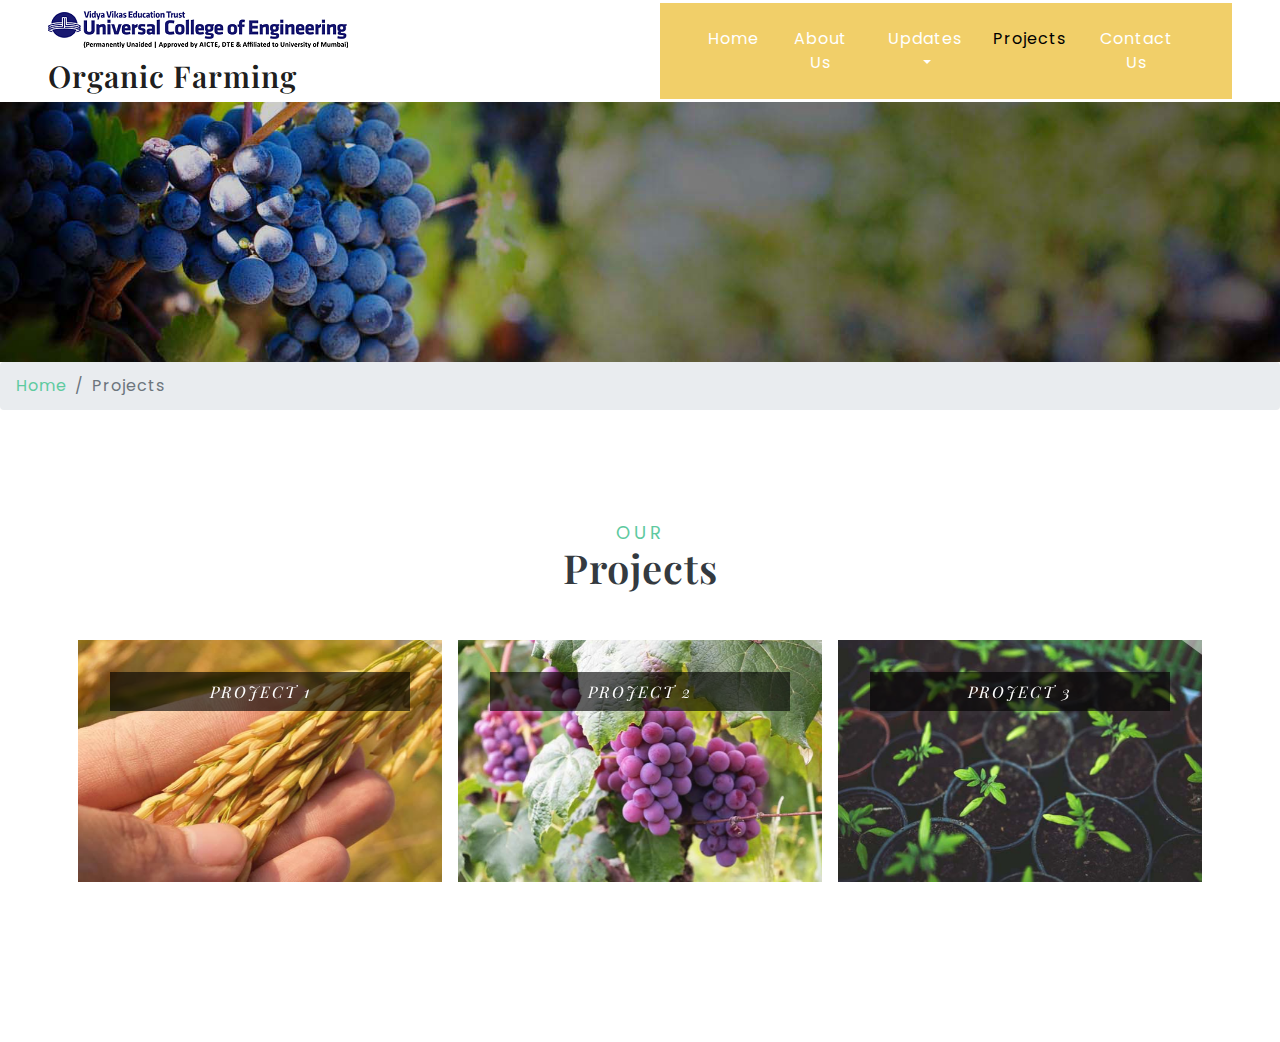
<file: projects.html>
<!DOCTYPE html>
<html lang="eng">

<head>
	<title>Organic Farming</title>
	<!-- Meta tag Keywords -->
	<meta name="viewport" content="width=device-width, initial-scale=1">
	<meta charset="UTF-8" />
	
	<script>
		addEventListener("load", function () {
			setTimeout(hideURLbar, 0);
		}, false);

		function hideURLbar() {
			window.scrollTo(0, 1);
		}
	</script>
	<!-- //Meta tag Keywords -->

	<!-- Custom-Files -->
	<link rel="stylesheet" href="css/bootstrap.css">
	<!-- Bootstrap-Core-CSS -->
	<link rel="stylesheet" href="css/lightbox.css">
	<!-- lightbox css -->
	<link rel="stylesheet" href="css/style.css" type="text/css" media="all" />
	<!-- Style-CSS -->
	<link rel="stylesheet" href="css/fontawesome-all.css">
	<!-- Font-Awesome-Icons-CSS -->
	<!-- Favicon -->
	<link rel="shortcut icon" type="image/png" href="images/favicon.ico">
	<!-- //Custom-Files -->

	<!-- Web-Fonts -->
	<link href="//fonts.googleapis.com/css?family=Playfair+Display:400,400i,700,700i,900,900i&amp;subset=cyrillic,latin-ext,vietnamese"
	    rel="stylesheet">
	<link href="//fonts.googleapis.com/css?family=Poppins:100,100i,200,200i,300,300i,400,400i,500,500i,600,600i,700,700i,800,800i,900,900i&amp;subset=devanagari,latin-ext"
	    rel="stylesheet">
	<!-- //Web-Fonts -->

</head>

<body>
	<!-- header -->
	<header>
		<!-- navigation -->
		<nav class="navbar navbar-expand-lg navbar-light px-sm-5 px-3 py-0">
		<h1>
			<img src="images/Logo1.png" alt="">
			<a class="navbar-brand py-2" href="index.html">Organic Farming</a>
		</h1>
			<button class="navbar-toggler" type="button" data-toggle="collapse" data-target="#navbarSupportedContent" aria-controls="navbarSupportedContent"
			    aria-expanded="false" aria-label="Toggle navigation">
				<span class="navbar-toggler-icon"></span>
			</button>

			<div class="collapse navbar-collapse" id="navbarSupportedContent">
				<ul class="navbar-nav mr-auto ml-xl-5 ml-lg-3 px-xl-5 px-lg-4 py-4 text-center">
					<li class="nav-item">
						<a class="nav-link" href="index.html">Home
							<span class="sr-only">(current)</span>
						</a>
					</li>
					<li class="nav-item mx-lg-4 my-lg-0 my-3">
						<a class="nav-link" href="about.html">About Us</a>
					</li>
					 <li class="nav-item dropdown">
						<a class="nav-link dropdown-toggle" href="#" id="navbarDropdown" role="button" data-toggle="dropdown" aria-haspopup="true"
						    aria-expanded="false">
							Updates
						</a>
						<div class="dropdown-menu" aria-labelledby="navbarDropdown">
							<a class="dropdown-item" href="index.html">Our News</a>
							<!-- <a class="dropdown-item scroll" href="index.html">Office order</a> -->
							<!-- <a class="dropdown-item scroll" href="index.html">Our visits</a> -->
							<a class="dropdown-item" href="coc.html">Code of conduct</a>
						<!--	<div class="dropdown-divider"></div>
							<a class="dropdown-item" href="404.html">404 Error Page</a>
						</div>-->
					</li> 
					<li class="nav-item mx-lg-4 my-lg-0 my-3">
						<a class="nav-link active" href="projects.html">Projects</a>
					</li>
					<li class="nav-item">
						<a class="nav-link" href="contact.html">Contact Us</a>
					</li>
				</ul>
				
			</div>
		</nav>
		<!-- //navigation -->
	</header>
	<!-- //header -->

	<!-- banner 2 -->
	<div class="banner2-w3ls">

	</div>
	<!-- //banner 2 -->
	<!-- page details -->
	<div class="breadcrumb-agile">
		<nav aria-label="breadcrumb">
			<ol class="breadcrumb">
				<li class="breadcrumb-item">
					<a href="index.html">Home</a>
				</li>
				<li class="breadcrumb-item active" aria-current="page">Projects</li>
			</ol>
		</nav>
	</div>
	<!-- //page details -->

	<!-- gallery -->
	<div class="gallery py-5">
		<div class="container py-xl-5 py-lg-3">
			<h3 class="tittle mb-xl-5 mb-4 text-dark text-center">
				<span class="text-uppercase">our</span>Projects</h3>
			<div class="row gallery-grids">
				<div class="col-md-4 gallery-grid wow fadeInUp animated" data-wow-delay=".5s">
					 <div class="grid">
						<figure class="effect-apollo">
							<a class="example-image-link" href="project1.html"  data-title="">
								<img src="images/g4.jpg" alt="" class="img-fluid" />
								<div class="text-gallery-w3ls">
									<h3>Project 1</h3>
									<p>Smart Irrigation System</p>
								</div>
							</a>
						</figure>
					</div> 
				</div>
				<div class="col-md-4 gallery-grid wow fadeInUp animated" data-wow-delay=".5s">
					<div class="grid">
						<figure class="effect-apollo">
							<a class="example-image-link" href="project2.html"  data-title="">
								<img src="images/g5.jpg" alt="" class="img-fluid" />
								<div class="text-gallery-w3ls">
									<h3>Project 2</h3>
									<p>Our android app for vegetable sale</p>
								</div>
							</a>
						</figure>
					</div> 
				</div>
				<div class="col-md-4 gallery-grid wow fadeInUp animated" data-wow-delay=".5s">
					<div class="grid">
						<figure class="effect-apollo">
							<a class="example-image-link" href="project3.html"  data-title="">
								<img src="images/g6.jpg" alt="" class="img-fluid" />
								<div class="text-gallery-w3ls">
									<h3>Project 3</h3>
									<p>Awareness seminar on Biocompost</p>
								</div>
							</a>
						</figure>
					</div> 
				</div>
				</div>
			</div>
		</div>
	</div>
	<!-- //gallery -->

	<!-- footer -->
	<footer>
		<div class="padding-w3ls-footer pt-sm-5">
			</div>
		
	</footer>
	<!-- //footer -->


	<!-- Js files -->
	<!-- JavaScript -->
	<script src="js/jquery-2.2.3.min.js"></script>
	<!-- Default-JavaScript-File -->

	<!-- //gallery -->
	<script src="js/lightbox-plus-jquery.min.js"></script>
	<!-- //gallery -->

	<!-- smooth scrolling -->
	<script src="js/SmoothScroll.min.js"></script>
	<!-- move-top -->
	<script src="js/move-top.js"></script>
	<!-- easing -->
	<script src="js/easing.js"></script>
	<!--  necessary snippets for few javascript files -->
	<script src="js/Agro Crop.js"></script>

	<script src="js/bootstrap.js"></script>
	<!-- Necessary-JavaScript-File-For-Bootstrap -->

	<!-- //Js files -->

</body>

</html>
</file>
<file: css/style.css>
/*--
Author: W3layouts
Author URL: http://w3layouts.com
License: Creative Commons Attribution 3.0 Unported
License URL: http://creativecommons.org/licenses/by/3.0/
--*/

/*-- Reset Code --*/

body {
    padding: 0;
    margin: 0;
    background: #FFF;
    font-family: 'Poppins', sans-serif;
}

body a {
    transition: 0.5s all;
    -webkit-transition: 0.5s all;
    -moz-transition: 0.5s all;
    -o-transition: 0.5s all;
    -ms-transition: 0.5s all;
    text-decoration: none;
}

body a:hover {
    text-decoration: none;
    transition: 0.5s all;
    -webkit-transition: 0.5s all;
    -moz-transition: 0.5s all;
    -o-transition: 0.5s all;
    -ms-transition: 0.5s all;
}

body a:focus,
a:hover {
    text-decoration: none;
}

input[type="button"],
input[type="submit"] {
    transition: 0.5s all;
    -webkit-transition: 0.5s all;
    -moz-transition: 0.5s all;
    -o-transition: 0.5s all;
    -ms-transition: 0.5s all;
}

input[type="button"]:hover,
input[type="submit"]:hover {
    transition: 0.5s all;
    -webkit-transition: 0.5s all;
    -moz-transition: 0.5s all;
    -o-transition: 0.5s all;
    -ms-transition: 0.5s all;
}

h1,
h2,
h3,
h4,
h5,
h6 {
    margin: 0;
    padding: 0;
    font-family: 'Playfair Display', serif;
}

p {
    margin: 0;
    padding: 0;
    font-size: 16px;
    letter-spacing: 1px;
    line-height: 1.9;
    color: #999;
    font-family: 'Poppins', sans-serif;
}

ul,
ol {
    margin: 0;
    padding: 0;
}

label {
    margin: 0;
}

a:focus,
a:hover {
    text-decoration: none;
    outline: none
}

/*-- //Reset Code --*/

/*-- bottom-to-top --*/

#toTop {
    display: none;
    text-decoration: none;
    position: fixed;
    bottom: 24px;
    right: 3%;
    overflow: hidden;
    z-index: 999;
    width: 32px;
    height: 38px;
    border: none;
    text-indent: 100%;
    background: url(../images/move-top.png) no-repeat 0px 0px;
}

#toTopHover {
    width: 32px;
    height: 32px;
    display: block;
    overflow: hidden;
    float: right;
    opacity: 0;
    -moz-opacity: 0;
    filter: alpha(opacity=0);
}

/*-- //bottom-to-top --*/

/* hearder */

/* logo */

a.navbar-brand {
    font-family: 'Playfair Display', serif;
    color: #000;
    letter-spacing: 1px;
    font-size: 30px;
    font-weight: 600;
}

/* logo */

/* navigation */

ul.navbar-nav {
    background: #f1cf69;
}

a.nav-link {
    padding: 0 !important;
}

a.nav-link {
    padding: 0 !important;
    font-size: 16px;
    letter-spacing: 1px;
    color: #fff !important;
}

a.nav-link:hover, a.nav-link.active, a.nav-link.dropdown-toggle.active {
    color: #000 !important;
}

.dropdown-item {
    color: #000;
    letter-spacing: 1px;
    font-size: 15px;
}

.dropdown-menu {
    left: -32px;
}

.dropdown-item.active,
.dropdown-item:active {
    background-color: #f1cf69;
}

/* //navigation */

/* header contact */

.header-contact-w3ls a {
    color: #fff;
    font-size: 16px;
    letter-spacing: 1px;
    background: #5eca9f;
    display: inline-block;
}

.header-contact-w3ls a:hover {
    background: #f1cf69;
}

.header-contact-w3ls a i {
    font-size: 20px;
    vertical-align: middle;
}

/* //header contact */

/* //header */

/* banner */

.banner-slider1,
.banner-slider2,
.banner-slider3 {
    min-height: 50vw;
    -webkit-transition: width 2s, height 4s;
    /* For Safari 3.1 to 6.0 */
    transition: width 2s, height 4s;
}

.banner-slider1 {
    background: url(../images/organic1.jpg) no-repeat center;
    background-size: cover;
    -webkit-background-size: cover;
    -moz-background-size: cover;
    -o-background-size: cover;
    -ms-background-size: cover;
}

.banner-slider2 {
    background: url(../images/2.jpg) no-repeat center;
    background-size: cover;
    -webkit-background-size: cover;
    -moz-background-size: cover;
    -o-background-size: cover;
    -ms-background-size: cover;
}

.banner-slider3 {
    background: url(../images/3.jpg) no-repeat center;
    background-size: cover;
    -webkit-background-size: cover;
    -moz-background-size: cover;
    -o-background-size: cover;
    -ms-background-size: cover;
}

.banner-agile-text {
    padding: 12em 0 0 3em;
    /* background: rgba(0, 0, 0, 0.48); */
}

.banner-agile-text h4 {
    font-family: 'Poppins', sans-serif;
    font-size: 48px;
    font-weight: 300;
    letter-spacing: 6px;
}

.banner-agile-text h3 {
    font-size: 52px;
    border-bottom: 2px solid rgba(255, 255, 255, 0.34);
    margin-left: 3em;
    font-weight: 800;
}

.banner-agile-text p {
    color: #fff;
    font-size: 38px;
    font-weight: 300;
    margin-left: 2em;
    letter-spacing: 2px;
    z-index: 0;
    position: relative;
}

.banner-agile-text p:before {
    position: absolute;
    background: #f1cf69;
    width: 14%;
    height: 20px;
    bottom: 12px;
    content: " ";
    right: 52%;
    z-index: -1;
}

.carousel-indicators li {
    width: 14px;
    height: 14px;
    border-radius: 13px 0;
    margin: 0 6px;
    cursor: pointer;
}

.carousel-indicators {
    bottom: 60px;
}

.carousel-indicators .active {
    background-color: #5eca9f;
}

.carousel-indicators li {
    background-color: #ccc;
}

/* banner social icons */

.social-agile-banner {
    margin-top: 10em;
}

.social-agile-banner ul li {
    display: inline-block;
}

.social-agile-banner ul li a i {
    color: #f1cf69;
    font-size: 18px;
}

.social-agile-banner ul li a i:hover {
    color: #fff;
}

li.para-share-ew3ls {
    letter-spacing: 1px;
    font-size: 20px;
}

/* //banner social icons */

/* banner bottom */

h3.tittle {
    font-size: 40px;
    font-weight: 600;
    letter-spacing: 1px;
}

h3.tittle span {
    font-size: 18px;
    display: block;
    color: #5eca9f;
    font-family: 'Poppins', sans-serif;
    font-weight: 400;
    letter-spacing: 4px;
}

.agileits_works-grid1 {
    position: relative;
}

img.img-fluid.img-posi-2 {
    position: absolute;
    top: 10%;
    left: 25%;
    border: 12px solid #fff;
    box-shadow: 0px 0px 13px 2px rgba(0, 0, 0, 0.32);
}

.agileits_works-grid {
    padding: 3em 4em 0 12em;
}

/* //banner bottom */

/* news */

.item-review p {
    font-size: 20px;
}

.about-right.slider-right-con {
    padding: 4em 5em 0 5em;
}

/* //news */

/* blogs */

.blogs {
    background: url(../images/bg2.png)no-repeat 0px 0px;
    background-attachment: fixed;
    background-size: cover;
    -webkit-background-size: cover;
    -o-background-size: cover;
    -moz-background-size: cover;
    -ms-background-size: cover;
    position: relative;
}

.blogs-main img {
    float: left;
    margin-top: 2em;
}

.inner-blogs-w3ls {
    position: relative;
}

.blogs-info-wthree {
    padding: 4em;
    width: 56%;
    float: left;
    background: #fff;
    box-shadow: 0px 1px 15px 3px rgba(0, 0, 0, 0.23);
    position: absolute;
    right: 12%;
}

.blogs-info-wthree h5 {
    font-size: 26px;
    letter-spacing: 1px;
    line-height: 1.4;
}

a.button-w3ls {
    color: #5eca9f;
    font-size: 17px;
    letter-spacing: 1px;
}

/* blogs social icons */

.backeffect-social ul {
    background: #000;
}

.backeffect-social ul li a i {
    color: #908e8e;
    font-size: 23px;
}

.backeffect-social ul li a i:hover,
.backeffect-social ul li a i.active {
    color: #fff;
}

.backeffect-social p {
    font-size: 23px;
}

.backeffect-social {
    position: absolute;
    top: 30%;
}

/* //blogs social icons */

/* //blogs */

/* testimonials */

.testi-grid-bg {
    background: url(../images/te5.jpg) no-repeat center;
    background-size: cover;
    -webkit-background-size: cover;
    -o-background-size: cover;
    -moz-background-size: cover;
    -ms-background-size: cover;
}

.testi-grid-bg1 {
    background: url(../images/te1.jpg) no-repeat center;
    background-size: cover;
    -webkit-background-size: cover;
    -o-background-size: cover;
    -moz-background-size: cover;
    -ms-background-size: cover;
}

.testi-grid-bg2 {
    background: url(../images/te2.jpg) no-repeat center;
    background-size: cover;
    -webkit-background-size: cover;
    -o-background-size: cover;
    -moz-background-size: cover;
    -ms-background-size: cover;
}

.testi-grid-bg3 {
    background: url(../images/te3.jpg) no-repeat center;
    background-size: cover;
    -webkit-background-size: cover;
    -o-background-size: cover;
    -moz-background-size: cover;
    -ms-background-size: cover;
}

.testi-grid-bg4 {
    background: url(../images/te4.jpg) no-repeat center;
    background-size: cover;
    -webkit-background-size: cover;
    -o-background-size: cover;
    -moz-background-size: cover;
    -ms-background-size: cover;
}

.testi-grid.testi-grid3 {
    float: right;
}

.testi-grid.testi-text {
    background: #f9f9f9;
    position: relative;
    -webkit-transition: .5s all;
    -moz-transition: .5s all;
    -o-transition: .5s all;
    -ms-transition: .5s all;
    transition: .5s all;
}

.testi-grid-row h4 {
    font-size: 24px;
    letter-spacing: 1px;
    color: #5eca9f;
    margin-bottom: 28px;
    -webkit-transition: .5s all;
    -moz-transition: .5s all;
    -o-transition: .5s all;
    -ms-transition: .5s all;
    transition: .5s all;
}

.testi-grid.testi-text:before {
    content: '';
    width: 0px;
    height: 0px;
    border-top: 15px solid transparent;
    border-bottom: 15px solid transparent;
    border-right: 15px solid #f9f9f9;
    top: 42%;
    left: -15px;
    position: absolute;
    -webkit-transition: .5s all;
    -moz-transition: .5s all;
    -o-transition: .5s all;
    -ms-transition: .5s all;
    transition: .5s all;
}

.testi-grid.testi-text3:before {
    content: '';
    border-top: 15px solid transparent;
    border-bottom: 15px solid transparent;
    border-left: 15px solid #fff;
    position: absolute;
    top: 42%;
    right: -15px;
    z-index: 9;
    -webkit-transition: .5s all;
    -moz-transition: .5s all;
    -o-transition: .5s all;
    -ms-transition: .5s all;
    transition: .5s all;
}

.testi-grid-row:hover .testi-grid,
.testi-grid.active {
    background: #5eca9f;
}

.testi-grid-row:hover .testi-grid h4 {
    color: #fff;
}

.testi-grid-row:hover .testi-grid p {
    color: #fff;
}

.testi-grid-row:hover .testi-grid.testi-text:before,
.testi-grid.active:before {
    border-right-color: #5eca9f;
}

.testi-social ul li {
    display: inline-block;
}

.testi-social ul li a i {
    color: #000;
}

.testi-social ul li a i:hover {
    color: #fff;
}

.testi-social {
    position: relative;
}

.testi-social:before {
    background: #000;
    width: 30%;
    height: 1px;
    top: -23px;
    left: 143px;
    position: absolute;
    content: " ";
}

.testi-social.test-social2:before {
    left: 362px;
    width: 15%;
    top: -14px;
}

/* //testimonials */

/* footer */

/* footer navigation */

.ftr-menu,
.subscribe {
    background: #f1cf69;
}

.ftr-menu ul li {
    display: inline-block;
}

.ftr-menu ul li a {
    color: #000;
    font-size: 16px;
    letter-spacing: 1px;
}

.ftr-menu ul li a:hover {
    color: #fff;
}

/* //footer navigation */

/* logo 2 */

.logo2 h2 a {
    color: #000;
    font-size: 36px;
    font-weight: 600;
}

/* //logo 2 */

/* footer end */

.footer-end {
    background: #000;
}

.padding-w3ls-footer {
    margin-left: 8em;
}

/* footer social icons */

.footer-social ul li {
    display: inline-block;
    letter-spacing: 2px;
}

.footer-social ul li a i {
    color: #fff;
}

.footer-social ul li a i:hover {
    color: #eee;
}

/* //footer social icons */

/* newsletter */

.subscribe.wthree-sub form {
    width: 100%;
}

.subscribe.wthree-sub input[type="email"] {
    background: #fff;
    border: none;
    padding: 13px;
    border-radius: 4px;
    outline: none;
    letter-spacing: 1px;
    font-size: 14px;
    width: 74%;
    float: left;
}

.subscribe.wthree-sub input[type="submit"] {
    background: #000;
    border: none;
    color: #fff;
    font-size: 15px;
    letter-spacing: 1px;
    width: 26%;
    float: right;
    padding: 13px;
}

/* //newsletter */



/* //footer end */

/* //footer */

/* middle section */

section.middle-w3ls {
    background: url(../images/bg3.jpg) no-repeat center;
    background-size: cover;
    -webkit-background-size: cover;
    -o-background-size: cover;
    -moz-background-size: cover;
    -ms-background-size: cover;
    position: relative;
    padding-bottom: 17em !important;
    margin-bottom: 6em;
}

section.middle-w3ls p {
    color: #eee;
    max-width: 700px;
    margin: 0 auto;
    font-size: 15px;
}

section.middle-w3ls img {
    position: absolute;
    bottom: -22%;
    left: 30%;
}

/* //middle section */

/* works */

.welcome-grid {
    box-shadow: 1px 3px 12px 1px rgba(0, 0, 0, 0.1);
    padding: 2em;
    margin: 0 .5em;
    flex-basis: 20%;
}

.welcome-grid h4 {
    font-size: 20px;
    letter-spacing: 1px;
    color: #2b2a2a;
}

.welcome-grid i {
    color: #5eca9f;
    font-size: 50px;
    margin-bottom: 10px;
}

.welcome-grid p {
    font-size: 14px;
}

.welcome-grid:nth-child(1) {
    border-bottom: 4px solid #eb5273;
}

.welcome-grid:nth-child(2) {
    border-bottom: 4px solid #35eaea;
}

.welcome-grid:nth-child(3) {
    border-bottom: 4px solid #fc7e46;
}

.welcome-grid:nth-child(4) {
    border-bottom: 4px solid #2e8aec;
}

.welcome-grid:nth-child(5) {
    border-bottom: 4px solid #fdd868;
}

/* //works */

/* Inner Pages */

.banner2-w3ls {
    background: url(../images/2.jpg) no-repeat center;
    background-size: cover;
    -webkit-background-size: cover;
    -o-background-size: cover;
    -ms-background-size: cover;
    -moz-background-size: cover;
    min-height: 380px;
}

/* page details */

.breadcrumb li a {
    color: #5eca9f;
}

.breadcrumb li {
    letter-spacing: 1px;
    color: #000;
}

/* //page details */

/* about page */

.abt-img {
    background: url(../images/1.jpg) no-repeat top;
    background-size: cover;
    -webkit-background-size: cover;
    -moz-background-size: cover;
    -o-background-size: cover;
    -ms-background-size: cover;
    min-height: 320px;
    border: 10px solid #fff;
    padding-top: 8em;
    box-shadow: 1px 1px 12px 3px rgba(0, 0, 0, 0.18);
}

.about-grids {
    border-left: 3px solid #5eca9f;
    flex-basis: 48%;
    -webkit-flex-basis: 48%;
}

.about-grids h5 {
    font-size: 20px;
    letter-spacing: 1px;
}

p.paragraphf {
    font-size: 15px;
}

p.paragraphf i {
    color: #f1cf69;
    font-size: 22px;
    vertical-align: middle;
    margin-right: 10px;
}

/* team */

.team-grid-left h4 {
    font-size: 22px;
    color: #000;
    font-weight: 600;
    letter-spacing: 2px;
    margin-bottom: 16px;
}

.team-grid-left p {
    font-size: 15px;
}

/* //team */

/* //about page */

/* contact page */

.contact_wthreerow h4 {
    font-size: 26px;
    color: #5eca9f;
    letter-spacing: 1px;
}

.w3l_contact_form input[type="text"],
.w3l_contact_form input[type="email"],
.w3l_contact_form textarea {
    padding: 12px;
    font-size: 15px;
    letter-spacing: 1px;
}

.w3l_contact_form textarea {
    min-height: 13em;
    resize: none;
}

.w3l_contact_form input[type="submit"] {
    outline: none;
    padding: 12px 60px;
    font-size: 16px;
    letter-spacing: 1px;
    margin-top: 1em;
    color: #fff;
    background: #f1cf69;
    border: none;
    -webkit-transition: .5s all;
    -moz-transition: .5s all;
    transition: .5s all;
}

.w3l_contact_form input[type="submit"]:hover {
    background: #5eca9f;
    -webkit-transition: .5s all;
    -moz-transition: .5s all;
    transition: .5s all;
}

ul.contact_info li,
ul.contact_info li a {
    color: #999;
    font-size: 16px;
    letter-spacing: 1px;
}

ul.contact_info li a:hover {
    color: #5eca9f;
}

ul.contact_info li i {
    font-size: 18px;
    color: #f1cf69;
}

.w3ls_map iframe {
    width: 100%;
    min-height: 360px;
}

/* //contact page */

/* 404 error page */

.error_banner {
    background: url(../images/3.jpg)no-repeat center;
    -webkit-background-size: cover;
    -moz-background-size: cover;
    -o-background-size: cover;
    -ms-background-size: cover;
    background-size: cover;
    position: relative;
    z-index: 1;
    padding: 8em 0;
    min-height: 100vh;
}

.error_banner:after {
    background-color: rgba(8, 8, 8, 0.76);
    content: "";
    left: 0;
    opacity: 0.65;
    top: 0;
    position: absolute;
    height: 100%;
    width: 100%;
    z-index: -1;
}

.error_banner h4 {
    color: rgba(249, 249, 249, 0.21);
    font-size: 80px;
    font-weight: 600;
}

.error_banner h5 {
    color: #fff;
    font-size: 14em;
    font-weight: 600;
}

.error_banner h5 sup {
    color: #fff;
    font-size: 40px;
    font-weight: 200;
    letter-spacing: 2px;
    font-family: 'Poppins', sans-serif;
}

a.button-w3ls-2 {
    color: #fff;
    letter-spacing: 2px;
    background: #5eca9f;
    padding: 15px 20px;
    font-size: 15px;
    display: inline-block;
    border-radius: 4px;
    margin-top: 5em;
}

a.button-w3ls-2:hover {
    background: #f1cf69;
}

/* //404 error page */

/* gallery page */

.gallery-heading {
    text-align: center;
}

.grid {
    position: relative;
    clear: both;
    margin: 0 auto;
    max-width: 1000px;
    list-style: none;
    text-align: center;
}

/* Common style */

.grid figure {
    position: relative;
    overflow: hidden;
    height: auto;
    text-align: center;
    /*cursor: pointer;*/
}

.gallery-grid {
    padding: 0 .5em;
}

.grid figure img {
    position: relative;
    display: block;
    width: 100%;
    opacity: 0.8;
}

.grid figure .text-gallery-w3ls {
    padding: 2em;
    color: #fff;
    text-transform: uppercase;
    font-size: 1em;
    -webkit-backface-visibility: hidden;
    backface-visibility: hidden;
}

.grid figure .text-gallery-w3ls,
.grid figure .text-gallery-w3ls>a {
    position: absolute;
    top: 0;
    left: 0;
    width: 100%;
    height: 100%;
}

/* Anchor will cover the whole item by default */

/* For some effects it will show as a button */

.grid figure .text-gallery-w3ls>a {
    z-index: 1000;
    text-indent: 200%;
    white-space: nowrap;
    font-size: 0;
    opacity: 0;
}

.grid figure h3 {
    font-weight: 300;
    margin: 0;
    text-align: center;
    font-size: 16px;
    letter-spacing: 2px;
    font-style: italic;
    color: #fff;
    padding: 10px;
    background: rgba(0, 0, 0, 0.62);
    /* font-family: 'Poppins', sans-serif; */
}

.grid figure h2 span {
    font-weight: 800;
}

.grid figure h2,
.grid figure p {
    margin: 0;
}

.grid figure p {
    letter-spacing: 1px;
    font-size: 68.5%;
    font-weight: 600;
}

/*-----------------*/

/***** Apollo *****/

/*-----------------*/

figure.effect-apollo img {
    opacity: 0.95;
    -webkit-transition: opacity 0.35s, -webkit-transform 0.35s;
    transition: opacity 0.35s, transform 0.35s;
    -webkit-transform: scale3d(1.05, 1.05, 1);
    transform: scale3d(1.05, 1.05, 1);
    -moz-transform: scale3d(1.05, 1.05, 1);
    -o-transform: scale3d(1.05, 1.05, 1);
    -ms-transform: scale3d(1.05, 1.05, 1)
}

figure.effect-apollo .text-gallery-w3ls::before {
    position: absolute;
    top: 0;
    left: 0;
    width: 100%;
    height: 100%;
    background: rgba(255, 255, 255, 0.5);
    content: '';
    -webkit-transition: -webkit-transform 0.6s;
    transition: transform 0.6s;
    -webkit-transform: scale3d(1.9, 1.4, 1) rotate3d(0, 0, 1, 45deg) translate3d(0, -100%, 0);
    transform: scale3d(1.9, 1.4, 1) rotate3d(0, 0, 1, 45deg) translate3d(0, -100%, 0);
    -o-transform: scale3d(1.9, 1.4, 1) rotate3d(0, 0, 1, 45deg) translate3d(0, -100%, 0);
    -mz-transform: scale3d(1.9, 1.4, 1) rotate3d(0, 0, 1, 45deg) translate3d(0, -100%, 0);
    -ms-transform: scale3d(1.9, 1.4, 1) rotate3d(0, 0, 1, 45deg) translate3d(0, -100%, 0);
}

figure.effect-apollo p {
    position: absolute;
    right: 0;
    bottom: 0;
    margin: 3em;
    padding: 0 1em;
    max-width: 168px;
    border-right: 4px solid #5eca9f;
    text-align: right;
    opacity: 0;
    -webkit-transition: opacity 0.35s;
    transition: opacity 0.35s;
    color: #ffffff;
    text-shadow: 2px 2px 3px #000;
    font-size: 1em;
    text-transform: capitalize;
}

figure.effect-apollo h2 {
    text-align: left;
}

figure.effect-apollo:hover img {
    opacity: 0.6;
    -webkit-transform: scale3d(1, 1, 1);
    transform: scale3d(1, 1, 1);
    -moz-transform: scale3d(1, 1, 1);
    -o-transform: scale3d(1, 1, 1);
    -ms-transform: scale3d(1, 1, 1);
}

figure.effect-apollo:hover .text-gallery-w3ls::before {
    -webkit-transform: scale3d(1.9, 1.4, 1) rotate3d(0, 0, 1, 45deg) translate3d(0, 100%, 0);
    transform: scale3d(1.9, 1.4, 1) rotate3d(0, 0, 1, 45deg) translate3d(0, 100%, 0);
    -o-transform: scale3d(1.9, 1.4, 1) rotate3d(0, 0, 1, 45deg) translate3d(0, 100%, 0);
    -moz-transform: scale3d(1.9, 1.4, 1) rotate3d(0, 0, 1, 45deg) translate3d(0, 100%, 0);
    -ms-transform: scale3d(1.9, 1.4, 1) rotate3d(0, 0, 1, 45deg) translate3d(0, 100%, 0);
}

figure.effect-apollo:hover p {
    opacity: 1;
    -webkit-transition-delay: 0.1s;
    transition-delay: 0.1s;
}

/* //gallery page */

/* single page */

h6.blog-first {
    font-weight: 400;
    font-size: 20px;
    letter-spacing: 1px;
}

h6.blog-first i {
    color: #5eca9f;
}

ul.blog_list li {
    display: inline-block;
    color: #777;
}

ul.blog_list.my-3 li a,
.wthree_blog_events_list li i {
    color: #f1cf69;
}

ul.blog_list.my-3 li a:hover,
h5.card-title a:hover {
    color: #5eca9f !important;
}

ul.blog_list.my-3 li {
    font-size: 15px;
}

.single-left1 p i {
    color: #f1cf69;
    display: block;
}

.admin {
    background: #424040;
}

.admin p {
    color: #f5f5f5;
    font-size: 14px;
    line-height: 2.4;
}

.admin p i {
    font-size: 28px;
    vertical-align: middle;
}

.admin a {
    display: inline-block;
    color: #5eca9f;
    font-size: 18px;
    letter-spacing: 1px;
}

.admin a:hover {
    color: #fff;
}

/* comments */

.comments-grid-right ul li {
    display: inline-block;
    color: #888;
    font-size: 14px;
    letter-spacing: 1px;
}

.comments-grid-right ul li a {
    color: #f1cf69;
}

.comments-grid-right ul li a:hover {
    color: #555;
}

.comments-grid-right p {
    font-size: 14px;
}

/* //comments */

.leave-coment-form input[type="text"],
.leave-coment-form input[type="email"],
.leave-coment-form textarea {
    outline: none;
    border: 1px solid #000;
    background: none;
    padding: 12px;
    font-size: 15px;
    color: #212121;
    width: 100%;
    box-shadow: 0px 1px 4px 1px rgba(0, 0, 0, 0.15);
}

.leave-coment-form textarea {
    min-height: 200px;
    resize: none;
    width: 100%;
    margin: 1em 0 0.8em;
}

.mm_single_submit {
    text-align: right;
}

.leave-coment-form input[type="submit"] {
    outline: none;
    border: none;
    background: #f1cf69;
    padding: 14px 36px;
    font-size: 15px;
    color: #fff;
    letter-spacing: 2px;
    box-shadow: 0px 2px 5px 1px rgba(0, 0, 0, 0.14);
}

.leave-coment-form input[type="submit"]:hover {
    background: #212121;
}

/* right side */

/* search */

.event-right input[type="search"] {
    padding: 12px;
    width: 100%;
    letter-spacing: 1px;
    margin-right: 0 !important;
}

.event-right button {
    width: 100%;
}

/* //search */

/* blog right title */

h3.blog-title {
    font-size: 25px;
    letter-spacing: 1px;
    text-shadow: 1px 1px 1px rgba(0, 0, 0, 0.27);
}

/* //blog right title */

/* Categories */

.categories ul li,
.single-left2-left ul li {
    list-style-type: none;
    font-size: 14px;
}

.categories ul li i,
.single-left2-left ul li i {
    color: #5eca9f;
}

.categories ul li a,
.single-left2-left ul li a {
    color: #555;
}

.categories ul li a:hover,
.single-left2-left ul li a:hover,
.posts-grid-right h4 a:hover,
.wthree_blog_events_list li a:hover {
    color: #f1cf69 !important;
}

/* //Categories */

/* event */

.posts-grid-right h4 a {
    font-size: 15px;
    letter-spacing: 1px;
}

.posts-grid-right h4 a:hover {
    color: #999;
}

.wthree_blog_events_list li {
    display: inline-block;
    font-size: 13px;
}

/* //event */

/* tags */

.tags ul li {
    display: inline-block;
}

.tags ul li a {
    padding: 7px 10px;
    margin: 0 .5em 0.5em 0em;
    display: block;
}

.tags ul li a:hover {
    background: #5eca9f;
    border: 1px solid #5eca9f;
    color: #fff;
}

/* //tags */

/* //right side */

/* //single page */

/* responsive */

@media(max-width: 1680px) {
    img.img-fluid.img-posi-2 {
        left: 15%;
    }
    .testi-social.test-social2:before {
        left: 309px;
    }
    .testi-social:before {
        left: 126px;
    }
}

@media(max-width: 1600px) {
    img.img-fluid.img-posi-2 {
        left: 9%
    }
    .testi-social:before {
        left: 122px;
    }
    .testi-social.test-social2:before {
        left: 293px;
    }
}

@media(max-width: 1440px) {
    .banner-agile-text {
        padding: 10em 0 0 3em;
    }
    .social-agile-banner {
        margin-top: 7em;
    }
    .banner-agile-text p:before {
        right: 47%;
    }
    .testi-grid-row h4 {
        margin-bottom: 11px;
    }
    .testi-social {
        margin-top: 2em !important;
    }
    .testi-social:before {
        top: -14px;
        left: 102px;
    }
    .testi-social.test-social2:before {
        left: 273px;
    }
    .testi-grid.testi-text {
        padding: 2.5em !important;
    }
    .testi-grid.testi-text {
        padding: 1.5em !important;
    }
    .banner2-w3ls {
        min-height: 300px;
    }
}

@media(max-width: 1366px) {
    .banner-agile-text p:before {
        right: 42%;
        width: 16%;
    }
    img.img-fluid.img-posi-2 {
        left: 1%;
    }
    .agileits_works-grid {
        padding: 3em 4em 0 6em;
    }
    .testi-grid.testi-text p {
        font-size: 15px;
    }
    .testi-social.test-social2:before {
        left: 268px;
    }
    .testi-social:before {
        left: 101px;
    }
    .logo2 h2 a {
        font-size: 32px;
    }
    .error_banner h4 {
        font-size: 70px;
    }
    .error_banner h5 {
        font-size: 13em;
    }
    .error_banner h5 sup {
        font-size: 30px;
    }
}

@media(max-width: 1280px) {
    .banner-agile-text h4 {
        font-size: 40px;
    }
    .banner-agile-text p {
        font-size: 35px;
    }
    .social-agile-banner {
        margin-top: 4em;
    }
    .agileits_works-grid {
        padding: 2em 6em 0 6em;
    }
    img.img-fluid.img-posi-2 {
        left: -5%;
    }
    section.middle-w3ls img {
        left: 25%;
    }
    .about-right.slider-right-con {
        padding: 3em 5em 0 5em;
    }
    .testi-social.test-social2:before {
        left: 247px;
    }
    .testi-grid.testi-text p {
        font-size: 14px;
    }
    .testi-social:before {
        left: 91px;
        width: 32%;
        top: -8px;
    }
    .testi-social {
        margin-top: 1.5em !important;
    }
    .padding-w3ls-footer {
        margin-left: 2em;
    }
    .banner2-w3ls {
        min-height: 260px;
    }    
    .error_banner h5 {
        font-size: 11em;
    }
    .error_banner h4 {
        font-size: 62px;
    }
}

@media(max-width: 1080px) {
    a.nav-link {
        font-size: 15px;
    }
    .header-contact-w3ls a {
        font-size: 15px;
    }
    .banner-agile-text {
        padding: 7em 0 0 3em;
    }
    .banner-agile-text h4 {
        font-size: 38px;
    }
    .banner-agile-text h3 {
        font-size: 48px;
    }
    .carousel-indicators {
        bottom: 30px;
    }
    h3.tittle {
        font-size: 34px;
    }
    h3.tittle span {
        font-size: 14px;
    }
    p {
        font-size: 15px;
    }
    .agileits_works-grid {
        padding: 1em 7em 0 3em;
    }
    img.img-fluid.img-posi-2 {
        left: -13%;
        top: 8%;
    }
    section.middle-w3ls img {
        left: 23%;
        max-width: 60%;
    }
    .about-right.slider-right-con {
        padding: 2em 3em 0 3em;
    }
    .backeffect-social ul li a i {
        font-size: 18px;
    }
    .backeffect-social p {
        font-size: 21px;
    }
    .blogs-info-wthree {
        padding: 3em;
    }
    .flex-direction-nav .flex-prev {
        left: 60%;
    }
    .flex-direction-nav a {
        bottom: 14%;
    }
    .d-flex.testi-w3l {
        display: inherit !important;
    }
    .testi-grid-row h4 {
        font-size: 22px;
    }
    .testi-grid.testi-text p {
        font-size: 13px;
    }
    .testi-social.test-social2:before {
        left: 191px;
        width: 21%;
        top: -11px;
    }
    .testi-grid.testi-text {
        padding: 2em !important;
    }
    .testi-social:before {
        left: 173px;
        width: 22%;
        top: -12px;
    }
    .testi-social.test-social2:before {
        left: 185px;
    }
    .testi-social:before {
        left: 181px;
    }
    .welcome-grid {
        padding: 1em;
    }
    .welcome-grid h4 {
        font-size: 18px;
    }
    .ftr-menu ul li a {
        font-size: 14px;
    }
    .subscribe.wthree-sub input[type="email"] {
        font-size: 14px;
        width: 70%;
    }
    .subscribe.wthree-sub input[type="submit"] {
        font-size: 14px;
        width: 30%;
    }
    .logo2 h2 a {
        font-size: 30px;
    }
    .team-grid-left p {
        font-size: 14px;
    }
    p.paragraphf {
        font-size: 14px;
    }
    .posts-grid-left {
        text-align: center;
    }
    .posts-grid-left img {
        width: 50%;
        text-align: right;
    }
    .event-right {
        max-width: 700px;
        margin: 0 auto;
    }
    .error_banner h4 {
        font-size: 56px;
    }
}

@media(max-width: 1050px) {
    .ftr-menu ul li a {
        font-size: 13px;
    }
    .subscribe.wthree-sub input[type="email"] {
        font-size: 13px;
    }
    .subscribe.wthree-sub input[type="submit"] {
        font-size: 13px;
    }
    .copy-right {
        padding-top: 1.4em;
    }
    .footer-social {
        padding-top: 2.5em;
    }
    .banner2-w3ls {
        min-height: 240px;
    }
}

@media(max-width: 1024px) {
    .banner-agile-text h4 {
        font-size: 32px;
        letter-spacing: 5px;
    }
    .banner-agile-text h3 {
        font-size: 45px;
        margin-left: 2em;
    }
    .banner-agile-text p {
        font-size: 30px;
        letter-spacing: 1px;
    }
    .banner-agile-text p:before {
        right: 52%;
        width: 13%;
        height: 12px;
    }
    li.para-share-ew3ls {
        font-size: 18px;
    }
    .social-agile-banner ul li a i {
        font-size: 15px;
    }
    .banner-agile-text {
        padding: 6em 0 0 3em;
    }
    img.img-fluid.img-posi-2 {
        top: 5%;
    }
    .item-review p {
        font-size: 18px;
    }
    .testi-social:before,
    .testi-social.test-social2:before {
        left: 172px;
    }
    .error_banner h5 {
        font-size: 9em;
    }
    .error_banner h5 sup {
        font-size: 26px;
    }
}

@media(max-width: 991px) {
    button.navbar-toggler {
        background: #5eca9f;
        border-radius: 0;
    }
    .about .d-flex {
        display: inherit !important;
    }
    img.img-fluid.img-posi-2 {
        top: 8%;
        left: 16%;
    }
    .agileits_works-grid {
        padding: 2em 3em 0;
    }
    .about-right.slider-right-con {
        padding: 0em 3em;
    }
    .banner-bottom-w3ls .d-flex {
        display: inherit !important;
    }
    .blogs-info-wthree h5 {
        font-size: 21px;
    }
    .blogs-info-wthree {
        padding: 2em;
    }
    .blogs-info-wthree {
        right: 3%;
    }
    .flex-direction-nav a {
        bottom: 20%;
    }
    .flex-direction-nav .flex-prev {
        left: 70%;
    }
    .flex-direction-nav .flex-next {
        right: 32%;
    }
    .backeffect-social {
        top: 26%;
    }
    .d-flex.welcome-bottom {
        display: inherit !important;
    }
    .welcome-grid {
        padding: 2em;
        margin:0;
    }
    .welcome-grid:nth-child(2), .welcome-grid:nth-child(4){
        margin:1.5em 0;
    }
    .welcome-grid h4 {
        font-size: 20px;
    }
    .ftr-menu ul li a {
        font-size: 15px;
    }
    .d-flex.footer-end {
        display: inherit !important;
    }
    .subscribe {
        padding: 1.5em 13em 4.5em !important;
    }
    .footer-social {
        padding: 2em;
    }
    .copy-right {
        padding: 1.5em;
    }
    .copy-right p{
        letter-spacing: 2px;
    }
    .ftr-menu ul li a {
        font-size: 16px;
    }
    .team-grid-left h4 {
        font-size: 20px;
        letter-spacing: 1px;
    }
    .team-grid-left p {
        font-size: 13px;
    }
    .d-flex.abtf-info.mt-5 {
        display: inherit !important;
    }
    .posts-grid-left img {
        width: 60%;
    }
    .comments-grid-right h4 {
        font-size: 20px;
    }
    .padding-w3ls-footer {
        margin-left: 0em;
    }
    .grid figure .text-gallery-w3ls {
        padding: 1em;
    }
    .grid figure h3 {
        font-size: 13px;
    }
    figure.effect-apollo p {
        margin: 1em;
    }
}

@media(max-width: 900px) {
    .banner-agile-text {
        padding: 4em 0 0 2em;
    }
    .banner-agile-text p {
        font-size: 28px;
    }
    .banner-agile-text p:before {
        right: 51%;
    }
    .social-agile-banner {
        margin-top: 3em;
    }
    img.img-fluid.img-posi-2 {
        left: 10%;
    }
    section.middle-w3ls {
        padding-bottom: 15em !important;
    }
    .testi-social:before,
    .testi-social.test-social2:before {
        left: 147px;
    }
    .subscribe {
        padding: 1.5em 10em 4.5em !important;
    }
}

@media(max-width: 800px) {
    .banner-agile-text h4 {
        font-size: 28px;
        letter-spacing: 4px;
    }
    .banner-agile-text h3 {
        font-size: 38px;
        margin-left: 2em;
    }
    .banner-agile-text p {
        font-size: 25px;
    }
    .banner-agile-text p:before {
        right: 47%;
        bottom: 9px;
    }
    li.para-share-ew3ls {
        font-size: 16px;
    }
    .social-agile-banner ul li a i {
        font-size: 14px;
    }
    .banner-agile-text {
        padding: 3em 0 0 2em;
    }
    img.img-fluid.img-posi-2 {
        left: 4%;
    }
    section.middle-w3ls {
        padding-bottom: 13em !important;
    }
    .blogs-main.offset-lg-2 {
        width: 86%;
        margin: 0 auto;
    }
    .flex-direction-nav .flex-prev {
        left: 75%;
    }
    .flex-direction-nav .flex-next {
        right: 28%;
    }
    .testi-social:before,
    .testi-social.test-social2:before {
        left: 118px;
        width: 28%;
    }
}

@media(max-width: 768px) {
    .testi-social:before,
    .testi-social.test-social2:before {
        left: 112px;
    }
    .error_banner h4 {
        font-size: 50px;
    }
    .error_banner {
        padding: 6em 0;
    }
    .error_banner h5 sup {
        font-size: 22px;
    }
}

@media(max-width: 736px) {
    .banner-agile-text p:before {
        right: 43%;
        bottom: 9px;
    }
    section.middle-w3ls {
        padding-bottom: 11em !important;
    }
    .blogs-main img {
        max-width: 55%;
    }
    .blogs-main.offset-lg-2 {
        width: 100%;
    }
    .blogs-info-wthree h5 {
        font-size: 19px;
    }
    .flex-direction-nav a {
        bottom: 13%;
    }
    .testi-social:before,
    .testi-social.test-social2:before {
        left: 106px;
    }
    .d-flex.testi-grid-row-2 {
        display: inherit !important;
    }
    .testi-grid-bg {
        background-size: contain;
        -webkit-background-size: contain;
        -o-background-size: contain;
        -moz-background-size: contain;
        -ms-background-size: contain;
        min-height: 204px;
    }
    .testi-social.test-social2:before {
        left: 273px;
        width: 17%;
    }
    .ftr-menu ul li a {
        font-size: 15px;
    }
    .subscribe {
        padding: 1.5em 5em 4em !important;
    }
    h3.sub-w3ls-headf {
        font-size: 22px;
    }
    h5.card-title a {
        font-size: 19px;
        line-height: 1.5;
    }
    .w3ls_map iframe {
        min-height: 300px;
    }
}

@media(max-width: 667px) {
    .banner-agile-text h4 {
        font-size: 24px;
    }
    .banner-agile-text h3 {
        font-size: 32px;
    }
    .banner-agile-text p {
        font-size: 22px;
    }
    .banner-agile-text p:before {
        right: 43%;
        width: 15%;
        height: 9px;
    }
    .carousel-indicators li {
        width: 13px;
        height: 13px;
    }
    img.img-fluid.first-img {
        max-width: 80%;
    }
    img.img-fluid.img-posi-2 {
        left: 5%;
        max-width: 32%;
        top: 10%;
    }
    .backeffect-social p {
        font-size: 18px;
    }
    .testi-grid-bg {
        min-height: 186px;
    }
    .testi-social.test-social2:before {
        left: 238px;
        width: 17%;
    }
    .testi-social:before{
        left: 86px;
        width: 34%;
    }
    .banner2-w3ls {
        min-height: 200px;
    }
    .leave-coment-form textarea {
        min-height: 170px;
    }
    .grid figure h3 {
        font-size: 14px;
    }
    .grid figure .text-gallery-w3ls {
        padding: 3em;
    }
    figure.effect-apollo p {
        margin: 4em;
    }
}

@media(max-width: 640px) {
    .social-agile-banner {
        margin-top: 2em;
    }
    .banner-agile-text p:before {
        right: 40%;
        bottom: 7px;
    }
    section.middle-w3ls {
        padding-bottom: 9em !important;
    }
    section.middle-w3ls {
        padding-bottom: 10em !important;
        margin-bottom: 4em;
    }
    .blogs-main.offset-lg-2 {
        width: 95%;
    }
    .blogs-info-wthree h5 {
        font-size: 17px;
    }
    a.button-w3ls {
        font-size: 15px;
    }
    .testi-grid-bg {
        min-height: 178px;
    }
}

@media(max-width: 600px) {
    .banner-agile-text p:before {
        right: 35%;
        bottom: 9px;
    }
    .blogs-main.offset-lg-2 {
        width: 87%;
    }
    .blogs-info-wthree {
        padding: 1.5em;
    }
    .testi-grid-bg {
        min-height: 167px;
    }
    .testi-social.test-social2:before {
        left: 219px;
    }
    .testi-social:before {
        left: 75px;
    }
    .copy-right p {
        letter-spacing: 1px;
    }
    .ftr-menu ul li a {
        font-size: 14px;
    }
    .logo2 h2 a {
        font-size: 28px;
    }
    .footer-social {
        padding: 1.5em;
    }
    .banner2-w3ls {
        min-height: 180px;
    }
    .error_banner h5 sup {
        font-size: 17px;
    }
}

@media(max-width: 568px) {
    .banner-agile-text p:before {
        right: 42%;
    }
    .carousel-indicators {
        bottom: 16px;
    }
    .social-agile-banner {
        margin-top: 1.5em;
    }
    .banner-agile-text {
        padding: 2em 0 0 2em;
    }
    section.middle-w3ls {
        padding-bottom: 9em !important;
    }
    .blogs-main img {
        max-width: 48%;
    }
    .blogs-main.offset-lg-2 {
        width: 80%;
    }
    .blogs-info-wthree h5 {
        font-size: 15px;
        margin-bottom: 1em !important;
    }
    .backeffect-social ul li a i {
        font-size: 15px;
    }
    .testi-grid-row h4 {
        font-size: 20px;
    }
    .testi-grid.testi-text {
        padding: 1.5em 1em !important;
    }
    .testi-grid-bg {
        min-height: 158px;
    }
    .d-flex.testi-grid-row, .footer-ones {
        display: inherit !important;
    }
    .testi-grid-bg1,.testi-grid-bg2,.testi-grid-bg3,.testi-grid-bg4 {
        background-size: contain;
        -webkit-background-size: contain;
        -o-background-size: contain;
        -moz-background-size: contain;
        -ms-background-size: contain;
        min-height: 312px;
    }
    .testi-social:before {
        left: 210px;
        width: 19%;
    }
    .testi-grid.testi-text:before {
        border-left: 15px solid transparent;
        border-right: 15px solid transparent;
        border-bottom: 15px solid #f9f9f9;
        border-top:0px;
        top: -8%;
        left: 268px;
    }
    .testi-grid-row:hover .testi-grid.testi-text:before, .testi-grid.active:before {
        border-bottom-color: #5eca9f;
        border-right-color: transparent;
    }
}

@media(max-width: 480px) {
    .banner-agile-text h4 {
        font-size: 19px;
        letter-spacing: 3px;
    }
    .banner-agile-text h3 {
        font-size: 28px;
    }
    .banner-agile-text p {
        font-size: 18px;
    }
    .banner-agile-text p:before {
        right: 42%;
        height: 7px;
        bottom: 7px;
    }
    .banner-agile-text {
        padding: 3em 0 5em 2em;
    }
    section.middle-w3ls img {
        left: 16%;
        max-width: 70%;
        bottom: -20%;
    }
    .blogs-main img {
        float: none;
        margin-top: 0;
        max-width: 80%;
        margin: 0 auto;
    }
    .blogs-info-wthree {
        width: 92%;
        position: static;
        margin: 0 auto;
        float: none;
    }
    .flex-direction-nav .flex-next {
        right: 52%;
    }
    .flex-direction-nav .flex-prev {
        left: 53%;
    }
    .flex-direction-nav a {
        bottom: -14%;
    }
    .blogs {
        padding-bottom: 7em !important;
    }
    .testi-grid-bg1, .testi-grid-bg2, .testi-grid-bg3, .testi-grid-bg4 {
        min-height: 262px;
    }
    .testi-grid-bg {
        min-height: 132px;
    }
    .agileits_works-grid {
        padding: 1em 3em 0;
    }
    .testi-grid.testi-text:before {
        left: 221px;
    }
    .testi-social.test-social2:before, .testi-social:before {
        left: 166px;
        width: 23%;
    }
    .subscribe {
        padding: 1.5em 2em 4em !important;
    }
    .dropdown-item {
        font-size: 14px;
    }
    .abt-img {
        min-height: 224px;
        padding-top: 5em;
    }
    h3.sub-w3ls-headf {
        font-size: 19px;
    }
    .banner2-w3ls {
        min-height: 150px;
    }
    .breadcrumb li {
        font-size: 14px;
    }
    .posts-grid-left img {
        width: 70%;
    }
    .error_banner h4 {
        font-size: 46px;
    }
    .error_banner h5 {
        font-size: 7em;
    }
    .error_banner h5 sup {
        font-size: 20px;
    }
    a.button-w3ls-2 {
        font-size: 13px;
    }
    .error_banner {
        padding:7em 0;
    }
    .grid figure .text-gallery-w3ls {
        padding: 2em;
    }
    figure.effect-apollo p {
        margin: 3em;
    }
}

@media(max-width: 440px) {
    .banner-agile-text {
        padding: 3em 0 5.5em 1em;
    }
    section.middle-w3ls img {
        left: 11%;
        max-width: 80%;
    }
    .about-right.slider-right-con {
        padding: 0em 2em;
    }
    .testi-grid-bg1, .testi-grid-bg2, .testi-grid-bg3, .testi-grid-bg4 {
        min-height: 240px;
    }
    .testi-grid.testi-text:before {
        left: 204px;
    }
    .testi-grid-bg {
        min-height: 121px;
    }
    .testi-social.test-social2:before, .testi-social:before {
        left: 151px;
        width: 23%;
    }
    .posts-grid-left img {
        width: 100%;
    }
}

@media(max-width: 414px) {
    .banner-agile-text {
        padding: 3em 0 5.5em 0em;
    }
    h3.tittle span {
        font-size: 13px;
        letter-spacing: 3px;
    }
    h3.tittle {
        font-size: 30px;
    }
    img.img-fluid.first-img {
        max-width: 75%;
    }
    img.img-fluid.img-posi-2 {
        left: 9%;
        max-width: 30%;
        top: 10%;
    }
    .testi-grid-bg1, .testi-grid-bg2, .testi-grid-bg3, .testi-grid-bg4 {
        min-height: 224px;
    }
    .testi-grid.testi-text:before {
        left: 185px;
    }
    .testi-grid-bg {
        min-height: 114px;
    }
    .testi-social.test-social2:before, .testi-social:before {
        left: 136px;
        width: 26%;
    }
    h3.sub-w3ls-headf {
        font-size: 18px;
        padding-right: 10px !important;
    }
}

@media(max-width: 384px) {
    .banner-agile-text h3 {
        font-size: 26px;
    }
    button.navbar-toggler {
        padding: 3px 10px;
    }
    p {
        font-size: 14px;
    }
    .agileits_works-grid {
        padding: 0 2em 0;
    }
    section.middle-w3ls {
        padding-bottom: 7em !important;
        margin-bottom: 3em;
    }
    section.middle-w3ls p {
        font-size: 14px;
    }
    .backeffect-social p {
        font-size: 15px;
    }
    .backeffect-social ul li a i {
        font-size: 13px;
    }
    .testi-grid-bg1, .testi-grid-bg2, .testi-grid-bg3, .testi-grid-bg4 {
        min-height: 208px;
    }
    .testi-grid.testi-text:before {
        left: 178px;
    }
    .testi-grid-bg {
        min-height: 105px;
    }
    .testi-social.test-social2:before, .testi-social:before {
        left: 126px;
    }
    .subscribe {
        padding: 1.5em .5em 4em !important;
    }
    .team-grid-left p {
        font-size: 12px;
    }
    .team-grid-left h4 {
        font-size: 18px;
    }
    .error_banner h5 sup {
        font-size: 15px;
    }
    .error_banner h5 {
        font-size: 6em;
    }
    .error_banner h4 {
        font-size: 42px;
    }
    ul.contact_info li, ul.contact_info li a {
        font-size: 15px;
    }
    .contact_wthreerow h4 {
        font-size: 23px;
    }
    .w3l_contact_form textarea {
        min-height: 11em;
    }
}

@media(max-width: 375px) {
    .banner-agile-text p:before {
        right: 32%;
    }
    .testi-grid-bg1, .testi-grid-bg2, .testi-grid-bg3, .testi-grid-bg4 {
        min-height: 202px;
    }
    .banner2-w3ls {
        min-height: 120px;
    }
    .abt-img {
        min-height: 200px;
        padding-top: 4em;
    }
}

@media(max-width: 320px) {
    .banner-agile-text {
        padding: 3em 0 4.5em 0em;
        margin-left: 5em !important;
    }
    .banner-agile-text h4 {
        font-size: 18px;
    }
    .banner-agile-text h3 {
        font-size: 24px;
    }
    .banner-agile-text p {
        font-size: 16px;
    }
    .banner-agile-text p:before {
        right: 43%;
    }
    li.para-share-ew3ls {
        font-size: 14px;
    }
    .social-agile-banner ul li a i {
        font-size: 13px;
    }
    button.navbar-toggler {
        padding: 2px 8px;
    }
    a.navbar-brand {
        font-size: 26px;
    }
    p {
        font-size: 13px;
    }
    section.middle-w3ls img {
        left: 6%;
        max-width: 90%;
        bottom: -17%;
    }
    .blogs-main.offset-lg-2 {
        width: 76%;
    }
    .flex-direction-nav a {
        bottom: -17%;
    }
    .testi-grid-bg {
        min-height: 87px;
    }
    .testi-grid.testi-text:before {
        left: 141px;
        top: -7%;
    }
    .testi-grid-bg1, .testi-grid-bg2, .testi-grid-bg3, .testi-grid-bg4 {
        min-height: 172px;
    }
    .testi-social.test-social2:before, .testi-social:before {
        left: 90px;
        width: 34%;
    }
    .welcome-grid {
        padding: 1.5em;
    }
    .welcome-grid h4 {
        font-size: 18px;
    }
    .copy-right p {
        font-size: 13px;
    }
    .subscribe.wthree-sub input[type="submit"] {
        font-size: 12px;
        width: 34%;
    }
    .subscribe.wthree-sub input[type="email"] {
        font-size: 12px;
        width: 66%;
    }
    .copy-right {
        padding: 1em;
    }
    a.nav-link {
        font-size: 14px;
    }
    .dropdown-item {
        font-size: 13px;
    }
    .team-grid-right {
        padding: 0 .5em;
    }
    .team-grid-left h4 {
        font-size: 16px;
        margin-bottom: 8px;
    }
    .banner2-w3ls {
        min-height: 100px;
    }
    .admin p {
        font-size: 12px;
    }
    h3.blog-title {
        font-size: 22px;
    }
    .error_banner h4 {
        font-size: 38px;
    }
    .error_banner h5 {
        font-size: 5em;
    }
    a.button-w3ls-2 {
        font-size: 12px;
    }
    .error_banner {
        padding: 9em 0;
    }
    .grid figure .text-gallery-w3ls {
        padding: 1em;
    }
    figure.effect-apollo p {
        margin: 2em;
    }
    .w3l_contact_form input[type="text"], .w3l_contact_form input[type="email"], .w3l_contact_form textarea {
        font-size: 14px;
    }
    .w3l_contact_form textarea {
        min-height: 9em;
    }
    .w3l_contact_form input[type="submit"] {
        padding: 11px 48px;
        font-size: 15px;
    }
    ul.contact_info li i {
        font-size: 16px;
    }
    ul.contact_info li, ul.contact_info li a {
        font-size: 13px;
    }
    .w3ls_map iframe {
        min-height: 250px;
    }
    .ftr-menu ul li a {
        font-size: 13px;
    }
}

/* //responsive */
</file>
